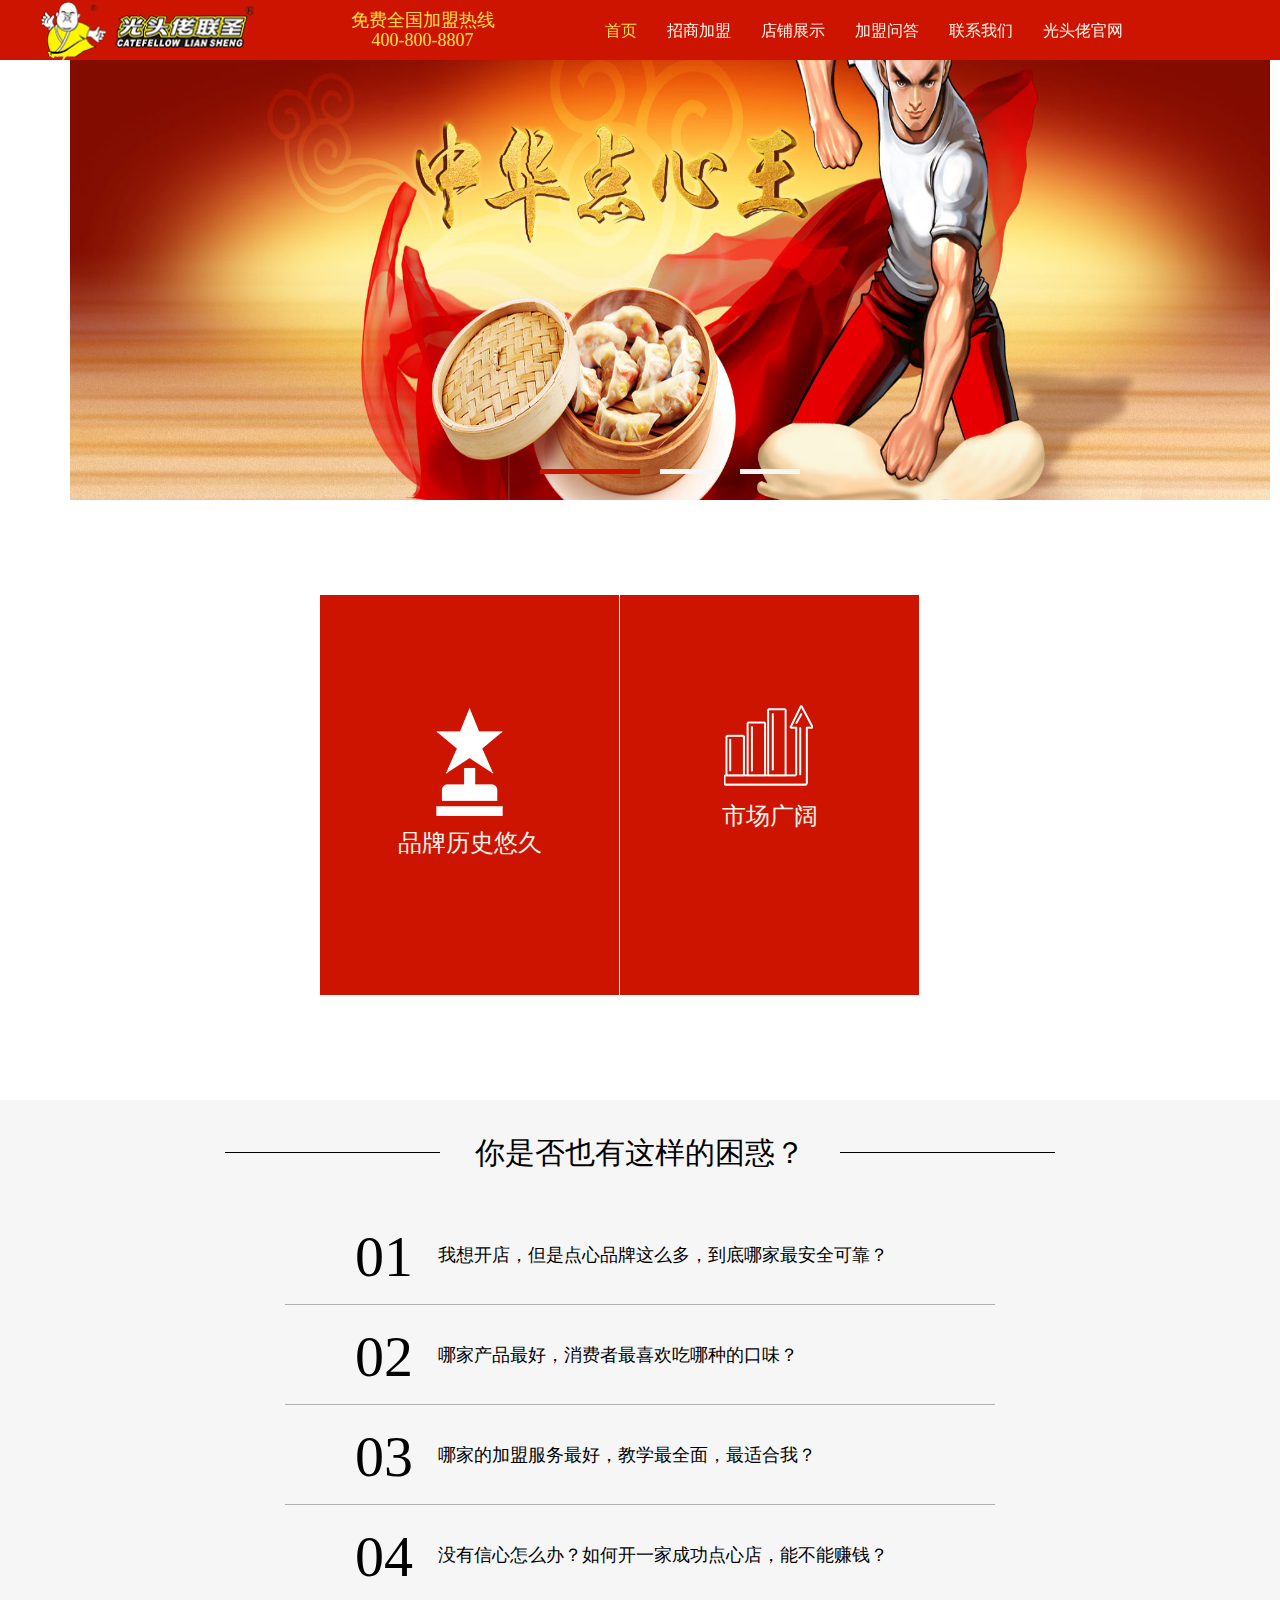
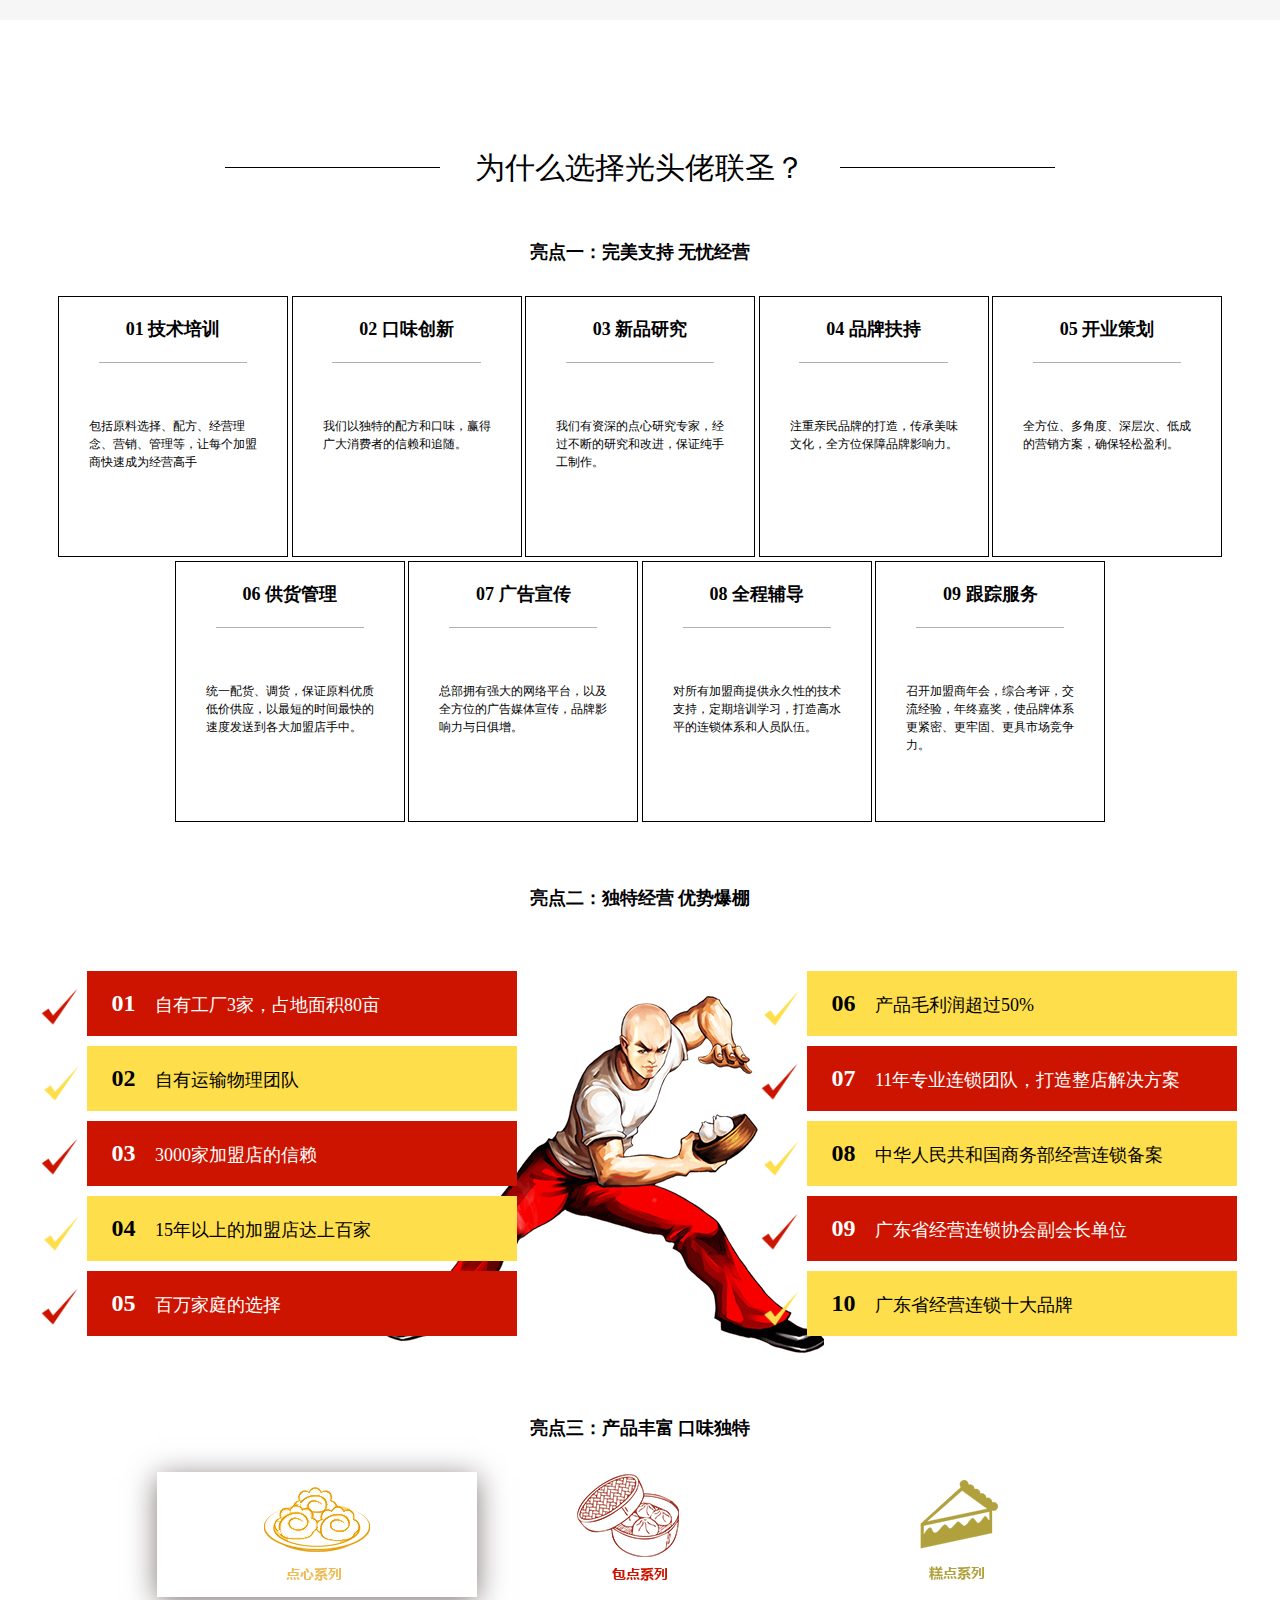
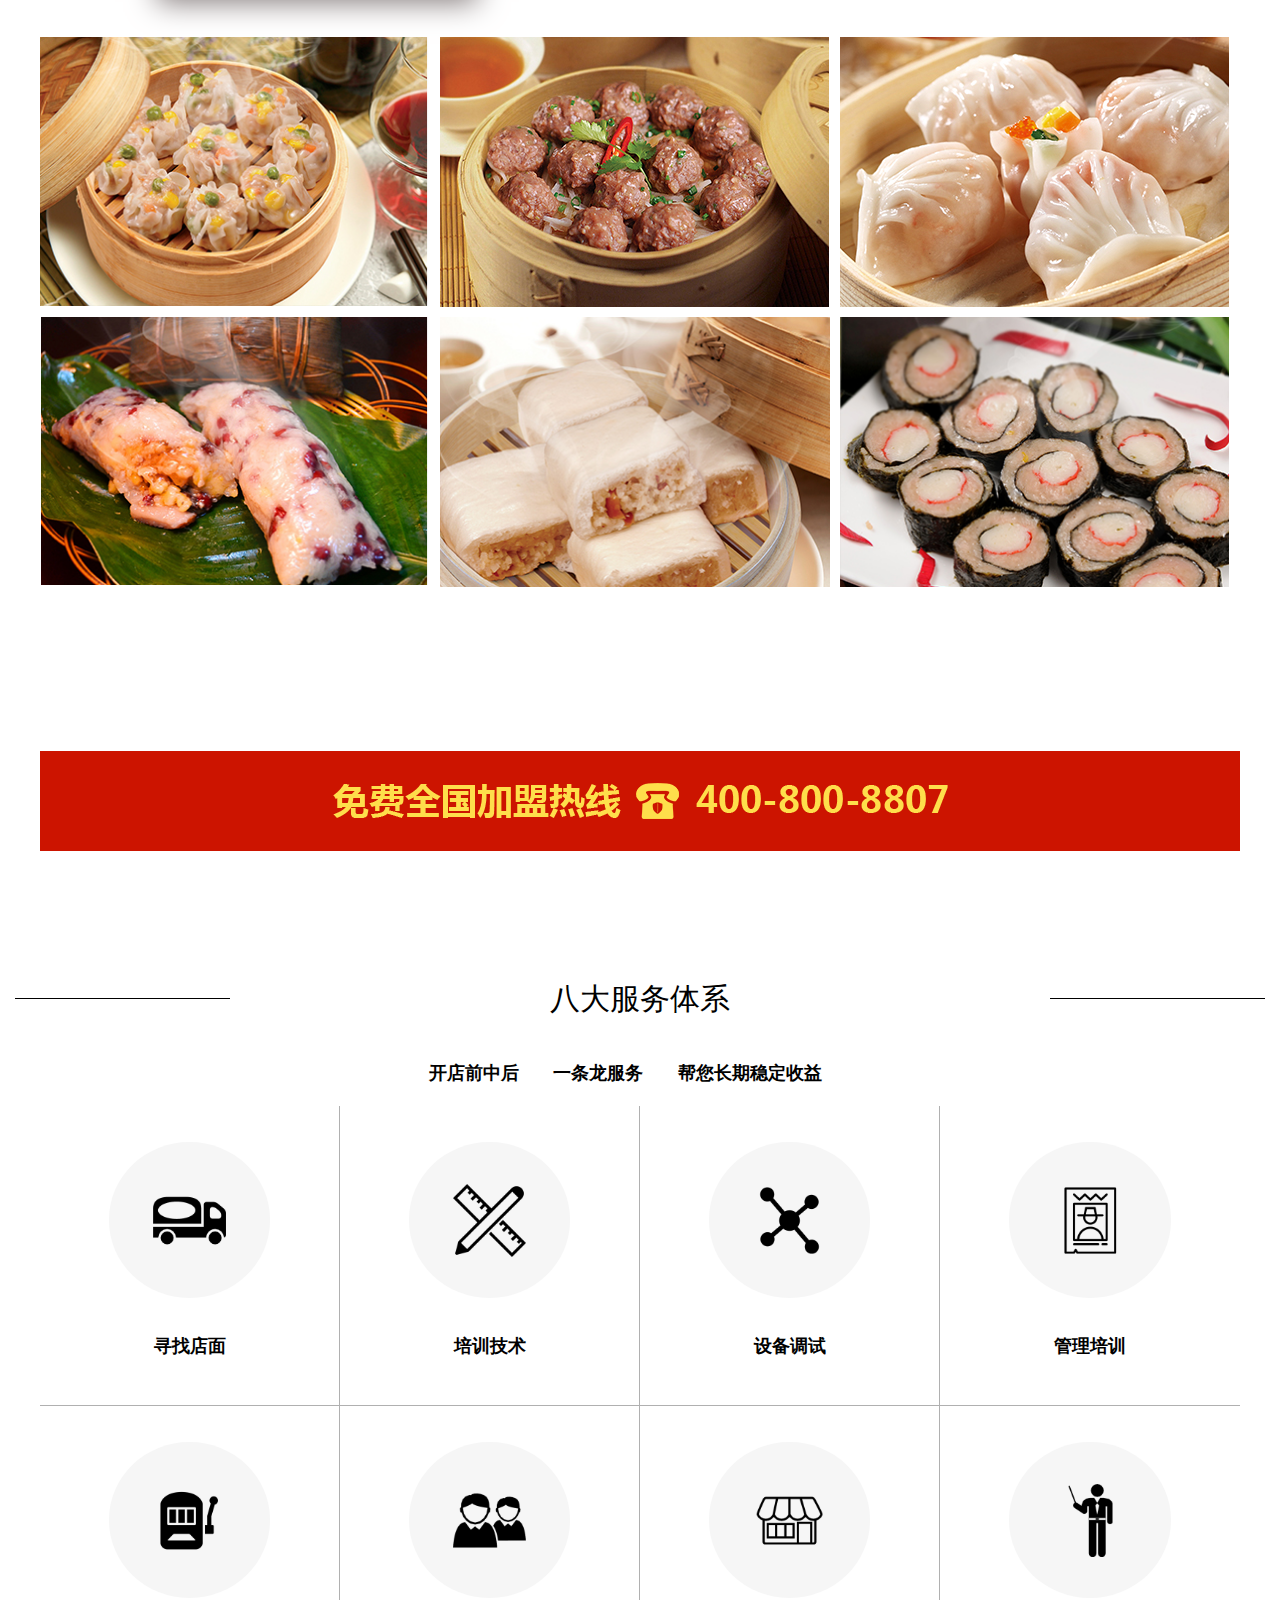
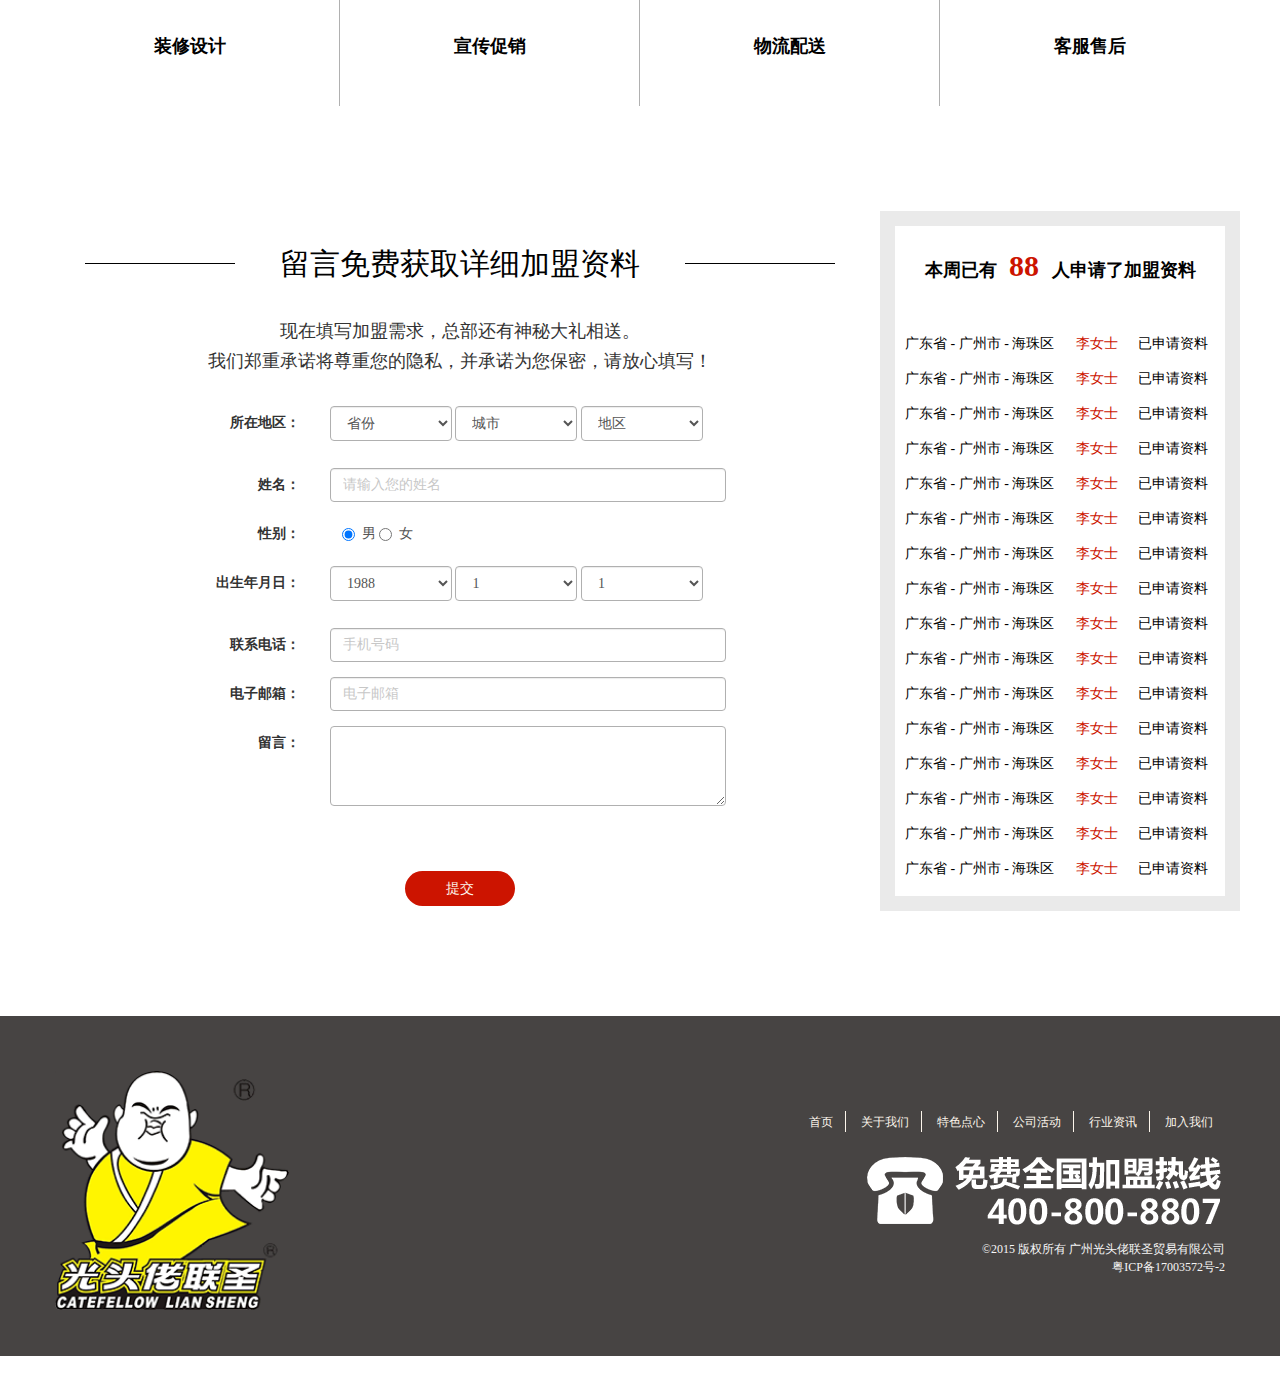
<file: index.html>
<!DOCTYPE html>
<html>
<head>
	<meta charset="UTF-8">
    <meta name="viewport" content="width=device-width, initial-scale=1.0, maximum-scale=1.0, user-scalable=0">
	<meta http-equiv="X-UA-Compatible" content="ie=edge">
    <meta name="renderer" content="webkit">
	<meta name="keywords" content="">
	<meta name="description" content="">
	<meta name="Author" content="Calvin,stella-ning">
    <meta name="apple-mobile-web-app-capable" content="yes" />
    <meta name="apple-mobile-web-app-status-bar-style" content="black-translucent" />
    <meta name="format-detection" content="telephone=yes"/>
    <meta name="msapplication-tap-highlight" content="no" />
	<title>加盟首页</title>
	<link rel="stylesheet" href="css/normalize.css">
	<link rel="stylesheet" href="css/bootstrap.min.css">
	<link rel="stylesheet" href="css/swiper.min.css">
    <link rel="stylesheet" href="css/public.css">
	<link rel="stylesheet" media="only screen and (min-width:980px) and (max-width:1960px)" href="css/pc.css">
	<link rel="stylesheet" media="only screen and (min-width:320px) and (max-width:780px)" href="css/mobile.css">

	<script src="js/jquery-2.1.1.min.js"></script>
	<script src="js/rem.js"></script>
	<script src="js/idangerous.swiper2.7.6.min.js"></script>
    <script src="js/formyz.js"></script>
    <script src="js/Area.js"></script>
    <script src="js/join.js"></script>
	<script src="js/index.js"></script>

</head>

<body>
	<!-- 头部 -->
	<header class="wrap">
		<div class="head container clearfix">
			<div class="logo fl">
				<a href=""><img src="images/headlogo.png" alt="" ></a>
			</div>
            <div class="tel-box fl">
                <p>免费全国加盟热线 400-800-8807</p>
            </div>
            <div class="openNav fr" id="openNav">
                <img src="images/nav-icon.png" alt="">
            </div>
			<ul class="nav fl" id="nav">
				<li class="hover"><a href="index.html">首页</a></li>
				<li><a href="league.html">招商加盟</a></li>
				<li><a href="shopShow.html">店铺展示</a></li>
				<li ><a href="QandA.html">加盟问答</a></li>
				<li><a href="contactUs.html">联系我们</a></li>
				<li><a href="http://guangtoulao.gtljm.com/">光头佬官网</a></li>
			</ul>
		</div>
	</header>


	<!-- 轮播图 -->
    <section class="container banner-wrap">
        <div class="swiper-container" id="banner">
    	    <div class="swiper-wrapper">
    	        <div class="swiper-slide">
    	            <a href="#">
    					<img src="images/Hobanner01.jpg" alt="">
    				</a>
    	        </div>
    	        <div class="swiper-slide">
    				<a href="#">
    					<img src="images/Hobanner02.jpg" alt="">
    				</a>
    			</div>
    	        <div class="swiper-slide">
    				<a href="#">
    					<img src="images/Hobanner01.jpg" alt="">
    				</a>
    			</div>
    	    </div>

            <div class="pagination">
    	        <span class="swiper-pagination-switch swiper-pagination-switch-active"></span>
    	        <span class="swiper-pagination-switch"></span>
    	        <span class="swiper-pagination-switch"></span>
    	    </div>

    		<div class="swiper-button-prev"></div>
    		<div class="swiper-button-next"></div>
    	</div>
    </section>
    <!-- 历史、市场 -->
    <section class="wrap his-Mar">
        <div class="container">
            <ul class="hisMar-con clearfix">
                <li>
                    <div class="hisMar-img">
                        <img src="images/history.png" alt="">
                        <p class="txt">品牌历史悠久</p>
                    </div>

                    <div class="deltails">
                        <p>
                            光头佬联圣集团十几年专注特许连锁运营，品牌率先荣获中华人民共和国商务部特许经营连锁备案，成为点心连锁业内首家合法特许授权加盟的连锁认证企业，并于2013年成为“广东省连锁经营协会”副会长单位，品牌先后获得“2013年度广东省优秀加盟总部”“2014年度广东省十大连锁经营品牌”。
                        </p>
                        <p>
                            20年来的专注，大规模及一流先进的生产工艺，强大的物流配送体系，资深精英的连锁团队等规范、完善的管理服务系统，有效地保障了全国各地3000多家加盟店的日常运营及持续发展。
                        </p>
                        <p>
                            未来，光头佬联圣集团将致力创造实现：百年企业、造福社会、健康安全、好吃营养、幸福创富的企业核心价值观。
                        </p>
                    </div>
                </li>
                <li>
                    <div class="hisMar-img">
                        <img src="images/market.png" alt="">
                        <p class="txt">市场广阔</p>
                    </div>

                    <div class="deltails">
                        <p>
                            点心行业2014年营收规模为2426.67亿元，主要包括点心、糕点、饼干及其他面包糕点食品，2014年点心糕点行业市场规模900亿，占比37%。点心糕点食品于20世纪80年代从香港台湾地区引入中国大陆，经历了一段适应期，我国的点心糕点行业从21世纪初开始呈现出快速发展的趋势。
                        </p>
                        <p>
                            1999~2013年复合增速高达18.6%，2014年以来增速略有放缓，维持在11%左右。2015年前10月行业增速11%，预计2015年面包糕点市场规模1000亿，其中面包行业规模270亿，增速也在10%以上。
                        </p>
                        <p>
                            我国点心糕点市场规模仅次于美国，近两年增速虽略有放缓仍是增长最快国家。根据欧睿数据统计（从消费终端统计），目前中国点心糕点行业消费规模已超千亿，居亚洲首位，在全球范围仅次于美国。
                        </p>
                    </div>
                </li>
            </ul>
        </div>
    </section>

    <!-- 困惑 -->
    <section class="wrap puzzled">
        <div class="container">
            <div class="contain-title">
                <p>
                    你是否也有这样的困惑？
                </p>
            </div>
            <ul class="puzzled-list">
                <li>
                    <span>01</span>
                    我想开店，但是点心品牌这么多，到底哪家最安全可靠？
                </li>
                <li>
                    <span>02</span>
                    哪家产品最好，消费者最喜欢吃哪种的口味？
                </li>
                <li>
                    <span>03</span>
                    哪家的加盟服务最好，教学最全面，最适合我？
                </li>
                <li>
                    <span>04</span>
                    没有信心怎么办？如何开一家成功点心店，能不能赚钱？
                </li>
            </ul>
        </div>
    </section>

    <!-- Q&A -->
    <section class="wrap advantages">
        <div class="container">
            <div class="contain-title">
                <p>
                    为什么选择光头佬联圣？
                </p>
            </div>
            <div class="adantage-item point-one">
                <p class="item-tips">亮点一：完美支持  无忧经营</p>
                <ul class="item-conment clearfix">
                    <li>
                        <p class="caption">01  技术培训</p>
                        <div class="des">包括原料选择、配方、经营理念、营销、管理等，让每个加盟商快速成为经营高手</div>
                    </li>
                    <li>
                        <p class="caption">02  口味创新</p>
                        <div class="des">我们以独特的配方和口味，赢得广大消费者的信赖和追随。    </div>
                    </li>
                    <li>
                        <p class="caption">03  新品研究</p>
                        <div class="des">我们有资深的点心研究专家，经过不断的研究和改进，保证纯手工制作。</div>
                    </li>
                    <li>
                        <p class="caption">04  品牌扶持</p>
                        <div class="des">注重亲民品牌的打造，传承美味文化，全方位保障品牌影响力。</div>
                    </li>
                    <li>
                        <p class="caption">05  开业策划</p>
                        <div class="des">全方位、多角度、深层次、低成的营销方案，确保轻松盈利。</div>
                    </li>
                    <li>
                        <p class="caption">06  供货管理</p>
                        <div class="des">统一配货、调货，保证原料优质低价供应，以最短的时间最快的速度发送到各大加盟店手中。</div>
                    </li>
                    <li>
                        <p class="caption">07  广告宣传</p>
                        <div class="des">总部拥有强大的网络平台，以及全方位的广告媒体宣传，品牌影响力与日俱增。</div>
                    </li>
                    <li>
                        <p class="caption">08  全程辅导</p>
                        <div class="des">对所有加盟商提供永久性的技术支持，定期培训学习，打造高水平的连锁体系和人员队伍。</div>
                    </li>
                    <li>
                        <p class="caption">09  跟踪服务</p>
                        <div class="des">召开加盟商年会，综合考评，交流经验，年终嘉奖，使品牌体系更紧密、更牢固、更具市场竞争力。</div>
                    </li>
                </ul>
            </div>
            <div class="adantage-item point-two">
                <p class="item-tips">亮点二：独特经营  优势爆棚</p>
                <div class="item-wrap clearfix">
                    <ul class="item-conment fl">
                        <li>
                            <i><img src="images/tickRed.png" alt=""></i>
                            <span class="point-list">
                                <span>01</span>
                                自有工厂3家，占地面积80亩
                            </span>
                        </li>
                        <li>
                            <i><img src="images/tickYellow.png" alt=""></i>
                            <span class="point-list">
                                <span>02</span>
                                自有运输物理团队
                            </span>
                        </li>
                        <li>
                            <i><img src="images/tickRed.png" alt=""></i>
                            <span class="point-list">
                                <span>03</span>
                                3000家加盟店的信赖
                            </span>
                        </li>
                        <li>
                            <i><img src="images/tickYellow.png" alt=""></i>
                            <span class="point-list">
                                <span>04</span>
                                15年以上的加盟店达上百家
                            </span>
                        </li>
                        <li>
                            <i><img src="images/tickRed.png" alt=""></i>
                            <span class="point-list">
                                <span>05</span>
                                百万家庭的选择
                            </span>
                        </li>
                    </ul>
                    <ul class="item-conment fr">
                        <li>
                            <i><img src="images/tickYellow.png" alt=""></i>
                            <span class="point-list">
                                <span>06</span>
                                  产品毛利润超过50%
                            </span>

                        </li>
                        <li>
                            <i><img src="images/tickRed.png" alt=""></i>
                            <span class="point-list">
                                <span>07</span>
                                11年专业连锁团队，打造整店解决方案
                            </span>
                        </li>
                        <li>
                            <i><img src="images/tickYellow.png" alt=""></i>
                            <span class="point-list">
                                <span>08</span>
                                中华人民共和国商务部经营连锁备案
                            </span>
                        </li>
                        <li>
                            <i><img src="images/tickRed.png" alt=""></i>
                            <span class="point-list">
                                <span>09</span>
                                 广东省经营连锁协会副会长单位
                             </span>
                        </li>
                        <li>
                            <i><img src="images/tickYellow.png" alt=""></i>
                            <span class="point-list">
                                <span>10</span>
                                广东省经营连锁十大品牌
                            </span>
                        </li>
                    </ul>
                </div>

            </div>
            <div class="adantage-item point-three">
                <p class="item-tips">亮点三：产品丰富  口味独特</p>
                <div class="produceShow" id="produceShow">
                    <ul class="produceTab clearfix">
                        <li class="hover">
                            <a href="JavaScript:;">
                                <img src="images/category-dessert.png" alt="点心系列">
                                <p>点心系列</p>
                            </a>
                            <div class="tabConList" style="display:block;">
                                <ul class="proList  clearfix">
                                    <li class="active-list">
                                        <a href="">
                                            <img src="images/produce06.jpg" alt="">
                                        </a>
                                        <figure class="produce-state">
                                            <p>激情七载，感恩风雨同舟</p>
                                        </figure>
                                    </li>
                                    <li class="active-list">
                                        <a href="">
                                            <img src="images/produce07.jpg" alt="">
                                        </a>
                                        <figure class="produce-state">
                                            <p>激情七载，感恩风雨同舟</p>
                                        </figure>
                                    </li>
                                    <li class="active-list">
                                        <a href="">
                                            <img src="images/produce08.jpg" alt="">
                                        </a>
                                        <figure class="produce-state">
                                            <p>激情七载，感恩风雨同舟</p>
                                        </figure>
                                    </li>
                                    <li class="active-list">
                                        <a href="">
                                            <img src="images/produce09.jpg" alt="">
                                        </a>
                                        <figure class="produce-state">
                                            <p>激情七载，感恩风雨同舟</p>
                                        </figure>
                                    </li>
                                    <li class="active-list">
                                        <a href="">
                                            <img src="images/produce12.jpg" alt="">
                                        </a>
                                        <figure class="produce-state">
                                            <p>激情七载，感恩风雨同舟</p>
                                        </figure>
                                    </li>
                                    <li class="active-list">
                                        <a href="">
                                            <img src="images/produce11.jpg" alt="">
                                        </a>
                                        <figure class="produce-state">
                                            <p>激情七载，感恩风雨同舟</p>
                                        </figure>
                                    </li>
                                </ul>
                            </div>
                        </li>
                        <li>
                            <a href="JavaScript:;">
                                <img src="images/category-bread.png" alt="点心系列">
                                <p>包心系列</p>
                            </a>
                            <div class="tabConList" style="display:none;">
                                <ul class="proList  clearfix">
                                    <li class="active-list">
                                        <a href="produce-detail.html">
                                            <img src="images/produce05.jpg" alt="">
                                        </a>
                                        <figure class="produce-state">
                                            <p>激情七载，感恩风雨同舟</p>
                                        </figure>
                                    </li>
                                    <li class="active-list">
                                        <a href="">
                                            <img src="images/produce07.jpg" alt="">
                                        </a>
                                        <figure class="produce-state">
                                            <p>激情七载，感恩风雨同舟</p>
                                        </figure>
                                    </li>
                                    <li class="active-list">
                                        <a href="">
                                            <img src="images/produce08.jpg" alt="">
                                        </a>
                                        <figure class="produce-state">
                                            <p>激情七载，感恩风雨同舟</p>
                                        </figure>
                                    </li>
                                    <li class="active-list">
                                        <a href="">
                                            <img src="images/produce09.jpg" alt="">
                                        </a>
                                        <figure class="produce-state">
                                            <p>激情七载，感恩风雨同舟</p>
                                        </figure>
                                    </li>
                                    <li class="active-list">
                                        <a href="">
                                            <img src="images/produce12.jpg" alt="">
                                        </a>
                                        <figure class="produce-state">
                                            <p>激情七载，感恩风雨同舟</p>
                                        </figure>
                                    </li>
                                    <li class="active-list">
                                        <a href="">
                                            <img src="images/produce11.jpg" alt="">
                                        </a>
                                        <figure class="produce-state">
                                            <p>激情七载，感恩风雨同舟</p>
                                        </figure>
                                    </li>
                                </ul>
                            </div>
                        </li>
                        <li>
                            <a href="JavaScript:;">
                                <img src="images/category-cake.png" alt="点心系列">
                                <p>糕心系列</p>
                            </a>
                            <div class="tabConList" style="display:none;">
                                <ul class="proList  clearfix">
                                    <li class="active-list">
                                        <a href="produce-detail.html">
                                            <img src="images/produce09.jpg" alt="">
                                        </a>
                                        <figure class="produce-state">
                                            <p>激情七载，感恩风雨同舟</p>
                                        </figure>
                                    </li>
                                    <li class="active-list">
                                        <a href="">
                                            <img src="images/produce07.jpg" alt="">
                                        </a>
                                        <figure class="produce-state">
                                            <p>激情七载，感恩风雨同舟</p>
                                        </figure>
                                    </li>
                                    <li class="active-list">
                                        <a href="">
                                            <img src="images/produce08.jpg" alt="">
                                        </a>
                                        <figure class="produce-state">
                                            <p>激情七载，感恩风雨同舟</p>
                                        </figure>
                                    </li>
                                    <li class="active-list">
                                        <a href="">
                                            <img src="images/produce09.jpg" alt="">
                                        </a>
                                        <figure class="produce-state">
                                            <p>激情七载，感恩风雨同舟</p>
                                        </figure>
                                    </li>
                                    <li class="active-list">
                                        <a href="">
                                            <img src="images/produce12.jpg" alt="">
                                        </a>
                                        <figure class="produce-state">
                                            <p>激情七载，感恩风雨同舟</p>
                                        </figure>
                                    </li>
                                    <li class="active-list">
                                        <a href="">
                                            <img src="images/produce11.jpg" alt="">
                                        </a>
                                        <figure class="produce-state">
                                            <p>激情七载，感恩风雨同舟</p>
                                        </figure>
                                    </li>
                                </ul>
                            </div>
                        </li>
                    </ul>
                </div>
            </div>
        </div>
    </section>

    <!-- 加盟电话 -->
    <section class="wrap joinTel">
        <div class="container">
            <img src="images/joinTel.png" alt="">
        </div>
    </section>

    <!-- 八大服务体系 -->
    <section class="wrap services">
        <div class="container">
            <div class="contain-title">
                <p>
                    八大服务体系
                </p>
            </div>
            <div class="services-con">
                <p class="tips">
                    <span>开店前中后</span>
                    <span>一条龙服务</span>
                    <span>帮您长期稳定收益</span>
                </p>
                <ul class="service-items clearfix">
                    <li>
                        <span class="item-icon"></span>
                        <span class="item-txt">寻找店面</span>
                    </li>
                    <li>
                        <span class="item-icon"></span>
                        <span class="item-txt">培训技术</span>
                    </li>
                    <li>
                        <span class="item-icon"></span>
                        <span class="item-txt">设备调试</span>
                    </li>
                    <li>
                        <span class="item-icon"></span>
                        <span class="item-txt">管理培训</span>
                    </li>
                    <li>
                        <span class="item-icon"></span>
                        <span class="item-txt">装修设计</span>
                    </li>
                    <li>
                        <span class="item-icon"></span>
                        <span class="item-txt">宣传促销</span>
                    </li>
                    <li>
                        <span class="item-icon"></span>
                        <span class="item-txt">物流配送</span>
                    </li>
                    <li>
                        <span class="item-icon"></span>
                        <span class="item-txt">客服售后</span>
                    </li>
                </ul>
            </div>
        </div>
    </section>

    <!-- 留言 -->
    <section class="wrap message">
        <div class="container">
            <div class="message-con clearfix">
                <div class="mes-table fl">
                    <div class="contain-title">
                        <p>
                            留言免费获取详细加盟资料
                        </p>
                    </div>
                    <p class="tips">
                        <span>
                            现在填写加盟需求，总部还有神秘大礼相送。
                        </span>
                        <span>
                            我们郑重承诺将尊重您的隐私，并承诺为您保密，请放心填写！
                        </span>

                    </p>
                    <form class="form-horizontal" role="form" action="" id="FormDate">
                        <div class="form-group">
                            <label class="col-md-4 col-xs-3 control-label">所在地区：</label>
                            <div class=" col-md-8 col-xs-9 select-control">
                                <select class="required form-control" id="s_province" name="s_province" data-valid="isNonEmpty" date-tip = "请选择省份" data-error="请选择省份"></select>
                                <select class="required form-control" id="s_city" name="s_city" data-valid="isNonEmpty" date-tip = "请选择市" data-error="请选择市"></select>
                                <select class="required form-control" id="s_county" name="s_county" data-valid="isNonEmpty" date-tip = "请选择镇" data-error="请选择镇"></select>
                            </div>

                        </div>
                        <div class="form-group">
                            <label class="col-md-4 col-xs-3 control-label">姓名：</label>
                            <div class="col-md-8 col-xs-9">
                                <input type="text" class="form-control required" placeholder="请输入您的姓名" data-valid="isNonEmpty"  date-tip = "请输入您的姓名" data-error="请输入您的姓名">
                            </div>
                        </div>
                        <div class="form-group">
                            <label class="col-md-4 col-xs-3 control-label">性别：</label>
                            <div class="col-md-8 col-xs-9 " >
                                <span class="required radio form-control " data-valid="isChecked" data-error="性别必选" data-type="radio" style="border:none;box-shadow:none;">
                                    <label for="role1">
                                        <input type="radio" name="gender" value="男" id="role1" checked>
                                        男
                                    </label>
                                    <label for="role2" class="status">
                                        <input type="radio" name="gender"  value="女" id="role2">
                                        女
                                    </label>
                                </span>
                            </div>
                        </div>

                        <div class="form-group">
                            <label class="col-md-4 col-xs-3 control-label">出生年月日：</label>
                            <div class="col-md-5 col-xs-9 select-control birthday">
                                <select class="form-control required year" name="year" id="Year" onchange="setDays(this,FormDate.Month,FormDate.Day)" data-valid="isNonEmpty" date-tip = "请选择年份" data-error="请选择年份">
                                </select>
                                <select class="form-control required month" name="month" id="Month" onchange="setDays(FormDate.Year,this,FormDate.Day)" data-valid="isNonEmpty" date-tip = "请选择月份" data-error="请选择月份">

                                </select>
                                <select class="form-control required day" name="day" id="Day" data-valid="isNonEmpty" date-tip = "请选择日" data-error="请选择日">

                                </select>
                            </div>

                        </div>
                        <div class="form-group">
                            <label class="col-md-4 col-xs-3 control-label">联系电话：</label>
                            <div class="col-md-8 col-xs-9">
                                <input type="text" class="form-control required" placeholder="手机号码" data-valid="isNonEmpty" date-tip = "请输入您的手机号码" data-error="请输入您的手机号码">
                            </div>
                        </div>
                        <div class="form-group">
                            <label class="col-md-4 col-xs-3 control-label">电子邮箱：</label>
                            <div class="col-md-8 col-xs-9">
                                <input type="text" class="form-control  required" name="email" placeholder="电子邮箱" data-valid="isNonEmpty||isEmail" date-tip = "请输入您的电子邮箱" data-error="请输入您的电子邮箱||请输入合法邮箱">
                            </div>
                        </div>

                        <div class="form-group">
                            <label class="col-md-4 col-xs-3 control-label">留言：</label>
                            <div class="col-md-8 col-xs-9">
                                <textarea class="col-md-9 col-md-8 "></textarea>
                            </div>

                        </div>

                        <div class="form-group">
                            <button type="submit" class="btn btn-default">提交</button>
                        </div>
                    </form>
                </div>
                <div class="notices fr">
                    <div class="notices-con">
                        <p class="tips">
                            本周已有<i> 88 </i>人申请了加盟资料
                        </p>
                        <ul class="notice-items">
                            <li>
                                <span>
                                    广东省 - 广州市 - 海珠区
                                </span>
                                <span>
                                    李女士
                                </span>
                                <span>
                                    已申请资料
                                </span>
                            </li>
                            <li>
                                <span>
                                    广东省 - 广州市 - 海珠区
                                </span>
                                <span>
                                    李女士
                                </span>
                                <span>
                                    已申请资料
                                </span>
                            </li>
                            <li>
                                <span>
                                    广东省 - 广州市 - 海珠区
                                </span>
                                <span>
                                    李女士
                                </span>
                                <span>
                                    已申请资料
                                </span>
                            </li>
                            <li>
                                <span>
                                    广东省 - 广州市 - 海珠区
                                </span>
                                <span>
                                    李女士
                                </span>
                                <span>
                                    已申请资料
                                </span>
                            </li>
                            <li>
                                <span>
                                    广东省 - 广州市 - 海珠区
                                </span>
                                <span>
                                    李女士
                                </span>
                                <span>
                                    已申请资料
                                </span>
                            </li>
                            <li>
                                <span>
                                    广东省 - 广州市 - 海珠区
                                </span>
                                <span>
                                    李女士
                                </span>
                                <span>
                                    已申请资料
                                </span>
                            </li>
                            <li>
                                <span>
                                    广东省 - 广州市 - 海珠区
                                </span>
                                <span>
                                    李女士
                                </span>
                                <span>
                                    已申请资料
                                </span>
                            </li>
                            <li>
                                <span>
                                    广东省 - 广州市 - 海珠区
                                </span>
                                <span>
                                    李女士
                                </span>
                                <span>
                                    已申请资料
                                </span>
                            </li>
                            <li>
                                <span>
                                    广东省 - 广州市 - 海珠区
                                </span>
                                <span>
                                    李女士
                                </span>
                                <span>
                                    已申请资料
                                </span>
                            </li>
                            <li>
                                <span>
                                    广东省 - 广州市 - 海珠区
                                </span>
                                <span>
                                    李女士
                                </span>
                                <span>
                                    已申请资料
                                </span>
                            </li>
                            <li>
                                <span>
                                    广东省 - 广州市 - 海珠区
                                </span>
                                <span>
                                    李女士
                                </span>
                                <span>
                                    已申请资料
                                </span>
                            </li>
                            <li>
                                <span>
                                    广东省 - 广州市 - 海珠区
                                </span>
                                <span>
                                    李女士
                                </span>
                                <span>
                                    已申请资料
                                </span>
                            </li>
                            <li>
                                <span>
                                    广东省 - 广州市 - 海珠区
                                </span>
                                <span>
                                    李女士
                                </span>
                                <span>
                                    已申请资料
                                </span>
                            </li>
                            <li>
                                <span>
                                    广东省 - 广州市 - 海珠区
                                </span>
                                <span>
                                    李女士
                                </span>
                                <span>
                                    已申请资料
                                </span>
                            </li>
                            <li>
                                <span>
                                    广东省 - 广州市 - 海珠区
                                </span>
                                <span>
                                    李女士
                                </span>
                                <span>
                                    已申请资料
                                </span>
                            </li>
                            <li>
                                <span>
                                    广东省 - 广州市 - 海珠区
                                </span>
                                <span>
                                    李女士
                                </span>
                                <span>
                                    已申请资料
                                </span>
                            </li>
                            <li>
                                <span>
                                    广东省 - 广州市 - 海珠区
                                </span>
                                <span>
                                    李女士
                                </span>
                                <span>
                                    已申请资料
                                </span>
                            </li>
                            <li>
                                <span>
                                    广东省 - 广州市 - 海珠区
                                </span>
                                <span>
                                    李女士
                                </span>
                                <span>
                                    已申请资料
                                </span>
                            </li>
                            <li>
                                <span>
                                    广东省 - 广州市 - 海珠区
                                </span>
                                <span>
                                    李女士
                                </span>
                                <span>
                                    已申请资料
                                </span>
                            </li>
                            <li>
                                <span>
                                    广东省 - 广州市 - 海珠区
                                </span>
                                <span>
                                    李女士
                                </span>
                                <span>
                                    已申请资料
                                </span>
                            </li>
                            <li>
                                <span>
                                    广东省 - 广州市 - 海珠区
                                </span>
                                <span>
                                    李女士
                                </span>
                                <span>
                                    已申请资料
                                </span>
                            </li>
                            <li>
                                <span>
                                    广东省 - 广州市 - 海珠区
                                </span>
                                <span>
                                    李女士
                                </span>
                                <span>
                                    已申请资料
                                </span>
                            </li>
                            <li>
                                <span>
                                    广东省 - 广州市 - 海珠区
                                </span>
                                <span>
                                    李女士
                                </span>
                                <span>
                                    已申请资料
                                </span>
                            </li>
                            <li>
                                <span>
                                    广东省 - 广州市 - 海珠区
                                </span>
                                <span>
                                    李女士
                                </span>
                                <span>
                                    已申请资料
                                </span>
                            </li>
                            <li>
                                <span>
                                    广东省 - 广州市 - 海珠区
                                </span>
                                <span>
                                    李女士
                                </span>
                                <span>
                                    已申请资料
                                </span>
                            </li>
                            <li>
                                <span>
                                    广东省 - 广州市 - 海珠区
                                </span>
                                <span>
                                    李女士
                                </span>
                                <span>
                                    已申请资料
                                </span>
                            </li>
                            <li>
                                <span>
                                    广东省 - 广州市 - 海珠区
                                </span>
                                <span>
                                    李女士
                                </span>
                                <span>
                                    已申请资料
                                </span>
                            </li>
                            <li>
                                <span>
                                    广东省 - 广州市 - 海珠区
                                </span>
                                <span>
                                    李女士
                                </span>
                                <span>
                                    已申请资料
                                </span>
                            </li>
                        </ul>
                    </div>

                </div>

            </div>
        </div>
    </section>


    <!-- 底部 -->
    <footer class="wrap footer">
        <div class="container clearfix">
            <div class="foot-logo fl">
                <a href="">
                    <img src="images/footer-logo.png" alt="">
                </a>
            </div>
            <div class="foot-con fr">
                <div class="foot-nav">
                    <a href="">
                        首页
                    </a>
                    <a href="">
                        关于我们
                    </a>
                    <a href="">
                        特色点心
                    </a>
                    <a href="">
                        公司活动
                    </a>
                    <a href="">
                        行业资讯
                    </a>
                    <a href="">
                        加入我们
                    </a>
                </div>
                <div class="join-tel">
                    <a href="">
                        <img src="images/tel.png" alt="">
                    </a>
                </div>
                <div class="con-info">
                    <p>&copy;2015 版权所有 广州光头佬联圣贸易有限公司</p>
                    <p>粤ICP备17003572号-2</p>
                </div>
            </div>
        </div>
    </footer>


    <script>
        //省市区选择
        _init_area();
    </script>


</body>
</html>
</file>
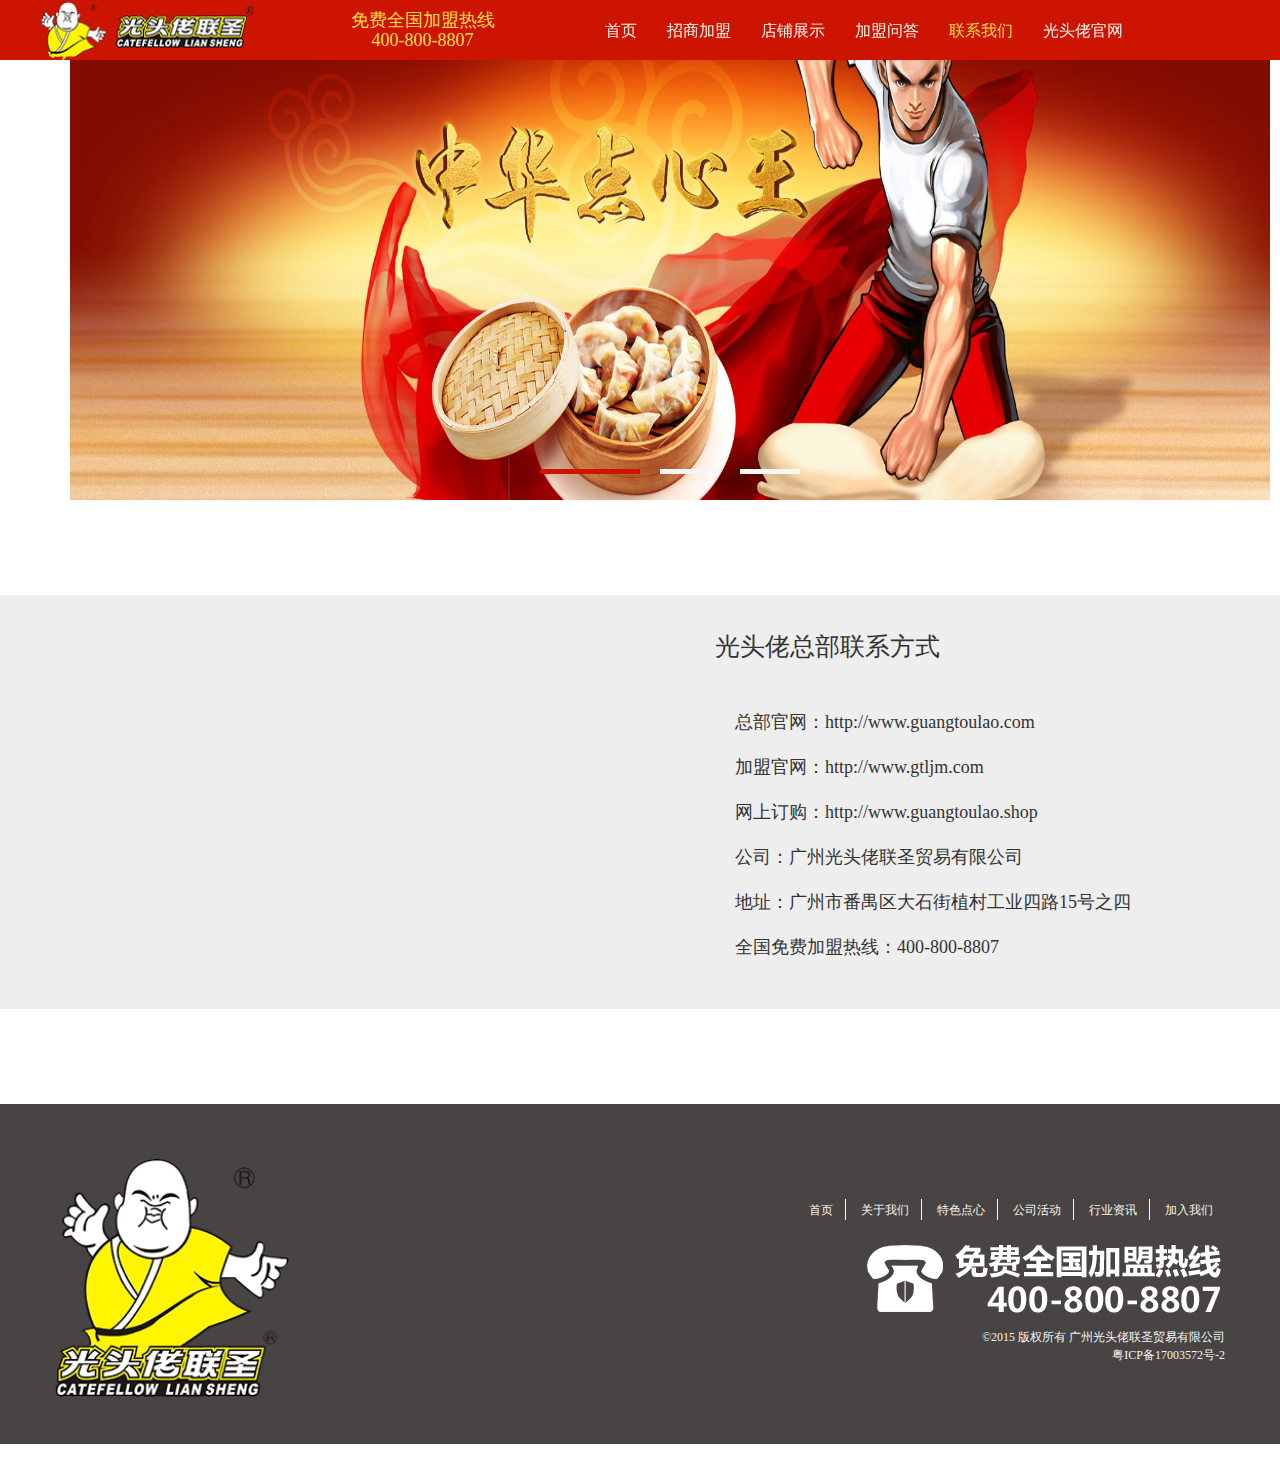
<file: contactUs.html>
<!DOCTYPE html>
<html>
<head>
	<meta charset="UTF-8">
    <meta name="viewport" content="width=device-width, initial-scale=1.0, maximum-scale=1.0, user-scalable=0">
	<meta http-equiv="X-UA-Compatible" content="ie=edge">
    <meta name="renderer" content="webkit">
	<meta name="keywords" content="">
	<meta name="description" content="">
	<meta name="Author" content="Calvin,stella-ning">
    <meta name="apple-mobile-web-app-capable" content="yes" />
    <meta name="apple-mobile-web-app-status-bar-style" content="black-translucent" />
    <meta name="format-detection" content="telephone=yes"/>
    <meta name="msapplication-tap-highlight" content="no" />
	<title>加盟首页</title>
	<link rel="stylesheet" href="css/normalize.css">
	<link rel="stylesheet" href="css/bootstrap.min.css">
	<link rel="stylesheet" href="css/swiper.min.css">
    <link rel="stylesheet" href="css/public.css">
	<link rel="stylesheet" media="only screen and (min-width:980px) and (max-width:1960px)" href="css/pc.css">
	<link rel="stylesheet" media="only screen and (min-width:320px) and (max-width:780px)" href="css/mobile.css">

	<script src="js/jquery-2.1.1.min.js"></script>
	<script src="js/rem.js"></script>
	<script src="js/idangerous.swiper2.7.6.min.js"></script>
	<script src="js/index.js"></script>

</head>

<body>
	<!-- 头部 -->
	<header class="wrap">
		<div class="head container clearfix">
			<div class="logo fl">
				<a href=""><img src="images/headlogo.png" alt="" ></a>
			</div>
            <div class="tel-box fl">
                <p>免费全国加盟热线 400-800-8807</p>
            </div>
            <div class="openNav fr" id="openNav">
                <img src="images/nav-icon.png" alt="">
            </div>
			<ul class="nav fl" id="nav">
				<li><a href="index.html">首页</a></li>
				<li><a href="league.html">招商加盟</a></li>
				<li><a href="shopShow.html">店铺展示</a></li>
				<li><a href="QandA.html">加盟问答</a></li>
				<li class="hover"><a href="contactUs.html">联系我们</a></li>
				<li><a href="http://guangtoulao.gtljm.com/">光头佬官网</a></li>
			</ul>
		</div>
	</header>


	<!-- 轮播图 -->
    <section class="container banner-wrap">
        <div class="swiper-container" id="banner">
    	    <div class="swiper-wrapper">
    	        <div class="swiper-slide">
    	            <a href="#">
    					<img src="images/Hobanner01.jpg" alt="">
    				</a>
    	        </div>
    	        <div class="swiper-slide">
    				<a href="#">
    					<img src="images/Hobanner02.jpg" alt="">
    				</a>
    			</div>
    	        <div class="swiper-slide">
    				<a href="#">
    					<img src="images/Hobanner01.jpg" alt="">
    				</a>
    			</div>
    	    </div>

            <div class="pagination">
    	        <span class="swiper-pagination-switch swiper-pagination-switch-active"></span>
    	        <span class="swiper-pagination-switch"></span>
    	        <span class="swiper-pagination-switch"></span>
    	    </div>

    		<div class="swiper-button-prev"></div>
    		<div class="swiper-button-next"></div>
    	</div>
    </section>

    <!-- 联系我们-->
    <section class="wrap contactUs">
        <div class="container clearfix">
            <div class="con-right">
                <p class="company-info">光头佬总部联系方式</p>
                <div class="info-wrap">
                    <p class="info-item">
                        总部官网：http://www.guangtoulao.com
                    </p>
                    <p class="info-item">
                        加盟官网：http://www.gtljm.com
                    </p>
                    <p class="info-item">
                        网上订购：http://www.guangtoulao.shop
                    </p>
                    <p class="info-item">
                        公司：广州光头佬联圣贸易有限公司
                    </p>
                    <p class="info-item">
                        地址：广州市番禺区大石街植村工业四路15号之四
                    </p>
                    <p class="info-item">
                        全国免费加盟热线：400-800-8807
                    </p>
                </div>


            </div>
            <div class="con-left">
                <div id="wrap" class="my-map">
            		<div id="mapContainer"></div>
            	</div>
            </div>
        </div>
    </section>





    <!-- 底部 -->
    <footer class="wrap footer">
        <div class="container clearfix">
            <div class="foot-logo fl">
                <a href="">
                    <img src="images/footer-logo.png" alt="">
                </a>
            </div>
            <div class="foot-con fr">
                <div class="foot-nav">
                    <a href="">
                        首页
                    </a>
                    <a href="">
                        关于我们
                    </a>
                    <a href="">
                        特色点心
                    </a>
                    <a href="">
                        公司活动
                    </a>
                    <a href="">
                        行业资讯
                    </a>
                    <a href="">
                        加入我们
                    </a>
                </div>
                <div class="join-tel">
                    <a href="">
                        <img src="images/tel.png" alt="">
                    </a>
                </div>
                <div class="con-info">
                    <p>&copy;2015 版权所有 广州光头佬联圣贸易有限公司</p>
                    <p>粤ICP备17003572号-2</p>
                </div>
            </div>
        </div>
    </footer>

    <!-- 高德地图 -->
    <script src="http://webapi.amap.com/maps?v=1.3&key=8325164e247e15eea68b59e89200988b"></script>
    <script>
    	!function(){
    		var infoWindow, map, level = 15,
    			center = {lng: 113.335423, lat: 23.011372},
    			features = [{type: "Marker", name: "光头佬联圣公司", desc: "地址：广州市番禺区大石街植村工业四路15号之四 官网：www.guangtoulao.com", color: "red", icon: "cir", offset: {x: -9, y: -31}, lnglat: {lng: 113.3295, lat: 23.009111}}];

    		function loadFeatures(){
    			for(var feature, data, i = 0, len = features.length, j, jl, path; i < len; i++){
    				data = features[i];
    				switch(data.type){
    					case "Marker":
    						feature = new AMap.Marker({ map: map, position: new AMap.LngLat(data.lnglat.lng, data.lnglat.lat),
    							zIndex: 3, extData: data, offset: new AMap.Pixel(data.offset.x, data.offset.y), title: data.name,
    							content: '<div class="icon icon-' + data.icon + ' icon-'+ data.icon +'-' + data.color +'"></div>' });
    						break;
    					case "Polyline":
    						for(j = 0, jl = data.lnglat.length, path = []; j < jl; j++){
    							path.push(new AMap.LngLat(data.lnglat[j].lng, data.lnglat[j].lat));
    						}
    						feature = new AMap.Polyline({ map: map, path: path, extData: data, zIndex: 2,
    							strokeWeight: data.strokeWeight, strokeColor: data.strokeColor, strokeOpacity: data.strokeOpacity });
    						break;
    					case "Polygon":
    						for(j = 0, jl = data.lnglat.length, path = []; j < jl; j++){
    							path.push(new AMap.LngLat(data.lnglat[j].lng, data.lnglat[j].lat));
    						}
    						feature = new AMap.Polygon({ map: map, path: path, extData: data, zIndex: 1,
    							strokeWeight: data.strokeWeight, strokeColor: data.strokeColor, strokeOpacity: data.strokeOpacity,
    							fillColor: data.fillColor, fillOpacity: data.fillOpacity });
    						break;
    					default: feature = null;
    				}
    				if(feature){ AMap.event.addListener(feature, "click", mapFeatureClick); }
    			}
    		}

    		function mapFeatureClick(e){
    			if(!infoWindow){ infoWindow = new AMap.InfoWindow({autoMove: true}); }
    			var extData = e.target.getExtData();
    			infoWindow.setContent("<h5>" + extData.name + "</h5><div>" + extData.desc + "</div>");
    			infoWindow.open(map, e.lnglat);
    		}

    		map = new AMap.Map("mapContainer", {center: new AMap.LngLat(center.lng, center.lat), level: level});

    		loadFeatures();

    		map.on('complete', function(){
    			map.plugin(["AMap.ToolBar", "AMap.OverView", "AMap.Scale"], function(){
    				map.addControl(new AMap.ToolBar);
    			map.addControl(new AMap.OverView({isOpen: true}));
    			map.addControl(new AMap.Scale);
    			});
    		})

    	}();
	</script>
    <script>
        $(function(){
            //轮播图
            var swiper = new Swiper('#recommendShop', {
                pagination: '#recommendShop .pagination',
                paginationClickable: true,
                nextButton: '.swiper-button-next',
                prevButton: '.swiper-button-prev',
                spaceBetween: 30,
                centeredSlides: true,
                autoplay: 2500,
                loop:true
            });
            $('.swiper-button-prev').on('click',function(e){
                e.preventDefault()
                swiper.swipePrev()
            });
            $('.swiper-button-next').on('click',function(e){
                e.preventDefault()
                swiper.swipeNext()
            });

        })
    </script>

</body>
</html>
</file>
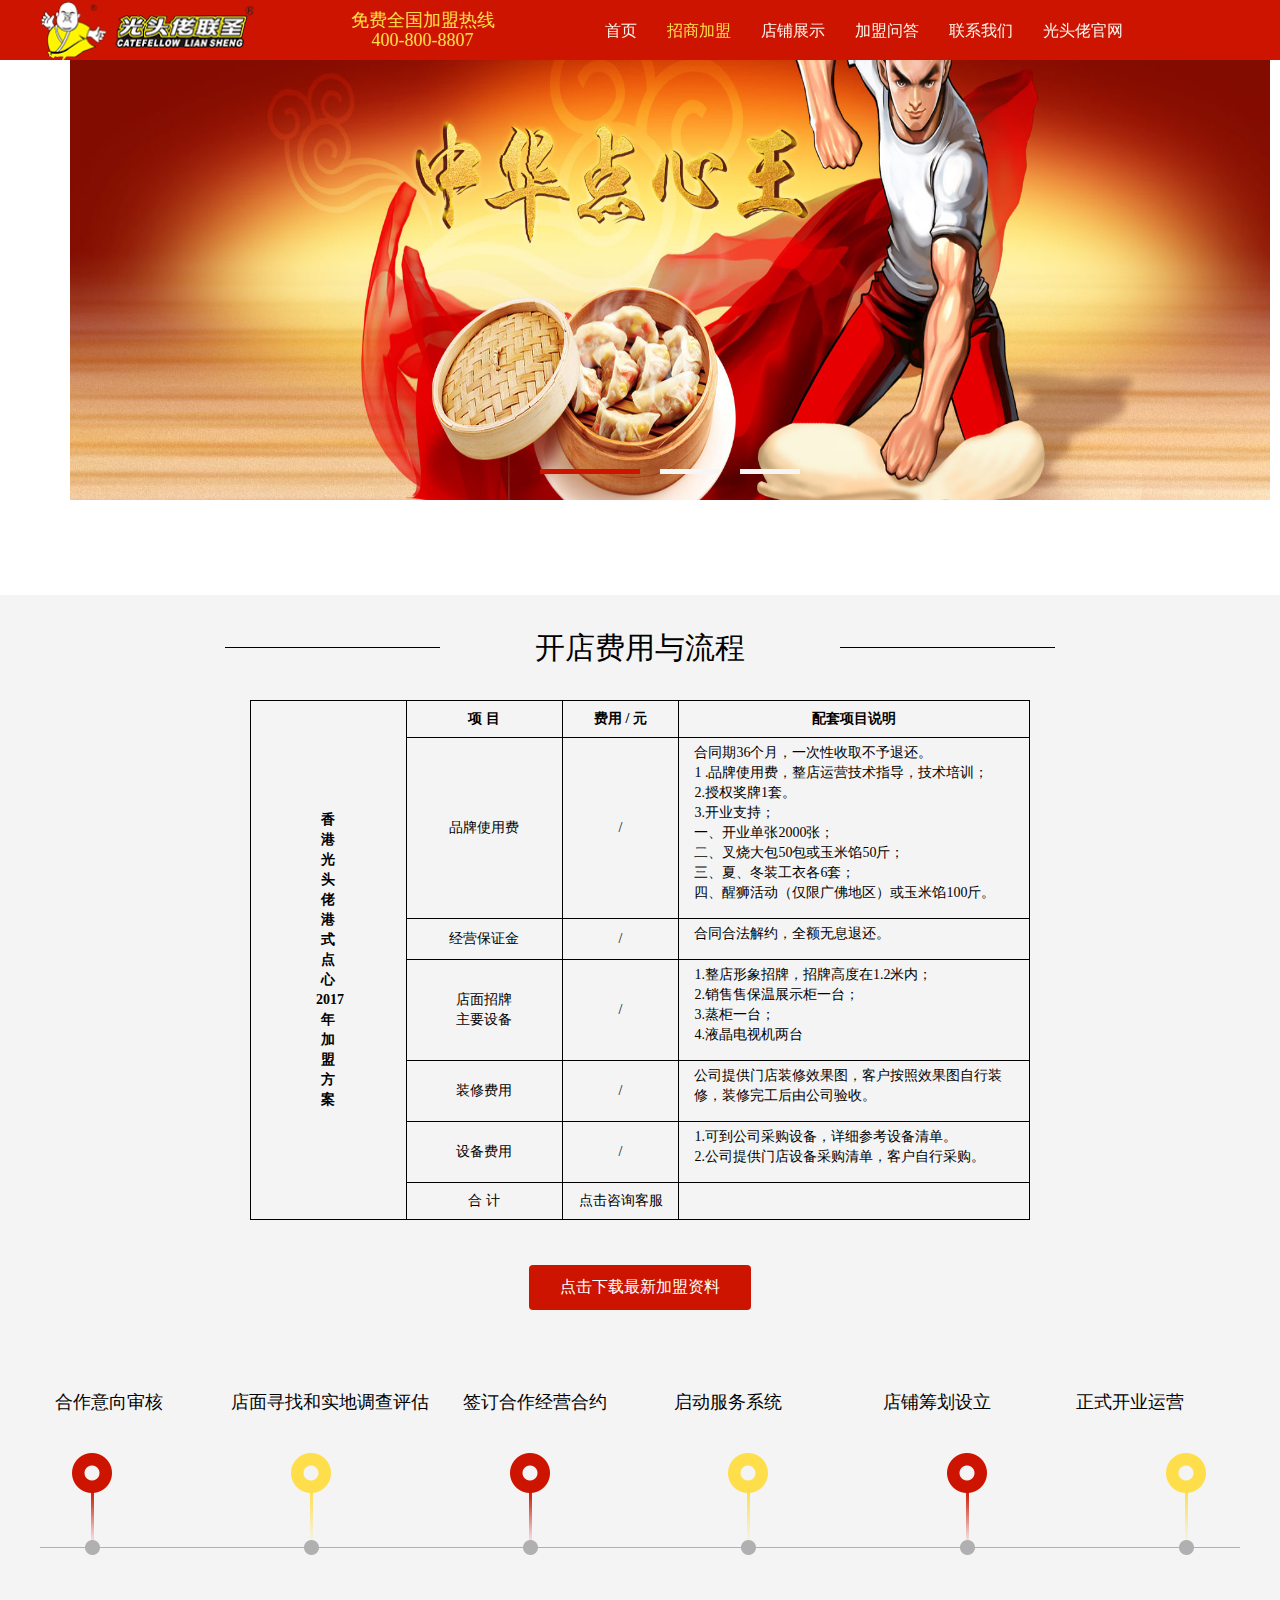
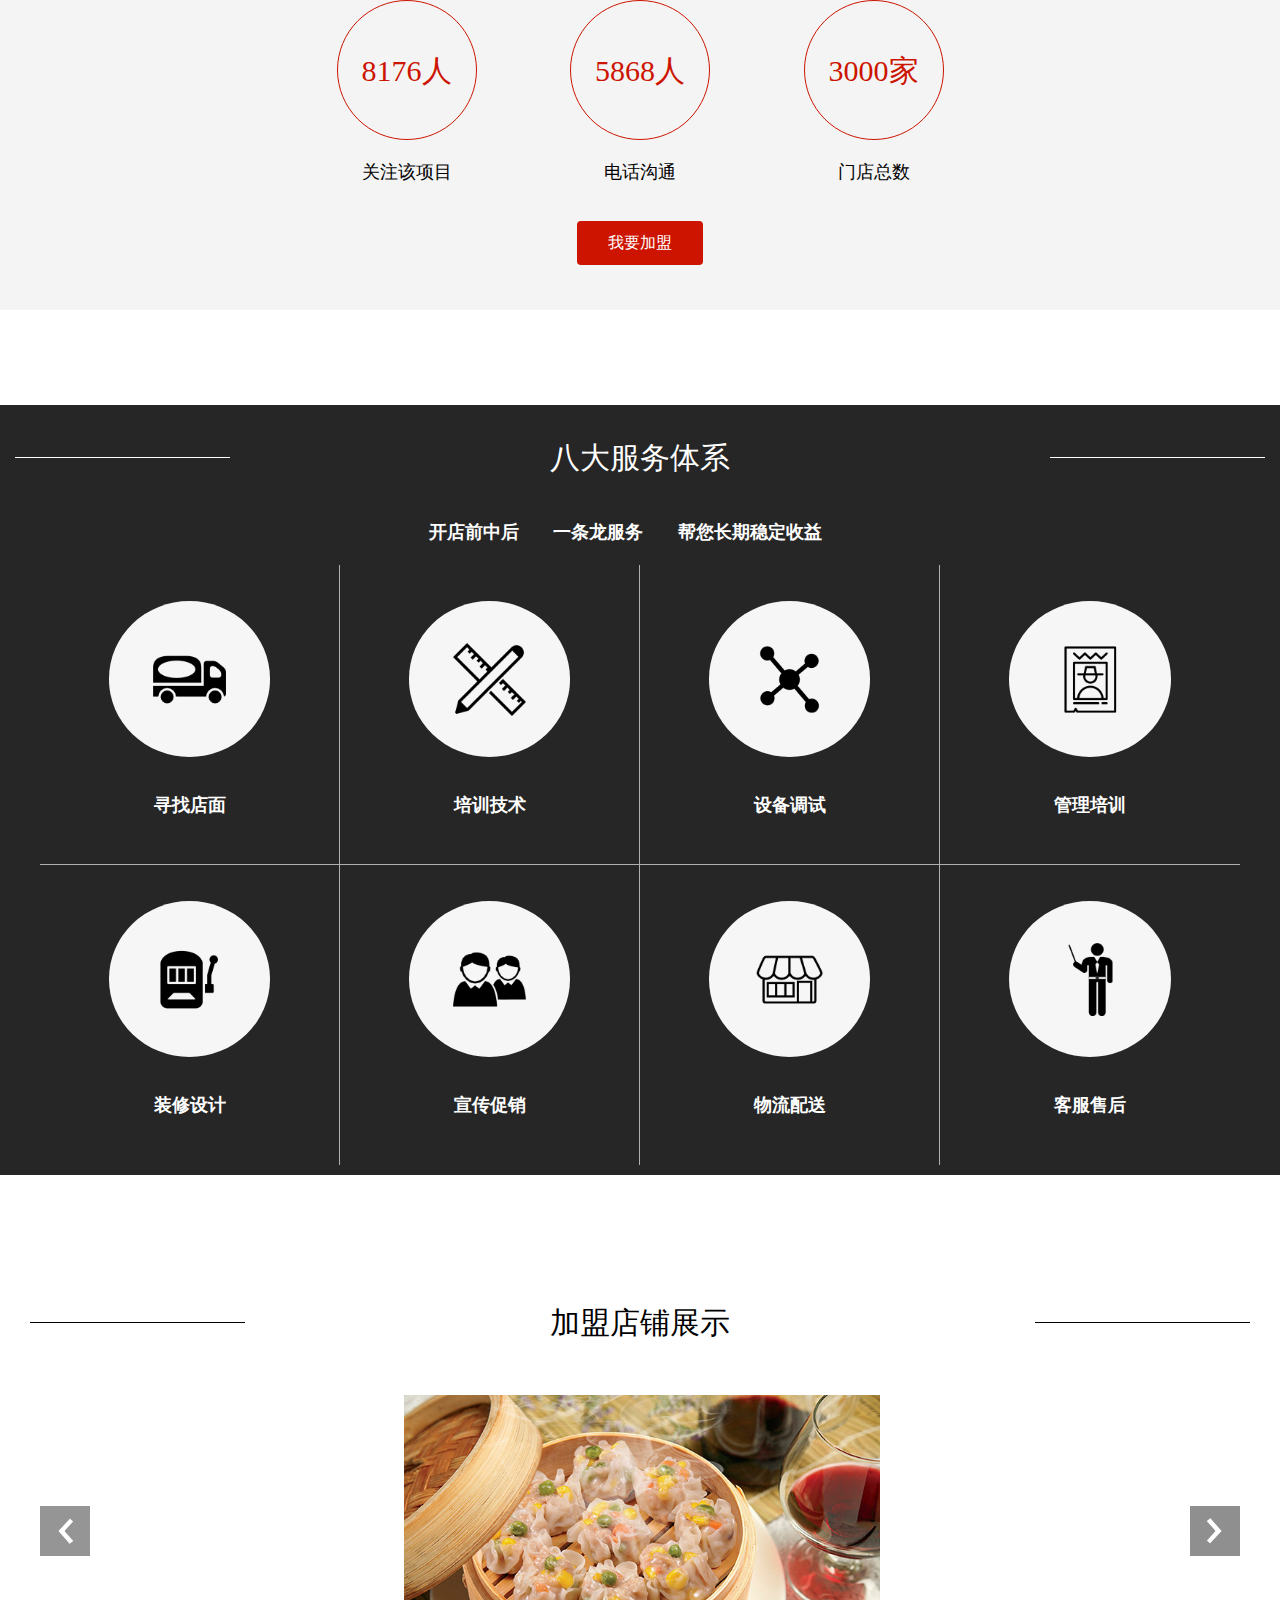
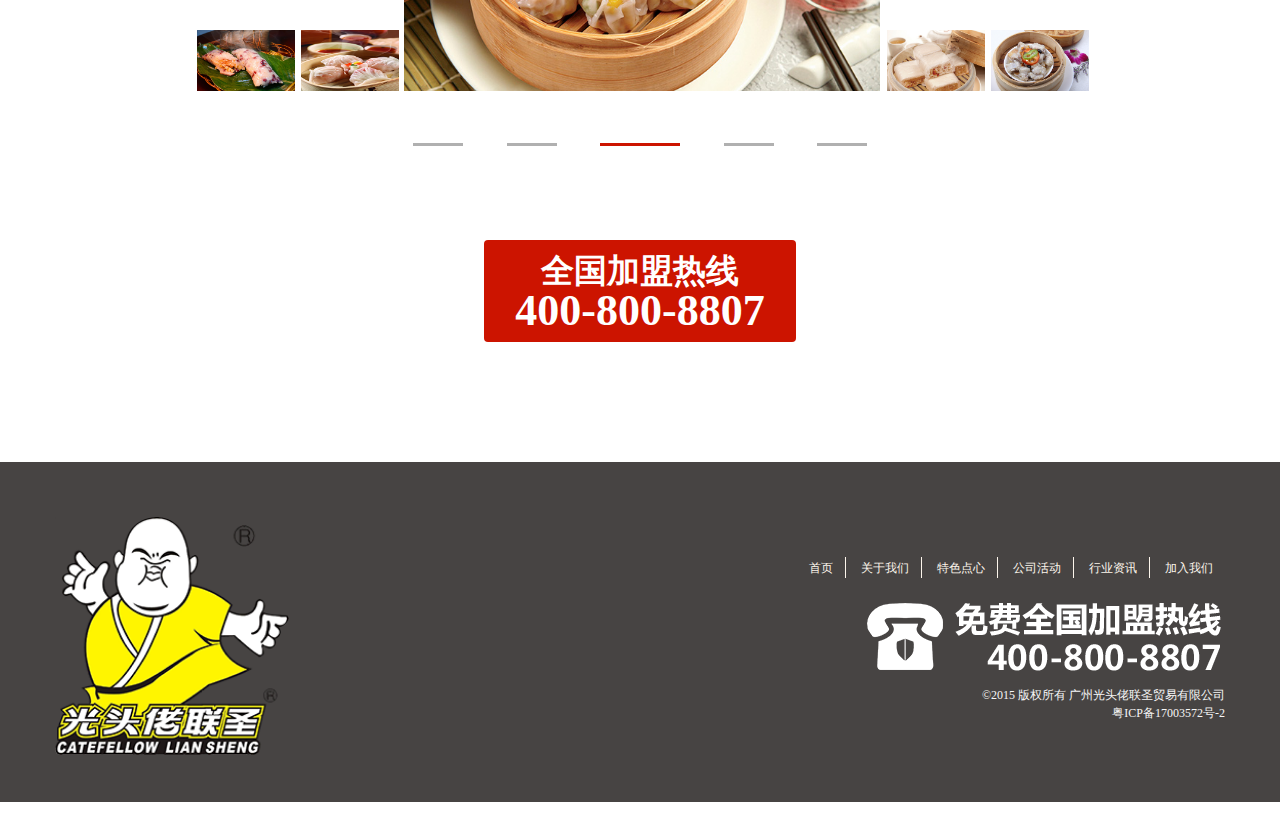
<file: league.html>
<!DOCTYPE html>
<html>
<head>
	<meta charset="UTF-8">
    <meta name="viewport" content="width=device-width, initial-scale=1.0, maximum-scale=1.0, user-scalable=0">
	<meta http-equiv="X-UA-Compatible" content="ie=edge">
    <meta name="renderer" content="webkit">
	<meta name="keywords" content="">
	<meta name="description" content="">
	<meta name="Author" content="Calvin,stella-ning">
    <meta name="apple-mobile-web-app-capable" content="yes" />
    <meta name="apple-mobile-web-app-status-bar-style" content="black-translucent" />
    <meta name="format-detection" content="telephone=yes"/>
    <meta name="msapplication-tap-highlight" content="no" />
	<title>加盟首页</title>
	<link rel="stylesheet" href="css/normalize.css">
	<link rel="stylesheet" href="css/bootstrap.min.css">
	<link rel="stylesheet" href="css/swiper.min.css">
    <link rel="stylesheet" href="css/public.css">
	<link rel="stylesheet" media="only screen and (min-width:980px) and (max-width:1960px)" href="css/pc.css">
	<link rel="stylesheet" media="only screen and (min-width:320px) and (max-width:780px)" href="css/mobile.css">

	<script src="js/jquery-2.1.1.min.js"></script>
	<script src="js/rem.js"></script>
	<script src="js/idangerous.swiper2.7.6.min.js"></script>
	<script src="js/index.js"></script>
    <script src="js/produce.js"></script>
</head>

<body>
	<!-- 头部 -->
	<header class="wrap">
		<div class="head container clearfix">
			<div class="logo fl">
				<a href=""><img src="images/headlogo.png" alt="" ></a>
			</div>
            <div class="tel-box fl">
                <p>免费全国加盟热线 400-800-8807</p>
            </div>
            <div class="openNav fr" id="openNav">
                <img src="images/nav-icon.png" alt="">
            </div>
			<ul class="nav fl" id="nav">
				<li><a href="index.html">首页</a></li>
				<li class="hover"><a href="league.html">招商加盟</a></li>
				<li><a href="shopShow.html">店铺展示</a></li>
				<li ><a href="QandA.html">加盟问答</a></li>
				<li><a href="contactUs.html">联系我们</a></li>
				<li><a href="http://guangtoulao.gtljm.com/">光头佬官网</a></li>
			</ul>
		</div>
	</header>


	<!-- 轮播图 -->
    <section class="container banner-wrap">
        <div class="swiper-container" id="banner">
    	    <div class="swiper-wrapper">
    	        <div class="swiper-slide">
    	            <a href="#">
    					<img src="images/Hobanner01.jpg" alt="">
    				</a>
    	        </div>
    	        <div class="swiper-slide">
    				<a href="#">
    					<img src="images/Hobanner02.jpg" alt="">
    				</a>
    			</div>
    	        <div class="swiper-slide">
    				<a href="#">
    					<img src="images/Hobanner01.jpg" alt="">
    				</a>
    			</div>
    	    </div>

            <div class="pagination">
    	        <span class="swiper-pagination-switch swiper-pagination-switch-active"></span>
    	        <span class="swiper-pagination-switch"></span>
    	        <span class="swiper-pagination-switch"></span>
    	    </div>

    		<div class="swiper-button-prev"></div>
    		<div class="swiper-button-next"></div>
    	</div>
    </section>


    <!-- 开店流程 -->
    <section class="wrap shopProcess" >
        <div class="shopTable container">
            <div class="contain-title">
                <p>
                    开店费用与流程
                </p>
            </div>
            <div class="shopTable-con clearfix">
                <table class="table table-bordered">
                    <tr>
                        <td rowspan="7">
                            <p>香港光头佬港式点心2017年加盟方案</p>
                        </td>
                        <td>项   目</td>
                        <td>
                            费用 / 元
                        </td>
                        <td>
                            配套项目说明
                        </td>
                    </tr>
                    <tr>
                        <td>
                            品牌使用费
                        </td>
                        <td>
                            /
                        </td>
                        <td class="text">
                            <p>合同期36个月，一次性收取不予退还。</p>
                            <p>1 .品牌使用费，整店运营技术指导，技术培训；</p>
                            <p>2.授权奖牌1套。</p>
                            <p>3.开业支持；</p>
                            <p>一、开业单张2000张；</p>
                            <p>二、叉烧大包50包或玉米馅50斤；</p>
                            <p>三、夏、冬装工衣各6套；</p>
                            <p>四、醒狮活动（仅限广佛地区）或玉米馅100斤。</p>
                        </td>
                    </tr>
                    <tr>
                        <td>
                            经营保证金
                        </td>
                        <td>
                            /
                        </td>
                        <td class="text">
                            <p>合同合法解约，全额无息退还。</p>
                        </td>
                    </tr>
                    <tr>
                        <td>
                            店面招牌<br/>
                            主要设备
                        </td>
                        <td>
                            /
                        </td>
                        <td class="text">
                            <p>1.整店形象招牌，招牌高度在1.2米内；</p>
                            <p>2.销售售保温展示柜一台；</p>
                            <p>3.蒸柜一台；</p>
                            <p>4.液晶电视机两台</p>
                        </td>
                    </tr>
                    <tr>
                        <td>
                            装修费用
                        </td>
                        <td>
                            /
                        </td>
                        <td class="text">
                            <p>公司提供门店装修效果图，客户按照效果图自行装修，装修完工后由公司验收。</p>

                        </td>
                    </tr>
                    <tr>
                        <td>
                            设备费用
                        </td>
                        <td>
                            /
                        </td>
                        <td class="text">
                            <p>1.可到公司采购设备，详细参考设备清单。</p>
                            <p>2.公司提供门店设备采购清单，客户自行采购。</p>
                        </td>
                    </tr>
                    <tr>
                        <td>
                            合   计
                        </td>
                        <td>
                            点击咨询客服
                        </td>
                        <td class="text">

                        </td>
                    </tr>


                </table>
                <p class="btn">
                    <a href="">点击下载最新加盟资料</a>
                </p>
            </div>
        </div>
        <div class="process-con container">
            <ul class="process-step clearfix">
                <li>
                    合作意向审核
                </li>
                <li>
                    店面寻找和实地调查评估
                </li>
                <li>
                    签订合作经营合约
                </li>
                <li>
                    启动服务系统
                </li>
                <li>
                    店铺筹划设立
                </li>
                <li>
                    正式开业运营
                </li>
            </ul>
        </div>
        <div class="hasContact container">
            <ul>
                <li>
                    <span class="datas">8176人</span>
                    <span class="title">关注该项目</span>
                </li>
                <li>
                    <span class="datas">5868人</span>
                    <span class="title">电话沟通</span>
                </li>
                <li>
                    <span class="datas">3000家</span>
                    <span class="title">门店总数</span>
                </li>
            </ul>
            <p class="btn">
                <a href="">我要加盟</a>
            </p>
        </div>

    </section>
    <!-- 八大服务体系 -->
    <section class="wrap services shop-ser" >
        <div class="container">
            <div class="contain-title">
                <p>
                    八大服务体系
                </p>
            </div>
            <div class="services-con">
                <p class="tips">
                    <span>开店前中后</span>
                    <span>一条龙服务</span>
                    <span>帮您长期稳定收益</span>
                </p>
                <ul class="service-items clearfix">
                    <li>
                        <span class="item-icon"></span>
                        <span class="item-txt">寻找店面</span>
                    </li>
                    <li>
                        <span class="item-icon"></span>
                        <span class="item-txt">培训技术</span>
                    </li>
                    <li>
                        <span class="item-icon"></span>
                        <span class="item-txt">设备调试</span>
                    </li>
                    <li>
                        <span class="item-icon"></span>
                        <span class="item-txt">管理培训</span>
                    </li>
                    <li>
                        <span class="item-icon"></span>
                        <span class="item-txt">装修设计</span>
                    </li>
                    <li>
                        <span class="item-icon"></span>
                        <span class="item-txt">宣传促销</span>
                    </li>
                    <li>
                        <span class="item-icon"></span>
                        <span class="item-txt">物流配送</span>
                    </li>
                    <li>
                        <span class="item-icon"></span>
                        <span class="item-txt">客服售后</span>
                    </li>
                </ul>
            </div>
        </div>
    </section>

    <!-- 店铺展示 -->
    <section class="wrap shopShow">
        <div class="container">
            <div class="contain-title">
                <p>
                    加盟店铺展示
                </p>
            </div>
            <!-- 店铺展示 -->
            <div id="imageFlow">
                <div class="bank">
                    <a rel="images/produce01.jpg"  href="#"></a>
                    <a rel="images/produce02.jpg"  href="#"></a>
                    <a rel="images/produce03.jpg"  href="#"></a>
                    <a rel="images/produce04.jpg"  href="#"></a>
                    <a rel="images/produce05.jpg"  href="#"></a>
                </div>

                <div class="scrollbar">
                    <img class="arrow-left" src="images/arrow-left.png" alt="">
                    <img class="arrow-right" src="images/arrow-right.png" alt="">
                </div>
                <div class="imagesBtn">
                    <span class="btnItem"></span>
                    <span class="btnItem"></span>
                    <span class="btnItem"></span>
                    <span class="btnItem"></span>
                    <span class="btnItem"></span>
                </div>
            </div>
        </div>
    </section>

    <section class="join-btn wrap">
        <div class="container">
            <p class="btn">
                <span>全国加盟热线</span>
                <span>400-800-8807</span>
            </p>
        </div>
    </section>




    <!-- 底部 -->
    <footer class="wrap footer">
        <div class="container clearfix">
            <div class="foot-logo fl">
                <a href="">
                    <img src="images/footer-logo.png" alt="">
                </a>
            </div>
            <div class="foot-con fr">
                <div class="foot-nav">
                    <a href="">
                        首页
                    </a>
                    <a href="">
                        关于我们
                    </a>
                    <a href="">
                        特色点心
                    </a>
                    <a href="">
                        公司活动
                    </a>
                    <a href="">
                        行业资讯
                    </a>
                    <a href="">
                        加入我们
                    </a>
                </div>
                <div class="join-tel">
                    <a href="">
                        <img src="images/tel.png" alt="">
                    </a>
                </div>
                <div class="con-info">
                    <p>&copy;2015 版权所有 广州光头佬联圣贸易有限公司</p>
                    <p>粤ICP备17003572号-2</p>
                </div>
            </div>
        </div>
    </footer>





</body>
</html>
</file>
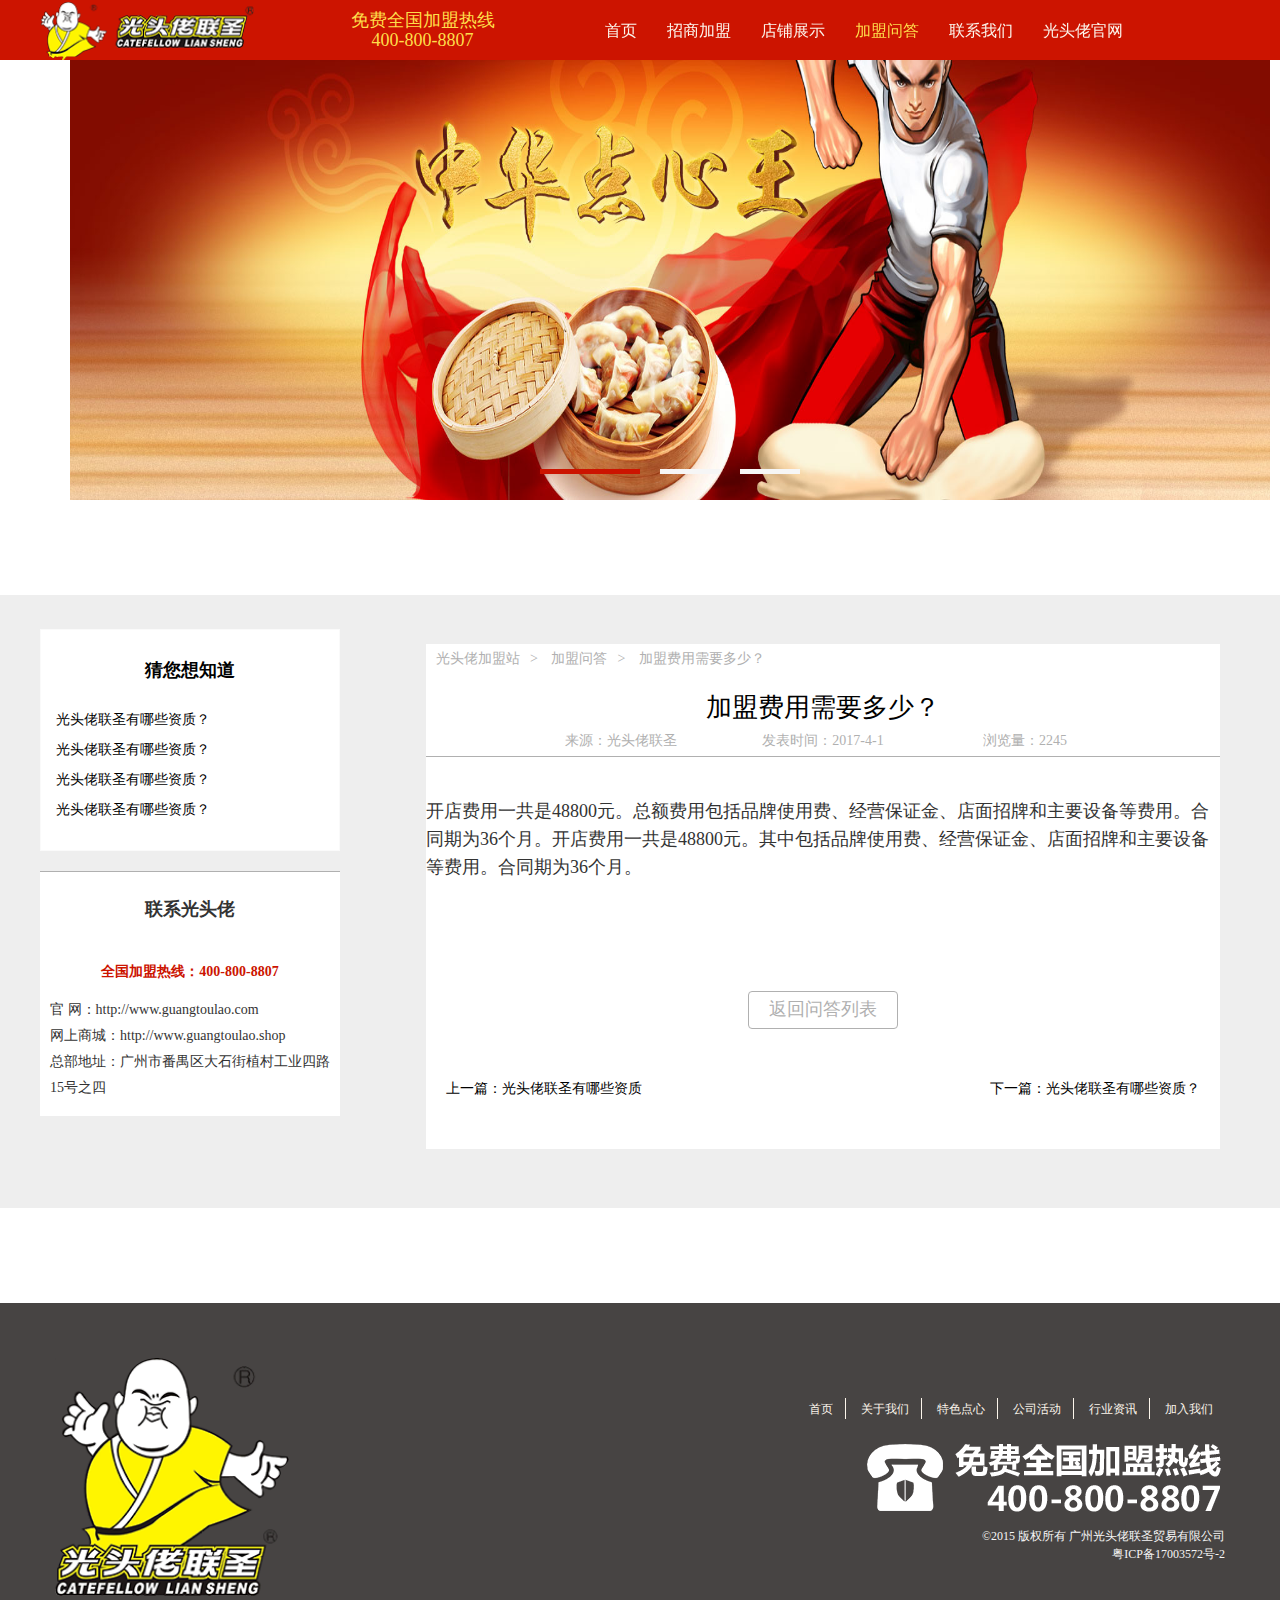
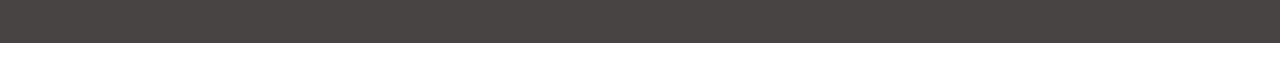
<file: QandA-detail.html>
<!DOCTYPE html>
<html>
<head>
	<meta charset="UTF-8">
    <meta name="viewport" content="width=device-width, initial-scale=1.0, maximum-scale=1.0, user-scalable=0">
	<meta http-equiv="X-UA-Compatible" content="ie=edge">
    <meta name="renderer" content="webkit">
	<meta name="keywords" content="">
	<meta name="description" content="">
	<meta name="Author" content="Calvin,stella-ning">
    <meta name="apple-mobile-web-app-capable" content="yes" />
    <meta name="apple-mobile-web-app-status-bar-style" content="black-translucent" />
    <meta name="format-detection" content="telephone=yes"/>
    <meta name="msapplication-tap-highlight" content="no" />
	<title>加盟首页</title>
	<link rel="stylesheet" href="css/normalize.css">
	<link rel="stylesheet" href="css/bootstrap.min.css">
	<link rel="stylesheet" href="css/swiper.min.css">
    <link rel="stylesheet" href="css/public.css">
	<link rel="stylesheet" media="only screen and (min-width:980px) and (max-width:1960px)" href="css/pc.css">
	<link rel="stylesheet" media="only screen and (min-width:320px) and (max-width:780px)" href="css/mobile.css">

	<script src="js/jquery-2.1.1.min.js"></script>
	<script src="js/rem.js"></script>
	<script src="js/idangerous.swiper2.7.6.min.js"></script>
	<script src="js/index.js"></script>

</head>

<body>
	<!-- 头部 -->
	<header class="wrap">
		<div class="head container clearfix">
			<div class="logo fl">
				<a href=""><img src="images/headlogo.png" alt="" ></a>
			</div>
            <div class="tel-box fl">
                <p>免费全国加盟热线 400-800-8807</p>
            </div>
            <div class="openNav fr" id="openNav">
                <img src="images/nav-icon.png" alt="">
            </div>
			<ul class="nav fl" id="nav">
				<li><a href="index.html">首页</a></li>
				<li><a href="league.html">招商加盟</a></li>
				<li><a href="shopShow.html">店铺展示</a></li>
				<li class="hover"><a href="QandA.html">加盟问答</a></li>
				<li><a href="contactUs.html">联系我们</a></li>
				<li><a href="http://guangtoulao.gtljm.com/">光头佬官网</a></li>
			</ul>
		</div>
	</header>


	<!-- 轮播图 -->
    <section class="container banner-wrap">
        <div class="swiper-container" id="banner">
    	    <div class="swiper-wrapper">
    	        <div class="swiper-slide">
    	            <a href="#">
    					<img src="images/Hobanner01.jpg" alt="">
    				</a>
    	        </div>
    	        <div class="swiper-slide">
    				<a href="#">
    					<img src="images/Hobanner02.jpg" alt="">
    				</a>
    			</div>
    	        <div class="swiper-slide">
    				<a href="#">
    					<img src="images/Hobanner01.jpg" alt="">
    				</a>
    			</div>
    	    </div>

            <div class="pagination">
    	        <span class="swiper-pagination-switch swiper-pagination-switch-active"></span>
    	        <span class="swiper-pagination-switch"></span>
    	        <span class="swiper-pagination-switch"></span>
    	    </div>

    		<div class="swiper-button-prev"></div>
    		<div class="swiper-button-next"></div>
    	</div>
    </section>

    <!-- 加盟问答 -->
    <section class="wrap QandA">
        <div class="container clearfix">
            <div class="con-right" style="padding:0 20px;">
                <div class="FAQ">
                    <div class="breadNav">
                        <span>光头佬加盟站</span>&gt;
                        <span>加盟问答</span>&gt;
                        <span>加盟费用需要多少？</span>
                    </div>
                    <p class="FAQdetail-title">
                        <a href="javascript:;">加盟费用需要多少？</a>
                        <span class="article-tips">来源：光头佬联圣</span>
                        <span class="article-tips">发表时间：2017-4-1</span>
                        <span class="article-tips">浏览量：2245</span>
                    </p>
                    <div class="FAQdetail-con">
                        <p>
                            开店费用一共是48800元。总额费用包括品牌使用费、经营保证金、店面招牌和主要设备等费用。合同期为36个月。开店费用一共是48800元。其中包括品牌使用费、经营保证金、店面招牌和主要设备等费用。合同期为36个月。
                        </p>
                    </div>
                    <a class="toBack" href="javascript:history.go(-1);">返回问答列表</a>
                    <div class="preNext clearfix">
                        <a href="" class="pre fl">上一篇：光头佬联圣有哪些资质</a>
                        <a href="" class="next fr">下一篇：光头佬联圣有哪些资质？</a>
                    </div>
                </div>

            </div>
            <div class="con-left">
                <div class="recommendShop">
                    <p class="title">
                        猜您想知道
                    </p>
                    <ul class="want">
                        <li>
                            <a href="">光头佬联圣有哪些资质？</a>
                        </li>
                        <li>
                            <a href="">光头佬联圣有哪些资质？</a>
                        </li>
                        <li>
                            <a href="">光头佬联圣有哪些资质？</a>
                        </li>
                        <li>
                            <a href="">光头佬联圣有哪些资质？</a>
                        </li>
                    </ul>
                </div>
                <div class="contact">
                    <div class="cont-titl">联系光头佬</div>
                    <p class="red">全国加盟热线：400-800-8807</p>
                    <p class="content">官       网：http://www.guangtoulao.com</p>
                    <p class="content">网上商城：http://www.guangtoulao.shop</p>
                    <p class="content">总部地址：广州市番禺区大石街植村工业四路15号之四</p>
                </div>
            </div>
        </div>
    </section>





    <!-- 底部 -->
    <footer class="wrap footer">
        <div class="container clearfix">
            <div class="foot-logo fl">
                <a href="">
                    <img src="images/footer-logo.png" alt="">
                </a>
            </div>
            <div class="foot-con fr">
                <div class="foot-nav">
                    <a href="">
                        首页
                    </a>
                    <a href="">
                        关于我们
                    </a>
                    <a href="">
                        特色点心
                    </a>
                    <a href="">
                        公司活动
                    </a>
                    <a href="">
                        行业资讯
                    </a>
                    <a href="">
                        加入我们
                    </a>
                </div>
                <div class="join-tel">
                    <a href="">
                        <img src="images/tel.png" alt="">
                    </a>
                </div>
                <div class="con-info">
                    <p>&copy;2015 版权所有 广州光头佬联圣贸易有限公司</p>
                    <p>粤ICP备17003572号-2</p>
                </div>
            </div>
        </div>
    </footer>

    <script>
        $(function(){
            //轮播图
            var swiper = new Swiper('#recommendShop', {
                pagination: '#recommendShop .pagination',
                paginationClickable: true,
                nextButton: '.swiper-button-next',
                prevButton: '.swiper-button-prev',
                spaceBetween: 30,
                centeredSlides: true,
                autoplay: 2500,
                loop:true
            });
            $('.swiper-button-prev').on('click',function(e){
                e.preventDefault()
                swiper.swipePrev()
            });
            $('.swiper-button-next').on('click',function(e){
                e.preventDefault()
                swiper.swipeNext()
            });

        })
    </script>

</body>
</html>
</file>
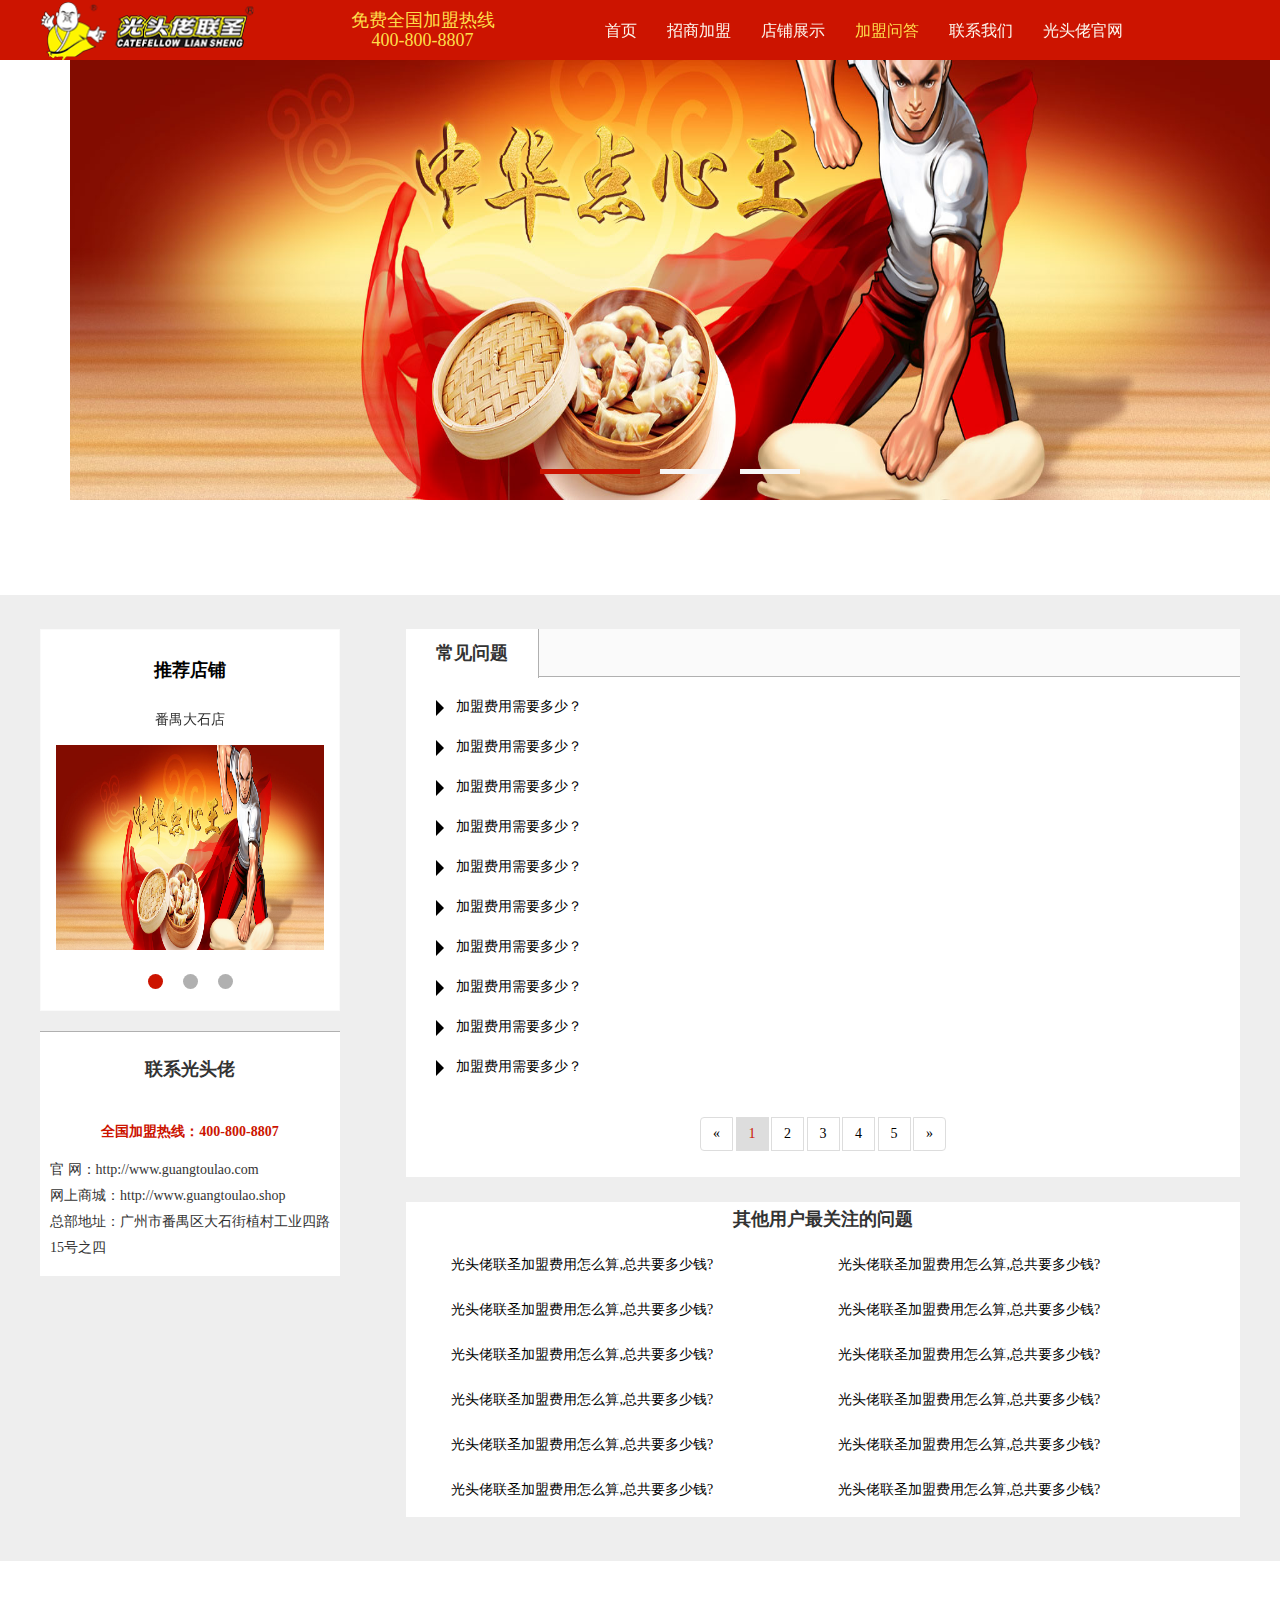
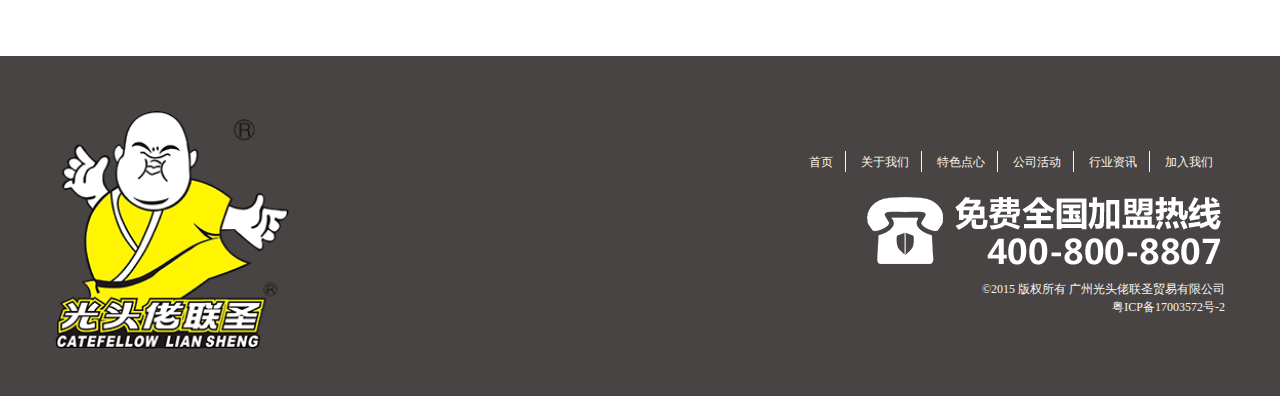
<file: QandA.html>
<!DOCTYPE html>
<html>
<head>
	<meta charset="UTF-8">
    <meta name="viewport" content="width=device-width, initial-scale=1.0, maximum-scale=1.0, user-scalable=0">
	<meta http-equiv="X-UA-Compatible" content="ie=edge">
    <meta name="renderer" content="webkit">
	<meta name="keywords" content="">
	<meta name="description" content="">
	<meta name="Author" content="Calvin,stella-ning">
    <meta name="apple-mobile-web-app-capable" content="yes" />
    <meta name="apple-mobile-web-app-status-bar-style" content="black-translucent" />
    <meta name="format-detection" content="telephone=yes"/>
    <meta name="msapplication-tap-highlight" content="no" />
	<title>加盟首页</title>
	<link rel="stylesheet" href="css/normalize.css">
	<link rel="stylesheet" href="css/bootstrap.min.css">
	<link rel="stylesheet" href="css/swiper.min.css">
    <link rel="stylesheet" href="css/public.css">
	<link rel="stylesheet" media="only screen and (min-width:980px) and (max-width:1960px)" href="css/pc.css">
	<link rel="stylesheet" media="only screen and (min-width:320px) and (max-width:780px)" href="css/mobile.css">

	<script src="js/jquery-2.1.1.min.js"></script>
	<script src="js/rem.js"></script>
	<script src="js/idangerous.swiper2.7.6.min.js"></script>
	<script src="js/index.js"></script>

</head>

<body>
	<!-- 头部 -->
	<header class="wrap">
		<div class="head container clearfix">
			<div class="logo fl">
				<a href=""><img src="images/headlogo.png" alt="" ></a>
			</div>
            <div class="tel-box fl">
                <p>免费全国加盟热线 400-800-8807</p>
            </div>
            <div class="openNav fr" id="openNav">
                <img src="images/nav-icon.png" alt="">
            </div>
			<ul class="nav fl" id="nav">
				<li><a href="index.html">首页</a></li>
				<li><a href="league.html">招商加盟</a></li>
				<li><a href="shopShow.html">店铺展示</a></li>
				<li class="hover"><a href="QandA.html">加盟问答</a></li>
				<li><a href="contactUs.html">联系我们</a></li>
				<li><a href="http://guangtoulao.gtljm.com/">光头佬官网</a></li>
			</ul>
		</div>
	</header>


	<!-- 轮播图 -->
    <section class="container banner-wrap">
        <div class="swiper-container" id="banner">
    	    <div class="swiper-wrapper">
    	        <div class="swiper-slide">
    	            <a href="#">
    					<img src="images/Hobanner01.jpg" alt="">
    				</a>
    	        </div>
    	        <div class="swiper-slide">
    				<a href="#">
    					<img src="images/Hobanner02.jpg" alt="">
    				</a>
    			</div>
    	        <div class="swiper-slide">
    				<a href="#">
    					<img src="images/Hobanner01.jpg" alt="">
    				</a>
    			</div>
    	    </div>

            <div class="pagination">
    	        <span class="swiper-pagination-switch swiper-pagination-switch-active"></span>
    	        <span class="swiper-pagination-switch"></span>
    	        <span class="swiper-pagination-switch"></span>
    	    </div>

    		<div class="swiper-button-prev"></div>
    		<div class="swiper-button-next"></div>
    	</div>
    </section>

    <!-- 加盟问答 -->
    <section class="wrap QandA">
        <div class="container clearfix">
            <div class="con-right">
                <div class="FAQ">
                    <p class="FAQ-title">
                        <span>常见问题</span>
                    </p>
                    <ul class="FAQ-list">
                        <li>
                            <a href="QandA-detail.html">加盟费用需要多少？</a>
                        </li>
                        <li>
                            <a href="QandA-detail.html">加盟费用需要多少？</a>
                        </li>
                        <li>
                            <a href="">加盟费用需要多少？</a>
                        </li>
                        <li>
                            <a href="">加盟费用需要多少？</a>
                        </li>
                        <li>
                            <a href="">加盟费用需要多少？</a>
                        </li>
                        <li>
                            <a href="">加盟费用需要多少？</a>
                        </li>
                        <li>
                            <a href="">加盟费用需要多少？</a>
                        </li>
                        <li>
                            <a href="">加盟费用需要多少？</a>
                        </li>
                        <li>
                            <a href="">加盟费用需要多少？</a>
                        </li>
                        <li>
                            <a href="">加盟费用需要多少？</a>
                        </li>
                    </ul>
                    <nav aria-label="Page navigation">
                        <ul class="pagination">
                            <li>
                                <a href="#" aria-label="Previous">
                                    <span aria-hidden="true">&laquo;</span>
                                </a>
                            </li>
                            <li class="hover"><a href="#">1</a></li>
                            <li><a href="#">2</a></li>
                            <li><a href="#">3</a></li>
                            <li><a href="#">4</a></li>
                            <li><a href="#">5</a></li>
                            <li>
                                <a href="#" aria-label="Next">
                                <span aria-hidden="true">&raquo;</span>
                                </a>
                            </li>
                        </ul>
                    </nav>
                </div>
                <div class="otherFAQ">
                    <p class="otherFAQ-title">
                        其他用户最关注的问题
                    </p>
                    <ul class="otherFAQ-list clearfix">
                        <li>
                            <a href="QandA-detail.html">光头佬联圣加盟费用怎么算,总共要多少钱?</a>
                        </li>
                        <li>
                            <a href="QandA-detail.html">光头佬联圣加盟费用怎么算,总共要多少钱?</a>
                        </li>
                        <li>
                            <a href="">光头佬联圣加盟费用怎么算,总共要多少钱?</a>
                        </li>
                        <li>
                            <a href="">光头佬联圣加盟费用怎么算,总共要多少钱?</a>
                        </li>
                        <li>
                            <a href="">光头佬联圣加盟费用怎么算,总共要多少钱?</a>
                        </li>
                        <li>
                            <a href="">光头佬联圣加盟费用怎么算,总共要多少钱?</a>
                        </li>
                        <li>
                            <a href="">光头佬联圣加盟费用怎么算,总共要多少钱?</a>
                        </li>
                        <li>
                            <a href="">光头佬联圣加盟费用怎么算,总共要多少钱?</a>
                        </li>
                        <li>
                            <a href="">光头佬联圣加盟费用怎么算,总共要多少钱?</a>
                        </li>
                        <li>
                            <a href="">光头佬联圣加盟费用怎么算,总共要多少钱?</a>
                        </li>
                        <li>
                            <a href="">光头佬联圣加盟费用怎么算,总共要多少钱?</a>
                        </li>
                        <li>
                            <a href="">光头佬联圣加盟费用怎么算,总共要多少钱?</a>
                        </li>
                    </ul>
                </div>
            </div>
            <div class="con-left">
                <div class="recommendShop">
                    <p class="title">
                        推荐店铺
                    </p>
                    <div class="swiper-container" id="recommendShop">
                	    <div class="swiper-wrapper">
                	        <div class="swiper-slide">
                                <p class="tips">番禺大石店</p>
                	            <a href="#">
                					<img src="images/Hobanner01.jpg" alt="">
                				</a>
                	        </div>
                	        <div class="swiper-slide">
                                <p class="tips">番禺大石店</p>
                				<a href="#">
                					<img src="images/Hobanner02.jpg" alt="">
                				</a>
                			</div>
                	        <div class="swiper-slide">
                                <p class="tips">番禺大石店</p>
                				<a href="#">
                					<img src="images/Hobanner01.jpg" alt="">
                				</a>
                			</div>
                	    </div>
                        <div class="pagination">
                	        <span class="swiper-pagination-switch swiper-pagination-switch-active"></span>
                	        <span class="swiper-pagination-switch"></span>
                	        <span class="swiper-pagination-switch"></span>
                	    </div>

                		<div class="swiper-button-prev"></div>
                		<div class="swiper-button-next"></div>
                	</div>
                </div>
                <div class="contact">
                    <div class="cont-titl">联系光头佬</div>
                    <p class="red">全国加盟热线：400-800-8807</p>
                    <p class="content">官       网：http://www.guangtoulao.com</p>
                    <p class="content">网上商城：http://www.guangtoulao.shop</p>
                    <p class="content">总部地址：广州市番禺区大石街植村工业四路15号之四</p>
                </div>
            </div>
        </div>
    </section>





    <!-- 底部 -->
    <footer class="wrap footer">
        <div class="container clearfix">
            <div class="foot-logo fl">
                <a href="">
                    <img src="images/footer-logo.png" alt="">
                </a>
            </div>
            <div class="foot-con fr">
                <div class="foot-nav">
                    <a href="">
                        首页
                    </a>
                    <a href="">
                        关于我们
                    </a>
                    <a href="">
                        特色点心
                    </a>
                    <a href="">
                        公司活动
                    </a>
                    <a href="">
                        行业资讯
                    </a>
                    <a href="">
                        加入我们
                    </a>
                </div>
                <div class="join-tel">
                    <a href="">
                        <img src="images/tel.png" alt="">
                    </a>
                </div>
                <div class="con-info">
                    <p>&copy;2015 版权所有 广州光头佬联圣贸易有限公司</p>
                    <p>粤ICP备17003572号-2</p>
                </div>
            </div>
        </div>
    </footer>

    <script>
        $(function(){
            //轮播图
            var swiper = new Swiper('#recommendShop', {
                pagination: '#recommendShop .pagination',
                paginationClickable: true,
                nextButton: '.swiper-button-next',
                prevButton: '.swiper-button-prev',
                spaceBetween: 30,
                centeredSlides: true,
                autoplay: 2500,
                loop:true
            });
            $('.swiper-button-prev').on('click',function(e){
                e.preventDefault()
                swiper.swipePrev()
            });
            $('.swiper-button-next').on('click',function(e){
                e.preventDefault()
                swiper.swipeNext()
            });

        })
    </script>

</body>
</html>
</file>
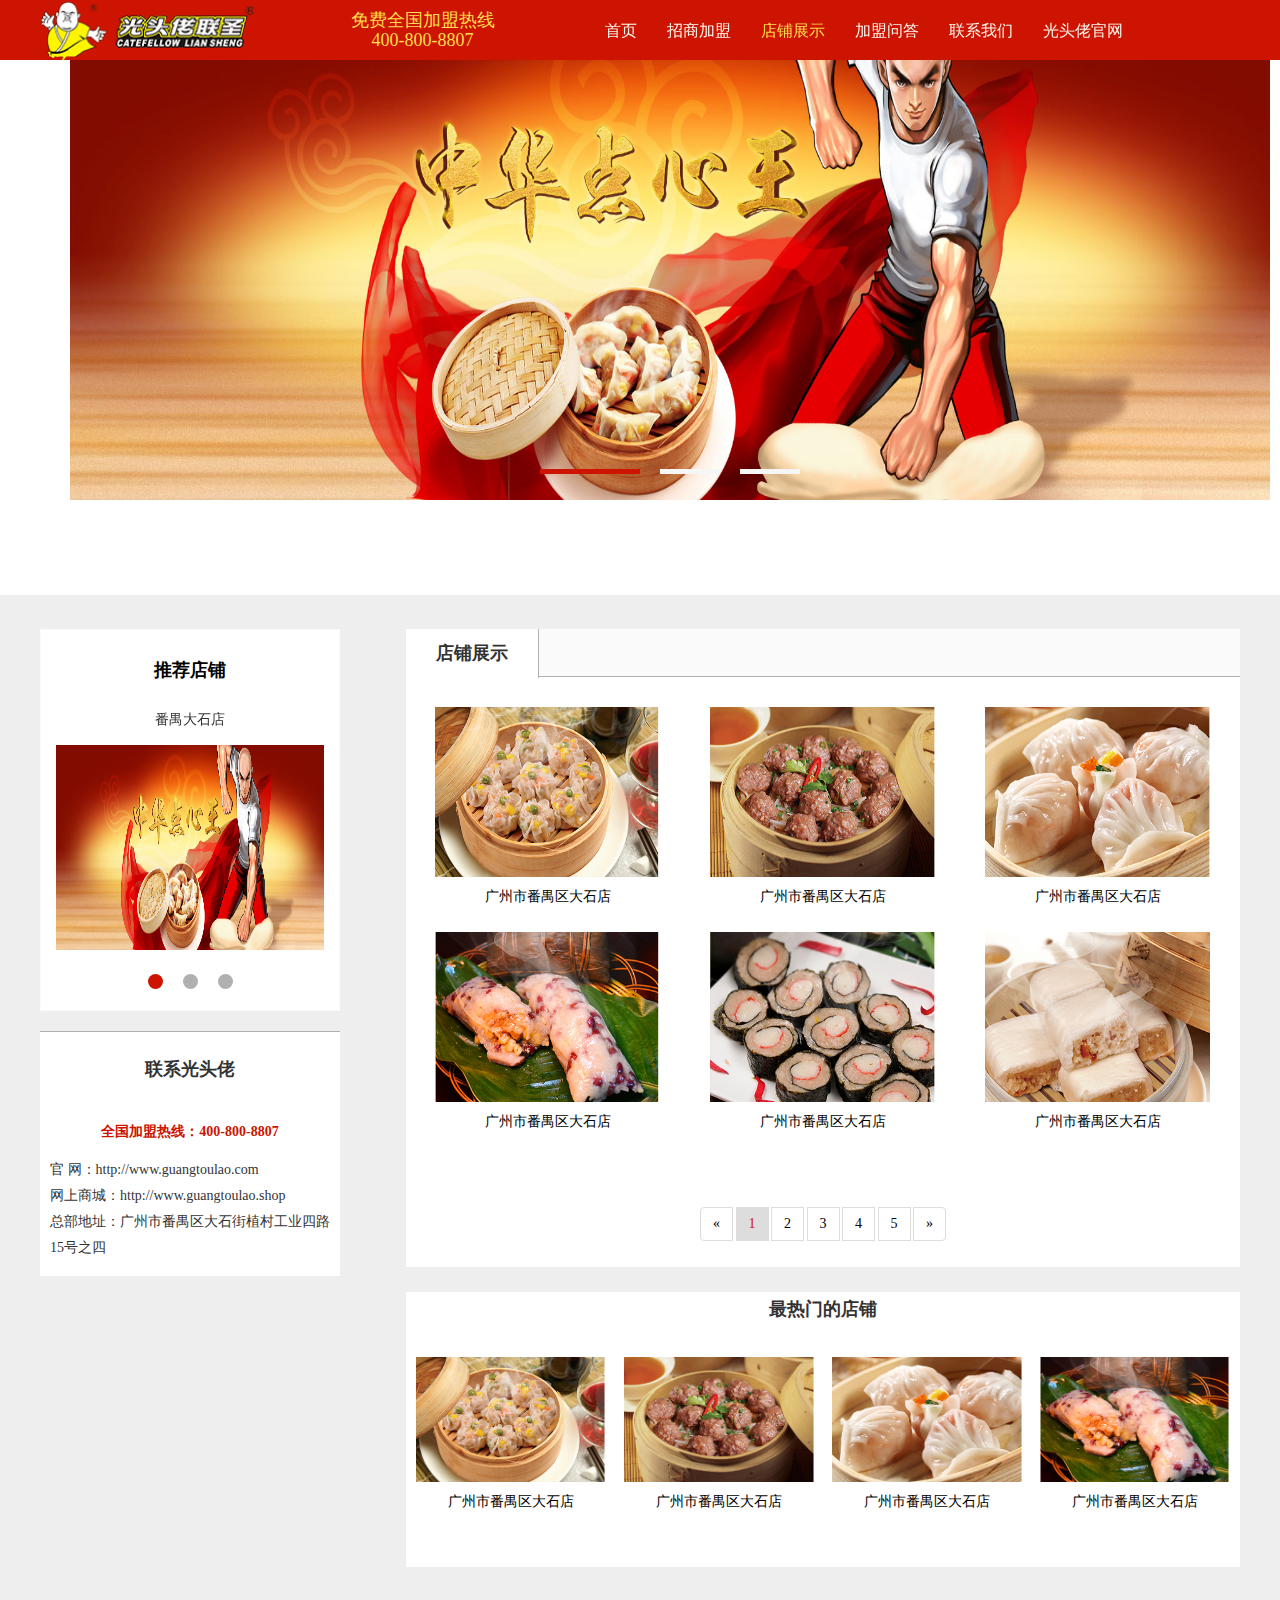
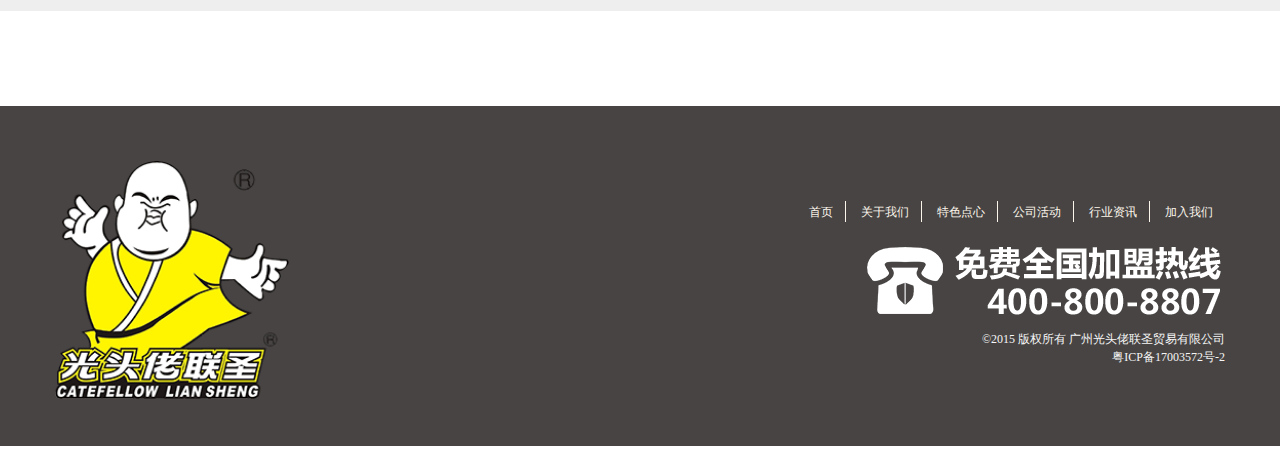
<file: shopShow.html>
<!DOCTYPE html>
<html>
<head>
	<meta charset="UTF-8">
    <meta name="viewport" content="width=device-width, initial-scale=1.0, maximum-scale=1.0, user-scalable=0">
	<meta http-equiv="X-UA-Compatible" content="ie=edge">
    <meta name="renderer" content="webkit">
	<meta name="keywords" content="">
	<meta name="description" content="">
	<meta name="Author" content="Calvin,stella-ning">
    <meta name="apple-mobile-web-app-capable" content="yes" />
    <meta name="apple-mobile-web-app-status-bar-style" content="black-translucent" />
    <meta name="format-detection" content="telephone=yes"/>
    <meta name="msapplication-tap-highlight" content="no" />
	<title>加盟首页</title>
	<link rel="stylesheet" href="css/normalize.css">
	<link rel="stylesheet" href="css/bootstrap.min.css">
	<link rel="stylesheet" href="css/swiper.min.css">
    <link rel="stylesheet" href="css/public.css">
	<link rel="stylesheet" media="only screen and (min-width:980px) and (max-width:1960px)" href="css/pc.css">
	<link rel="stylesheet" media="only screen and (min-width:320px) and (max-width:780px)" href="css/mobile.css">

	<script src="js/jquery-2.1.1.min.js"></script>
	<script src="js/rem.js"></script>
	<script src="js/idangerous.swiper2.7.6.min.js"></script>
	<script src="js/index.js"></script>

</head>

<body>
	<!-- 头部 -->
	<header class="wrap">
		<div class="head container clearfix">
			<div class="logo fl">
				<a href=""><img src="images/headlogo.png" alt="" ></a>
			</div>
            <div class="tel-box fl">
                <p>免费全国加盟热线 400-800-8807</p>
            </div>
            <div class="openNav fr" id="openNav">
                <img src="images/nav-icon.png" alt="">
            </div>
			<ul class="nav fl" id="nav">
				<li><a href="index.html">首页</a></li>
				<li><a href="league.html">招商加盟</a></li>
				<li class="hover"><a href="shopShow.html">店铺展示</a></li>
				<li><a href="QandA.html">加盟问答</a></li>
				<li><a href="contactUs.html">联系我们</a></li>
				<li><a href="http://guangtoulao.gtljm.com/">光头佬官网</a></li>
			</ul>
		</div>
	</header>


	<!-- 轮播图 -->
    <section class="container banner-wrap">
        <div class="swiper-container" id="banner">
    	    <div class="swiper-wrapper">
    	        <div class="swiper-slide">
    	            <a href="#">
    					<img src="images/Hobanner01.jpg" alt="">
    				</a>
    	        </div>
    	        <div class="swiper-slide">
    				<a href="#">
    					<img src="images/Hobanner02.jpg" alt="">
    				</a>
    			</div>
    	        <div class="swiper-slide">
    				<a href="#">
    					<img src="images/Hobanner01.jpg" alt="">
    				</a>
    			</div>
    	    </div>

            <div class="pagination">
    	        <span class="swiper-pagination-switch swiper-pagination-switch-active"></span>
    	        <span class="swiper-pagination-switch"></span>
    	        <span class="swiper-pagination-switch"></span>
    	    </div>

    		<div class="swiper-button-prev"></div>
    		<div class="swiper-button-next"></div>
    	</div>
    </section>

    <!-- 加盟问答 -->
    <section class="wrap QandA showShow">
        <div class="container clearfix">
            <div class="con-right">
                <div class="FAQ">
                    <p class="FAQ-title">
                        <span>店铺展示</span>
                    </p>
                    <ul class="showShow-list clearfix">
                        <li>
                            <a href="showDetail.html">
                                <img src="images/produce06.jpg" alt="">
                                <p class="address">广州市番禺区大石店</p>
                            </a>
                        </li>
                        <li>
                            <a href="showDetail.html">
                                <img src="images/produce07.jpg" alt="">
                                <p class="address">广州市番禺区大石店</p>
                            </a>
                        </li>
                        <li>
                            <a href="showDetail.html">
                                <img src="images/produce08.jpg" alt="">
                                <p class="address">广州市番禺区大石店</p>
                            </a>
                        </li>
                        <li>
                            <a href="showDetail.html">
                                <img src="images/produce09.jpg" alt="">
                                <p class="address">广州市番禺区大石店</p>
                            </a>
                        </li>
                        <li>
                            <a href="showDetail.html">
                                <img src="images/produce11.jpg" alt="">
                                <p class="address">广州市番禺区大石店</p>
                            </a>
                        </li>
                        <li>
                            <a href="showDetail.html">
                                <img src="images/produce12.jpg" alt="">
                                <p class="address">广州市番禺区大石店</p>
                            </a>
                        </li>
                    </ul>
                    <nav aria-label="Page navigation">
                        <ul class="pagination">
                            <li>
                                <a href="#" aria-label="Previous">
                                    <span aria-hidden="true">&laquo;</span>
                                </a>
                            </li>
                            <li class="hover"><a href="#">1</a></li>
                            <li><a href="#">2</a></li>
                            <li><a href="#">3</a></li>
                            <li><a href="#">4</a></li>
                            <li><a href="#">5</a></li>
                            <li>
                                <a href="#" aria-label="Next">
                                <span aria-hidden="true">&raquo;</span>
                                </a>
                            </li>
                        </ul>
                    </nav>
                </div>
                <div class="otherFAQ hotShop-wrap">
                    <p class="otherFAQ-title">
                        最热门的店铺
                    </p>
                    <ul class="hotShop clearfix">
                        <li>
                            <a href="showDetail.html">
                                <img src="images/produce06.jpg" alt="">
                                <p class="address">广州市番禺区大石店</p>
                            </a>
                        </li>
                        <li>
                            <a href="showDetail.html">
                                <img src="images/produce07.jpg" alt="">
                                <p class="address">广州市番禺区大石店</p>
                            </a>
                        </li>
                        <li>
                            <a href="showDetail.html">
                                <img src="images/produce08.jpg" alt="">
                                <p class="address">广州市番禺区大石店</p>
                            </a>
                        </li>
                        <li>
                            <a href="showDetail.html">
                                <img src="images/produce09.jpg" alt="">
                                <p class="address">广州市番禺区大石店</p>
                            </a>
                        </li>
                    </ul>
                </div>
            </div>
            <div class="con-left">
                <div class="recommendShop">
                    <p class="title">
                        推荐店铺
                    </p>
                    <div class="swiper-container" id="recommendShop">
                	    <div class="swiper-wrapper">
                	        <div class="swiper-slide">
                                <p class="tips">番禺大石店</p>
                	            <a href="#">
                					<img src="images/Hobanner01.jpg" alt="">
                				</a>
                	        </div>
                	        <div class="swiper-slide">
                                <p class="tips">番禺大石店</p>
                				<a href="#">
                					<img src="images/Hobanner02.jpg" alt="">
                				</a>
                			</div>
                	        <div class="swiper-slide">
                                <p class="tips">番禺大石店</p>
                				<a href="#">
                					<img src="images/Hobanner01.jpg" alt="">
                				</a>
                			</div>
                	    </div>
                        <div class="pagination">
                	        <span class="swiper-pagination-switch swiper-pagination-switch-active"></span>
                	        <span class="swiper-pagination-switch"></span>
                	        <span class="swiper-pagination-switch"></span>
                	    </div>

                		<div class="swiper-button-prev"></div>
                		<div class="swiper-button-next"></div>
                	</div>
                </div>
                <div class="contact">
                    <div class="cont-titl">联系光头佬</div>
                    <p class="red">全国加盟热线：400-800-8807</p>
                    <p class="content">官       网：http://www.guangtoulao.com</p>
                    <p class="content">网上商城：http://www.guangtoulao.shop</p>
                    <p class="content">总部地址：广州市番禺区大石街植村工业四路15号之四</p>
                </div>
            </div>
        </div>
    </section>





    <!-- 底部 -->
    <footer class="wrap footer">
        <div class="container clearfix">
            <div class="foot-logo fl">
                <a href="">
                    <img src="images/footer-logo.png" alt="">
                </a>
            </div>
            <div class="foot-con fr">
                <div class="foot-nav">
                    <a href="">
                        首页
                    </a>
                    <a href="">
                        关于我们
                    </a>
                    <a href="">
                        特色点心
                    </a>
                    <a href="">
                        公司活动
                    </a>
                    <a href="">
                        行业资讯
                    </a>
                    <a href="">
                        加入我们
                    </a>
                </div>
                <div class="join-tel">
                    <a href="">
                        <img src="images/tel.png" alt="">
                    </a>
                </div>
                <div class="con-info">
                    <p>&copy;2015 版权所有 广州光头佬联圣贸易有限公司</p>
                    <p>粤ICP备17003572号-2</p>
                </div>
            </div>
        </div>
    </footer>

    <script>
        $(function(){
            //轮播图
            var swiper = new Swiper('#recommendShop', {
                pagination: '#recommendShop .pagination',
                paginationClickable: true,
                nextButton: '.swiper-button-next',
                prevButton: '.swiper-button-prev',
                spaceBetween: 30,
                centeredSlides: true,
                autoplay: 2500,
                loop:true
            });
            $('.swiper-button-prev').on('click',function(e){
                e.preventDefault()
                swiper.swipePrev()
            });
            $('.swiper-button-next').on('click',function(e){
                e.preventDefault()
                swiper.swipeNext()
            });

        })
    </script>

</body>
</html>
</file>
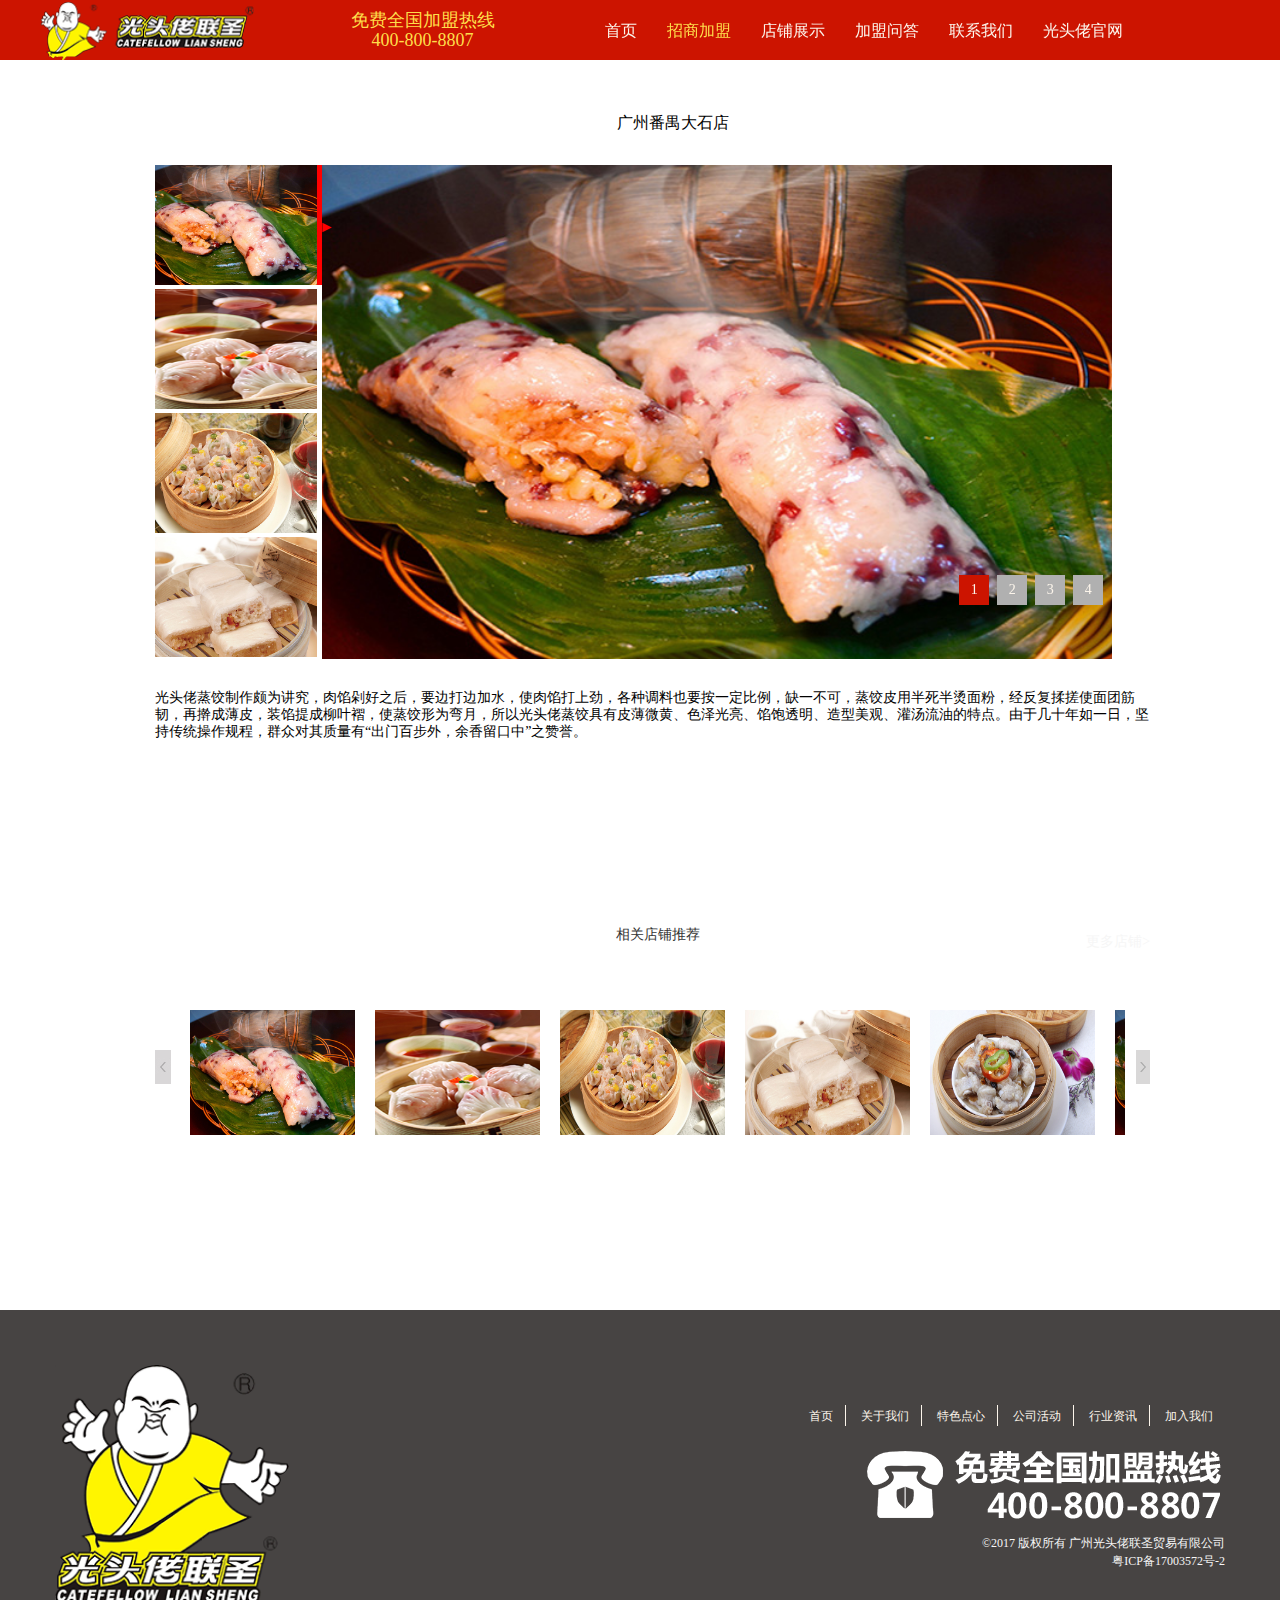
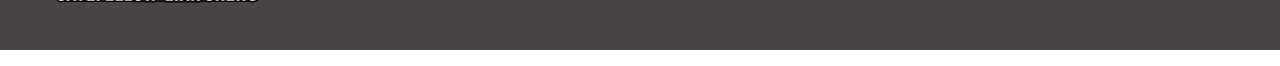
<file: showDetail.html>
<!DOCTYPE html>
<html>
<head>
	<meta charset="UTF-8">
    <meta name="viewport" content="width=device-width, initial-scale=1.0, maximum-scale=1.0, user-scalable=0">
	<meta http-equiv="X-UA-Compatible" content="ie=edge">
    <meta name="renderer" content="webkit">
	<meta name="keywords" content="">
	<meta name="description" content="">
	<meta name="Author" content="Calvin,stella-ning">
    <meta name="apple-mobile-web-app-capable" content="yes" />
    <meta name="apple-mobile-web-app-status-bar-style" content="black-translucent" />
    <meta name="format-detection" content="telephone=yes"/>
    <meta name="msapplication-tap-highlight" content="no" />
	<title>加盟首页</title>
	<link rel="stylesheet" href="css/normalize.css">
	<link rel="stylesheet" href="css/bootstrap.min.css">
	<link rel="stylesheet" href="css/swiper.min.css">
    <link rel="stylesheet" href="css/slider-pro.min.css">
    <link rel="stylesheet" href="css/public.css">
	<link rel="stylesheet" media="only screen and (min-width:980px) and (max-width:1960px)" href="css/pc.css">
	<link rel="stylesheet" media="only screen and (min-width:320px) and (max-width:780px)" href="css/mobile.css">

	<script src="js/jquery-2.1.1.min.js"></script>
	<script src="js/rem.js"></script>
	<script src="js/idangerous.swiper2.7.6.min.js"></script>
    <script src="js/jquery.sliderPro.min.js"></script>
    <script src="js/jquery.SuperSlide.2.1.1.js"></script>
	<script src="js/index.js"></script>
</head>

<body>
	<!-- 头部 -->
	<header class="wrap">
		<div class="head container clearfix">
			<div class="logo fl">
				<a href=""><img src="images/headlogo.png" alt="" ></a>
			</div>
            <div class="tel-box fl">
                <p>免费全国加盟热线 400-800-8807</p>
            </div>
            <div class="openNav fr" id="openNav">
                <img src="images/nav-icon.png" alt="">
            </div>
			<ul class="nav fl" id="nav">
				<li><a href="index.html">首页</a></li>
				<li class="hover"><a href="league.html">招商加盟</a></li>
				<li><a href="shopShow.html">店铺展示</a></li>
				<li ><a href="QandA.html">加盟问答</a></li>
				<li><a href="contactUs.html">联系我们</a></li>
				<li><a href="http://guangtoulao.gtljm.com/">光头佬官网</a></li>
			</ul>
		</div>
	</header>

    <!-- 店铺详情-->
    <section class="wrap ProduceDetail" id="ProduceDetail">
        <div class="container">
            <div class="produce-show">
                <p class="produce-name">广州番禺大石店</p>
                <div id="produceB" class="slider-pro">
                    <div class="sp-slides">
                        <div class="sp-slide">
                            <img class="sp-image" src="images/produce01.jpg" data-src="images/produce01.jpg" data-retina="images/produce01.jpg"/>
                        </div>
                        <div class="sp-slide">
                            <img class="sp-image" src="images/produce02.jpg" data-src="images/produce02.jpg" data-retina="images/produce02.jpg"/>
                        </div>
                        <div class="sp-slide">
                            <img class="sp-image" src="images/produce03.jpg" data-src="images/produce03.jpg" data-retina="images/produce03.jpg"/>
                        </div>
                        <div class="sp-slide">
                            <img class="sp-image" src="images/produce04.jpg" data-src="images/produce04.jpg" data-retina="images/produce04.jpg"/>
                        </div>


                    </div>
                    <div class="sp-thumbnails sp-left-thumbnails">
                        <div class="sp-thumbnail">
                            <div class="sp-thumbnail-image-container">
                                <img class="sp-thumbnail-image" src="images/produce01.jpg"/>
                            </div>
                        </div>
                        <div class="sp-thumbnail">
                            <div class="sp-thumbnail-image-container">
                                <img class="sp-thumbnail-image" src="images/produce02.jpg"/>
                            </div>
                        </div>
                        <div class="sp-thumbnail">
                            <div class="sp-thumbnail-image-container">
                                <img class="sp-thumbnail-image" src="images/produce03.jpg"/>
                            </div>
                        </div>
                        <div class="sp-thumbnail">
                            <div class="sp-thumbnail-image-container">
                                <img class="sp-thumbnail-image" src="images/produce04.jpg"/>
                            </div>
                        </div>
                    </div>
                </div>
                <p class="produceStation">
                    光头佬蒸饺制作颇为讲究，肉馅剁好之后，要边打边加水，使肉馅打上劲，各种调料也要按一定比例，缺一不可，蒸饺皮用半死半烫面粉，经反复揉搓使面团筋韧，再擀成薄皮，装馅提成柳叶褶，使蒸饺形为弯月，所以光头佬蒸饺具有皮薄微黄、色泽光亮、馅饱透明、造型美观、灌汤流油的特点。由于几十年如一日，坚持传统操作规程，群众对其质量有“出门百步外，余香留口中”之赞誉。
                </p>
            </div>

        </div>
    </section>

    <!-- 相关店铺 -->
    <section class="wrap RelatedProduct">
        <div class="container">
            <!-- 公司活动 -->
            <div class="com-act">
                <div class="act-title">
                    <span>相关店铺推荐</span>
                    <a href="" class="more">
                        更多店铺&gt;
                    </a>
                </div>

                <div class="picScroll-left">
                    <div class="hd">
                        <span class="prev" ><img src="images/pro-arrowL.png" /></span>
                        <span class="next"><img src="images/pro-arrowR.png"/></span>
                    </div>
                    <div class="bd">
                        <ul class="picList">
                            <li class="active-list">
                                <a class="pic" href="">
                                    <img src="images/produce01.jpg" alt="">
                                </a>
                                <figure class="active-state">
                                    <p>激情七载，感恩风雨同舟</p>
                                    <time>2017.03.07</time>
                                </figure>
                            </li>
                            <li class="active-list">
                                <a class="pic" href="">
                                    <img src="images/produce02.jpg" alt="">
                                </a>
                                <figure class="active-state">
                                    <p>激情七载，感恩风雨同舟</p>
                                    <time>2017.03.07</time>
                                </figure>
                            </li>
                            <li class="active-list">
                                <a class="pic" href="">
                                    <img src="images/produce03.jpg" alt="">
                                </a>
                                <figure class="active-state">
                                    <p>激情七载，感恩风雨同舟</p>
                                    <time>2017.03.07</time>
                                </figure>
                            </li>
                            <li class="active-list">
                                <a class="pic" href="">
                                    <img src="images/produce04.jpg" alt="">
                                </a>
                                <figure class="active-state">
                                    <p>激情七载，感恩风雨同舟</p>
                                    <time>2017.03.07</time>
                                </figure>
                            </li>
                            <li class="active-list">
                                <a class="pic" href="">
                                    <img src="images/produce05.jpg" alt="">
                                </a>
                                <figure class="active-state">
                                    <p>激情七载，感恩风雨同舟</p>
                                    <time>2017.03.07</time>
                                </figure>
                            </li>
                            <li class="active-list">
                                <a class="pic" href="">
                                    <img src="images/produce01.jpg" alt="">
                                </a>
                                <figure class="active-state">
                                    <p>激情七载，感恩风雨同舟</p>
                                    <time>2017.03.07</time>
                                </figure>
                            </li>
                            <li class="active-list">
                                <a class="pic" href="">
                                    <img src="images/produce02.jpg" alt="">
                                </a>
                                <figure class="active-state">
                                    <p>激情七载，感恩风雨同舟</p>
                                    <time>2017.03.07</time>
                                </figure>
                            </li>
                            <li class="active-list">
                                <a class="pic" href="">
                                    <img src="images/produce03.jpg" alt="">
                                </a>
                                <figure class="active-state">
                                    <p>激情七载，感恩风雨同舟</p>
                                    <time>2017.03.07</time>
                                </figure>
                            </li>
                            <li class="active-list">
                                <a class="pic" href="">
                                    <img src="images/produce04.jpg" alt="">
                                </a>
                                <figure class="active-state">
                                    <p>激情七载，感恩风雨同舟</p>
                                    <time>2017.03.07</time>
                                </figure>
                            </li>
                            <li class="active-list">
                                <a class="pic" href="">
                                    <img src="images/produce05.jpg" alt="">
                                </a>
                                <figure class="active-state">
                                    <p>激情七载，感恩风雨同舟</p>
                                    <time>2017.03.07</time>
                                </figure>
                            </li>
                        </ul>
                    </div>
                </div>
            </div>
        </div>
    </section>




    <!-- 底部 -->
    <footer class="wrap footer">
        <div class="container clearfix">
            <div class="foot-logo fl">
                <a href="">
                    <img src="images/footer-logo.png" alt="">
                </a>
            </div>
            <div class="foot-con fr">
                <div class="foot-nav">
                    <a href="">
                        首页
                    </a>
                    <a href="">
                        关于我们
                    </a>
                    <a href="">
                        特色点心
                    </a>
                    <a href="">
                        公司活动
                    </a>
                    <a href="">
                        行业资讯
                    </a>
                    <a href="">
                        加入我们
                    </a>
                </div>
                <div class="join-tel">
                    <a href="">
                        <img src="images/tel.png" alt="">
                    </a>
                </div>
                <div class="con-info">
                    <p>&copy;2017 版权所有 广州光头佬联圣贸易有限公司</p>
                    <p>粤ICP备17003572号-2</p>
                </div>
            </div>
        </div>
    </footer>

    <script>
        $( document ).ready(function( $ ) {
            $( '#produceB' ).sliderPro({
                width: 1100,
                height: 760,
                orientation: 'vertical',
                loop: false,
                arrows: false,
                buttons: true,
                thumbnailsPosition: 'left',
                thumbnailPointer: true,
                thumbnailWidth: 180,
                thumbnailHeight:120,
                autoplay: true,
                breakpoints: {
                    800: {
                        thumbnailsPosition: 'bottom',
                        thumbnailWidth: 180,
                        thumbnailHeight: 100
                    },
                    500: {
                        thumbnailsPosition: 'bottom',
                        thumbnailWidth: 120,
                        thumbnailHeight: 50
                    }
                }
            });
            //轮播图按钮
            var $btn = $('.sp-button');
            $btn.each(function(k){
                $btn[k].innerHTML = (k+1)
            })

            //相关产品
            $(".picScroll-left").slide({
                titCell:".hd ul",
                mainCell:".bd ul",
                autoPage:true,
                effect:"left",
                autoPlay:false,
                vis:4,
                trigger:"click"
            });
        });
    </script>



</body>
</html>
</file>
<file: css/public.css>
@charset "UTF-8";
/*---公共样式---*/
body {
  background: #ffffff;
}
.wrap {
  width: 100%;
}
a:active,
a:visited {
  background: none;
}
/*---头部---*/
header.wrap {
  background: #cc1400;
}
header.wrap .head {
  position: relative;
}
header.wrap .head .logo img {
  width: 100%;
  height: 100%;
}
header.wrap .head .nav li a {
  color: #fcf5eb;
}
/*--轮播图--*/
.swiper-container {
  width: 100%;
  overflow: hidden;
}
.swiper-container .swiper-wrapper .swiper-slide a {
  display: block;
  width: 100%;
  height: 100%;
}
.swiper-container .swiper-wrapper .swiper-slide a img {
  width: 100%;
  height: 100%;
  max-width: 100%;
}
.pagination {
  position: absolute;
  bottom: 0;
  left: 0;
  text-align: center;
  width: 100%;
  z-index: 10;
}
.swiper-pagination-switch {
  display: inline-block;
  background: #f6f6f6;
  border-radius: 0;
  transition: width .2s ease;
  -moz-transition: width .2s ease;
  -webkit-transition: width .2s ease;
  -o-transition: width .2s ease;
}
.swiper-active-switch {
  background: #cc1400;
}
.swiper-container:hover .swiper-button-prev {
  background: url('../images/arrow-left.png') no-repeat;
  background-size: cover;
}
.swiper-container:hover .swiper-button-next {
  background: url('../images/arrow-right.png') no-repeat;
  background-size: cover;
}
/*--八大服务体系--*/
.services .container {
  text-align: center;
  padding: 0;
}
.services .container .services-con {
  width: 100%;
  color: #000000;
}
.services .container .services-con .tips {
  font-weight: bold;
}
.services .container .services-con .service-items li {
  float: left;
  width: 25%;
  text-align: center;
  border-bottom: 1px solid #b0b0b0;
  border-right: 1px solid #b0b0b0;
}
.services .container .services-con .service-items li span {
  display: block;
}
.services .container .services-con .service-items li .item-icon {
  width: 54%;
  height: 52%;
  margin: 12% auto;
  border-radius: 50%;
  background-color: #f6f6f6;
  background-repeat: no-repeat;
  background-position: center;
  background-size: 45%;
}
.services .container .services-con .service-items li .item-txt {
  font-size: 18px;
  font-weight: bold;
}
.services .container .services-con .service-items li:nth-child(4n) {
  border-right: none;
}
.services .container .services-con .service-items li:nth-child(1) .item-icon {
  background-image: url(../images/service1.png);
}
.services .container .services-con .service-items li:nth-child(2) .item-icon {
  background-image: url(../images/service2.png);
}
.services .container .services-con .service-items li:nth-child(3) .item-icon {
  background-image: url(../images/service3.png);
}
.services .container .services-con .service-items li:nth-child(4) .item-icon {
  background-image: url(../images/service4.png);
}
.services .container .services-con .service-items li:nth-child(5) {
  border-bottom: none;
}
.services .container .services-con .service-items li:nth-child(5) .item-icon {
  background-image: url(../images/service5.png);
}
.services .container .services-con .service-items li:nth-child(6) {
  border-bottom: none;
}
.services .container .services-con .service-items li:nth-child(6) .item-icon {
  background-image: url(../images/service6.png);
}
.services .container .services-con .service-items li:nth-child(7) {
  border-bottom: none;
}
.services .container .services-con .service-items li:nth-child(7) .item-icon {
  background-image: url(../images/service7.png);
}
.services .container .services-con .service-items li:nth-child(8) {
  border-bottom: none;
}
.services .container .services-con .service-items li:nth-child(8) .item-icon {
  background-image: url(../images/service8.png);
}
/*--留言---*/
.message .container .message-con .mes-table .form-group {
  text-align: center;
}
.message .container .message-con .mes-table .has-error .form-control {
  border-color: #cc1400;
}
.message .container .message-con .mes-table .form-control {
  border: 1px solid #b0b0b0;
}
.message .container .message-con .mes-table textarea {
  outline: none;
  border: 1px solid #b0b0b0;
  text-align: left;
  border-radius: 4px;
  display: block;
}
.message .container .message-con .mes-table .error .valid_message {
  display: block;
  color: #cc1400;
  text-align: center;
}
.message .container .message-con .mes-table .valid_message {
  display: block;
  color: #cc1400;
}
.message .container .message-con .mes-table .btn {
  background: #cc1400;
  color: #fcf5eb;
  outline: none;
  margin: 0 auto;
}
/*---------------分割线----------------*/
/*--招商加盟页--*/
.shop-ser {
  background: #262626;
}
.shop-ser .container .contain-title p {
  color: #ffffff;
}
.shop-ser .container .contain-title p::before,
.shop-ser .container .contain-title p::after {
  border-color: #ffffff;
}
.shop-ser .container .services-con {
  color: #ffffff;
}
.shop-ser .container .services-con .service-items .item-txt {
  color: #ffffff;
}
.shopShow #imageFlow {
  position: absolute;
  width: 100%;
  height: 80%;
  left: 0%;
  top: 25%;
  z-index: 3;
  overflow: hidden !important;
}
.shopShow #imageFlow .imagesBtn {
  width: 100%;
  text-align: center;
  position: absolute;
  bottom: 10%;
  vertical-align: middle;
}
.shopShow #imageFlow .imagesBtn span.btnItem {
  display: inline-block;
  background: #b0b0b0;
  transition: width .2s ease;
}
.shopShow #imageFlow .imagesBtn span.btnItem.active {
  background: #cc1400;
}
.shopShow #imageFlow .diapo {
  position: absolute;
  left: -1000px;
  cursor: pointer;
  -ms-interpolation-mode: nearest-neighbor;
}
.shopShow #imageFlow .link {
  border: dotted #fff 1px;
  margin-left: -1px;
  margin-bottom: -1px;
}
.shopShow #imageFlow .bank {
  visibility: hidden;
}
.shopShow #imageFlow .arrow-left {
  position: absolute;
  left: 0;
  top: 30%;
}
.shopShow #imageFlow .arrow-right {
  position: absolute;
  right: 0px;
  top: 30%;
}
/*---------------分割线----------------*/
/*--加盟问答--*/
.QandA {
  background: #eee;
}
/*--产品推荐--*/
.produce-wrap {
  background: url('../images/produce-bg.jpg') no-repeat center;
  background-size: 100% 100%;
  position: relative;
}
.produce-wrap mark {
  width: 100%;
  height: 100%;
  position: absolute;
  top: 0;
  left: 0;
  z-index: 1;
  background: rgba(0, 0, 0, 0.4);
}
.produce-wrap .container {
  text-align: center;
  position: relative;
}
.produce-wrap .container .produce-title {
  position: relative;
  z-index: 2;
}
.produce-wrap .container .produce-title img {
  vertical-align: middle;
}
.produce-wrap .container .produce-title a {
  color: #f6f6f6;
  position: absolute;
  right: 0;
}
.produce-wrap .container #imageFlow {
  position: absolute;
  width: 100%;
  height: 80%;
  left: 0%;
  top: 60%;
  z-index: 3;
  overflow: hidden !important;
}
.produce-wrap .container #imageFlow .imagesBtn {
  width: 100%;
  text-align: center;
  position: absolute;
  bottom: 10%;
  vertical-align: middle;
}
.produce-wrap .container #imageFlow .imagesBtn span.btnItem {
  display: inline-block;
  background: #f6f6f6;
  transition: width .2s ease;
}
.produce-wrap .container #imageFlow .imagesBtn span.btnItem.active {
  background: #cc1400;
}
.produce-wrap .container #imageFlow .diapo {
  position: absolute;
  left: -1000px;
  cursor: pointer;
  -ms-interpolation-mode: nearest-neighbor;
}
.produce-wrap .container #imageFlow .link {
  border: dotted #fff 1px;
  margin-left: -1px;
  margin-bottom: -1px;
}
.produce-wrap .container #imageFlow .bank {
  visibility: hidden;
}
.produce-wrap .container #imageFlow .arrow-left {
  position: absolute;
  left: 0;
}
.produce-wrap .container #imageFlow .arrow-right {
  position: absolute;
  right: 0px;
}
/*-- 公司活动 行业资讯--*/
.infomation .container .act-title {
  position: relative;
}
.infomation .container .act-title .more {
  color: #f6f6f6;
  position: absolute;
}
.infomation .container .com-act .active-show .active-list {
  position: relative;
  float: left;
}
.infomation .container .com-act .active-show .active-list a {
  display: block;
  width: 100%;
  height: 100%;
}
.infomation .container .com-act .active-show .active-list a img {
  width: 100%;
  height: 100%;
}
.infomation .container .com-act .active-show .active-list .active-state {
  display: block;
  width: 100%;
  transition: height .3s ease;
  background: rgba(0, 0, 0, 0.5);
  position: absolute;
  left: 0;
  bottom: 0;
  cursor: pointer;
}
.infomation .container .com-act .active-show .active-list .active-state p,
.infomation .container .com-act .active-show .active-list .active-state time {
  width: 100%;
  line-height: 15px;
  font-size: 12px;
  color: #fcf5eb;
  margin: 0;
  padding: 5px 15px 0 ;
}
.infomation .container .industries .industries-list {
  width: 100%;
  background: #fcf5eb;
  padding: 3px;
}
.infomation .container .industries .industries-list figure {
  line-height: 27px;
  background: #ffffff;
  padding: 0 20px;
  box-sizing: border-box;
  transition: padding .2s ease;
}
.infomation .container .industries .industries-list figure:last-child {
  line-height: 26px;
}
.infomation .container .industries .industries-list figure a {
  font-size: 12px;
  color: #000000;
}
.infomation .container .industries .industries-list figure figcaption {
  width: 73%;
  overflow: hidden;
  text-overflow: ellipsis;
  white-space: nowrap;
}
.infomation .container .industries .industries-list figure time {
  width: 25%;
}
.infomation .container .industries .industries-list figure:hover {
  padding-left: 30px;
}
.infomation .container .industries .industries-list figure:hover a {
  color: #f6f6f6;
}
/*----分割线----*/
/*---分割线--*/
/*--新闻详情--*/
/*--分享样式--*/
.share {
  width: 100%;
  margin: 30px 0;
}
.share .bdsharebuttonbox .bds_more {
  background-image: url(../images/share-icon.png);
  float: left;
  padding-left: 27px;
  height: 20px;
  line-height: 20px;
  margin-top: 10px;
  margin-right: 15px;
}
.share .bdsharebuttonbox .share-icon {
  cursor: pointer;
  display: inline-block;
  width: 50px;
  text-align: center;
}
.share .bdsharebuttonbox .share-icon a {
  display: block;
  float: none;
  margin: 0;
  margin-left: 15px;
}
.share .bdsharebuttonbox .share-icon i {
  display: block;
  font-size: 12px;
  color: #666;
}
/*----分割线----*/
/*--加入光头佬页--*/
#JoinUs {
  text-align: center;
}
#JoinUs .join-con .small-title {
  color: #fcf5eb;
  background: #cc1400;
  margin: 0 auto;
}
#JoinUs .join-con .has-error .form-control {
  border-color: #cc1400;
}
#JoinUs .join-con .form-control {
  border: 1px solid #f6f6f6;
}
#JoinUs .join-con textarea {
  outline: none;
  border: 1px solid #f6f6f6;
  text-align: left;
  border-radius: 4px;
  display: block;
}
#JoinUs .join-con .error .valid_message {
  color: #cc1400;
}
#JoinUs .join-con .valid_message {
  color: #cc1400;
}
#JoinUs .join-con .btn {
  background: #cc1400;
  color: #fcf5eb;
  outline: none;
}
/*--改变select选择框的默认样式---*/
select {
  /*Chrome和Firefox里面的边框是不一样的，所以复写了一下*/
  border: solid 1px #f6f6f6;
  /*很关键：将默认的select选择框样式清除*/
  /*在选择框的最右侧中间显示小箭头图片*/
  background-image: url("../images/select-arrow.png") no-repeat right center;
  background-color: #fcf5eb;
  /*为下拉小箭头留出一点位置，避免被文字覆盖*/
  padding-right: 14px;
}
/*清除ie的默认选择框样式清除，隐藏下拉箭头*/
</file>
<file: css/pc.css>
@charset "UTF-8";
/*---头部---*/
header.wrap {
  height: 60px;
  position: fixed;
  z-index: 999;
}
header.wrap .container {
  padding: 0;
}
header.wrap .head {
  height: 60px;
  background: #cc1400;
  margin: 0 auto;
}
header.wrap .head .logo {
  width: 215px;
  height: 60px;
}
header.wrap .head .tel-box {
  width: 165px;
  height: 60px;
  text-align: center;
  margin: 0 85px;
}
header.wrap .head .tel-box p {
  color: #fede4b;
  font-size: 18px;
  line-height: 20px;
  padding: 10px 0;
}
header.wrap .head .openNav {
  display: none;
}
header.wrap .head .nav li {
  height: 60px;
  float: left;
  font-size: 16px;
}
header.wrap .head .nav li a {
  color: #fcf5eb;
  padding: 13px 15px;
  line-height: 35px;
  display: block;
}
header.wrap .head .nav li a:hover {
  color: #fede4b;
  background: none;
}
header.wrap .head .nav li.hover a {
  color: #fede4b;
}
.wrap {
  margin-bottom: 95px;
}
.wrap .container {
  width: 1200px;
  margin: 0 auto;
}
/*----首页----*/
/*--轮播图--*/
#banner {
  width: 1200px;
  height: 500px;
  margin-bottom: 95px;
}
.swiper-pagination-switch {
  display: inline-block;
  width: 60px;
  height: 5px;
  margin: 0 10px !important;
  cursor: pointer;
}
.swiper-pagination-switch.swiper-active-switch {
  width: 100px;
}
.swiper-button-prev,
.swiper-button-next {
  background: none;
}
.swiper-button-prev,
.swiper-button-next {
  width: 50px;
  height: 50px;
}
/*--历史、市场介绍--*/
.his-Mar .container {
  padding: 0;
}
.his-Mar .container .hisMar-con {
  padding: 0 280px;
  height: 400px;
}
.his-Mar .container .hisMar-con li {
  float: left;
  width: 299px;
  height: 400px;
  margin-right: 1px;
  background: #cc1400;
  text-align: center;
  position: relative;
  color: #fcf5eb;
  padding: 110px 0;
  overflow: hidden;
}
.his-Mar .container .hisMar-con li .txt {
  font-size: 24px;
  padding-top: 10px;
}
.his-Mar .container .hisMar-con li .deltails {
  position: absolute;
  bottom: 0;
  left: 0;
  z-index: 1;
  width: 100%;
  height: 0;
  background: #fede4b;
  font-size: 12px;
  color: #000000;
  transition: height .5s ease;
}
.his-Mar .container .hisMar-con li .deltails p {
  display: none;
  line-height: 20px;
  text-align: left;
  margin-bottom: 15px;
  transition: all .5s ease;
}
.his-Mar .container .hisMar-con li:hover .deltails {
  padding: 50px 10px;
  height: 400px;
}
.his-Mar .container .hisMar-con li:hover .deltails p {
  display: block;
}
/*--标题--*/
.contain-title {
  text-align: center;
  width: 100%;
  height: 105px;
  line-height: 105px;
}
.contain-title p {
  font-size: 30px;
  color: #000000;
  position: relative;
}
.contain-title p:before,
.contain-title p:after {
  content: '';
  display: block;
  width: 215px;
  height: 1px;
  border-bottom: 1px solid #000000;
  position: absolute;
  top: 52px;
}
.contain-title p:before {
  left: -25px;
}
.contain-title p:after {
  right: -25px;
}
/*--困惑--*/
.puzzled {
  height: 520px;
  background: #f6f6f6;
}
.puzzled .container {
  padding: 0 210px;
}
.puzzled .container .contain-title {
  text-align: center;
  width: 100%;
  height: 105px;
  line-height: 105px;
}
.puzzled .container .contain-title p {
  font-size: 30px;
  color: #000000;
  position: relative;
}
.puzzled .container .contain-title p:before,
.puzzled .container .contain-title p:after {
  content: '';
  display: block;
  width: 215px;
  height: 1px;
  border-bottom: 1px solid #000000;
  position: absolute;
  top: 52px;
}
.puzzled .container .contain-title p:before {
  left: -25px;
}
.puzzled .container .contain-title p:after {
  right: -25px;
}
.puzzled .container .puzzled-list {
  width: 100%;
  padding: 0 35px;
}
.puzzled .container .puzzled-list li {
  width: 100%;
  padding-left: 70px;
  text-align: left;
  height: 100px;
  line-height: 100px;
  font-size: 18px;
  color: #000000;
  border-bottom: 1px solid #b0b0b0;
}
.puzzled .container .puzzled-list li:last-child {
  border: none;
}
.puzzled .container .puzzled-list li:hover {
  background: #ffffff;
}
.puzzled .container .puzzled-list li span {
  font-size: 58px;
  vertical-align: middle;
  padding-right: 20px;
}
/*--选择光头佬的优势--*/
.advantages {
  width: 100%;
  background: #ffffff;
}
.advantages .container {
  padding: 0;
}
.advantages .container .contain-title {
  padding: 0 210px;
}
.advantages .container .item-tips {
  font-size: 18px;
  color: #000000;
  font-weight: bold;
  margin-top: 20px;
  margin-bottom: 30px;
}
.advantages .container .adantage-item {
  margin-bottom: 60px;
}
.advantages .container .point-one {
  width: 100%;
  text-align: center;
}
.advantages .container .point-one .item-conment {
  width: 100%;
  text-align: center;
}
.advantages .container .point-one .item-conment li {
  display: inline-block;
  width: 230px;
  height: 261px;
  border: 1px solid #000000;
  margin-bottom: 4px;
  vertical-align: top;
  color: #000000;
}
.advantages .container .point-one .item-conment li:hover {
  background: #cc1400;
  border: none;
  color: #fcf5eb;
}
.advantages .container .point-one .item-conment li:hover .caption:after {
  height: 0;
}
.advantages .container .point-one .item-conment li .caption {
  width: 100%;
  height: 65px;
  line-height: 65px;
  font-size: 18px;
  font-weight: bold;
}
.advantages .container .point-one .item-conment li .caption:after {
  content: '';
  display: block;
  width: 65%;
  height: 1px;
  background: #b0b0b0;
  margin: 0 auto;
}
.advantages .container .point-one .item-conment li .des {
  width: 100%;
  padding: 45px 30px 0;
  font-size: 12px;
  line-height: 18px;
  text-align: left;
}
.advantages .container .point-two {
  width: 1200px;
}
.advantages .container .point-two .item-tips {
  text-align: center;
}
.advantages .container .point-two .item-wrap {
  width: 100%;
  background: url(../images/point-two-bg.jpg) no-repeat 45% bottom;
}
.advantages .container .point-two .item-wrap .item-conment {
  width: 480px;
  padding-top: 30px;
}
.advantages .container .point-two .item-wrap .item-conment:nth-child(1) li:nth-child(2n+1) .point-list {
  background: #cc1400;
  color: #ffffff;
}
.advantages .container .point-two .item-wrap .item-conment:nth-child(1) li:nth-child(2n) .point-list {
  background: #fede4b;
  color: #000000;
}
.advantages .container .point-two .item-wrap .item-conment:nth-child(2) li:nth-child(2n) .point-list {
  background: #cc1400;
  color: #ffffff;
}
.advantages .container .point-two .item-wrap .item-conment:nth-child(2) li:nth-child(2n+1) .point-list {
  background: #fede4b;
  color: #000000;
}
.advantages .container .point-two .item-wrap .item-conment li {
  height: 65px;
  line-height: 65px;
  font-size: 18px;
  margin-bottom: 10px;
}
.advantages .container .point-two .item-wrap .item-conment li i {
  display: inline-block;
  width: 42px;
  height: 65px;
}
.advantages .container .point-two .item-wrap .item-conment li i img {
  width: 100%;
  height: auto;
  max-width: 100%;
}
.advantages .container .point-two .item-wrap .item-conment li .point-list {
  display: inline-block;
  width: 430px;
  height: 65px;
  line-height: 65px;
  padding-left: 25px;
}
.advantages .container .point-two .item-wrap .item-conment li .point-list span {
  font-size: 24px;
  padding-right: 15px;
  font-weight: bold;
}
.advantages .container .point-three {
  width: 1200px;
  height: 780px;
}
.advantages .container .point-three .item-tips {
  text-align: center;
}
.advantages .container .point-three .produceShow {
  width: 100%;
  text-align: center;
  margin-top: 15px;
}
.advantages .container .point-three .produceShow .produceTab {
  position: relative;
}
.advantages .container .point-three .produceShow .produceTab li {
  display: inline-block;
  width: 320px;
}
.advantages .container .point-three .produceShow .produceTab li a {
  display: block;
}
.advantages .container .point-three .produceShow .produceTab li a p {
  display: none;
}
.advantages .container .point-three .produceShow .produceTab li.hover {
  background: #ffffff;
  box-shadow: 0 5px 28px #807777;
}
.advantages .container .point-three .produceShow .produceTab li .tabConList {
  width: 1200px;
  position: absolute;
  left: 0;
  top: 165px;
}
.advantages .container .point-three .produceShow .produceTab li .tabConList .proList li {
  float: left;
  width: 390px;
  height: 270px;
  position: relative;
  margin-right: 10px;
  margin-bottom: 10px;
  overflow: hidden;
}
.advantages .container .point-three .produceShow .produceTab li .tabConList .proList li img {
  width: 100%;
  height: 100%;
}
.advantages .container .point-three .produceShow .produceTab li .tabConList .proList li .produce-state {
  width: 100%;
  position: absolute;
  left: 0;
  bottom: 0;
  height: 0;
  line-height: 50px;
  background: rgba(0, 0, 0, 0.6);
  font-size: 12px;
  color: #fcf5eb;
  transition: height .5s ease;
}
.advantages .container .point-three .produceShow .produceTab li .tabConList .proList li:hover .produce-state {
  height: 50px;
}
/*--加盟电话--*/
.joinTel {
  margin-bottom: 95px;
}
.joinTel .container {
  width: 1200px;
  height: 100px;
  background: #cc1400;
  text-align: center;
}
/*--八大服务体系--*/
.services {
  margin-bottom: 95px;
}
.services .container {
  text-align: center;
  padding: 0;
}
.services .container .services-con .tips {
  height: 45px;
  line-height: 45px;
  font-size: 18px;
}
.services .container .services-con .tips span {
  padding-right: 30px;
}
.services .container .services-con .service-items li {
  height: 300px;
}
.services .container .services-con .service-items li .item-txt {
  font-size: 18px;
}
.services .container .services-con .service-items li:hover .item-icon {
  background-color: #cc1400;
}
.services .container .services-con .service-items li:nth-child(1):hover .item-icon {
  background-image: url(../images/service01.png);
}
.services .container .services-con .service-items li:nth-child(2):hover .item-icon {
  background-image: url(../images/service02.png);
}
.services .container .services-con .service-items li:nth-child(3):hover .item-icon {
  background-image: url(../images/service03.png);
}
.services .container .services-con .service-items li:nth-child(4):hover .item-icon {
  background-image: url(../images/service04.png);
}
.services .container .services-con .service-items li:nth-child(5):hover {
  border-bottom: none;
}
.services .container .services-con .service-items li:nth-child(5):hover .item-icon {
  background-image: url(../images/service05.png);
}
.services .container .services-con .service-items li:nth-child(6):hover {
  border-bottom: none;
}
.services .container .services-con .service-items li:nth-child(6):hover .item-icon {
  background-image: url(../images/service06.png);
}
.services .container .services-con .service-items li:nth-child(7):hover {
  border-bottom: none;
}
.services .container .services-con .service-items li:nth-child(7):hover .item-icon {
  background-image: url(../images/service07.png);
}
.services .container .services-con .service-items li:nth-child(8):hover {
  border-bottom: none;
}
.services .container .services-con .service-items li:nth-child(8):hover .item-icon {
  background-image: url(../images/service08.png);
}
/*--留言---*/
.message .container {
  width: 1200px;
  padding: 0;
}
.message .container .message-con {
  width: 100%;
}
.message .container .message-con .mes-table {
  width: 70%;
}
.message .container .message-con .mes-table .contain-title {
  text-align: center;
  width: 100%;
  height: 105px;
  line-height: 105px;
}
.message .container .message-con .mes-table .contain-title p {
  width: 100%;
}
.message .container .message-con .mes-table .contain-title p:before,
.message .container .message-con .mes-table .contain-title p:after {
  content: '';
  display: block;
  width: 150px;
  height: 1px;
}
.message .container .message-con .mes-table .contain-title p:before {
  left: 45px;
}
.message .container .message-con .mes-table .contain-title p:after {
  right: 45px;
}
.message .container .message-con .mes-table .tips {
  font-size: 18px;
  text-align: center;
  margin-bottom: 30px;
}
.message .container .message-con .mes-table .tips span {
  display: block;
  line-height: 30px;
}
.message .container .message-con .mes-table .select-control {
  width: 66%;
  text-align: left;
  border: none;
  box-shadow: none;
  outline: none;
}
.message .container .message-con .mes-table select.form-control {
  display: inline-block;
  width: 122px;
  height: 35px;
  line-height: 35px;
  border-radius: 4px;
  outline: none;
  margin-bottom: 12px;
  background-image: url("../images/select-arrow.png") no-repeat right center;
}
.message .container .message-con .mes-table .form-control {
  width: 72%;
  text-align: left;
  background: #ffffff;
  border: 1px solid #b0b0b0;
}
.message .container .message-con .mes-table .form-control .radio {
  width: 20px;
  height: 20px;
  vertical-align: middle;
  background: none;
  text-align: left;
  display: inline;
  cursor: pointer;
  font-size: 14px;
}
.message .container .message-con .mes-table .form-control .radio label {
  margin-right: 20px;
}
.message .container .message-con .mes-table .form-control .radio input {
  width: 15px;
  height: 15px;
  cursor: pointer;
}
.message .container .message-con .mes-table textarea {
  height: 80px;
  width: 72%;
  background: #ffffff;
  border: 1px solid #b0b0b0;
}
.message .container .message-con .mes-table .btn {
  width: 110px;
  height: 35px;
  text-align: center;
  border: none;
  margin-top: 50px;
  border-radius: 35px;
}
.message .container .message-con .notices {
  width: 30%;
  height: 700px;
  background: #eaeaea;
  padding: 15px;
}
.message .container .message-con .notices .notices-con {
  width: 100%;
  height: 100%;
  overflow: hidden;
  background: #ffffff;
}
.message .container .message-con .notices .notices-con:hover .notice-items {
  animation-play-state: paused;
}
.message .container .message-con .notices .notices-con .tips {
  width: 100%;
  height: 80px;
  line-height: 80px;
  text-align: center;
  font-size: 18px;
  color: #000000;
  font-weight: bold;
  position: relative;
  z-index: 2;
  background: #ffffff;
}
.message .container .message-con .notices .notices-con .tips i {
  color: #cc1400;
  font-size: 30px;
  padding: 0 5px;
}
.message .container .message-con .notices .notices-con .notice-items {
  margin-top: 20px;
  padding: 0 10px;
  height: 1000%;
  position: relative;
  top: 0px;
  left: 0px;
  animation: mov 25s 1s linear infinite;
}
.message .container .message-con .notices .notices-con .notice-items li {
  font-size: 14px;
  height: 35px;
  line-height: 35px;
}
.message .container .message-con .notices .notices-con .notice-items li span {
  display: inline-block;
  vertical-align: middle;
  color: #000000;
  text-align: left;
  float: left;
}
.message .container .message-con .notices .notices-con .notice-items li span:nth-child(1) {
  width: 55%;
}
.message .container .message-con .notices .notices-con .notice-items li span:nth-child(2) {
  width: 20%;
  color: #cc1400;
}
.message .container .message-con .notices .notices-con .notice-items li span:nth-child(3) {
  width: 25%;
}
@keyframes mov {
  to {
    top: -200px;
  }
}
/*---------------分割线----------------*/
/*--招商加盟页--*/
.shopProcess {
  background: #f4f4f4;
  text-align: center;
}
.shopProcess .shopTable {
  padding: 0 210px;
}
.shopProcess .shopTable .shopTable-con .table {
  border: 1px solid #000000;
  color: #000000;
  text-align: center;
}
.shopProcess .shopTable .shopTable-con .table tr {
  height: auto;
}
.shopProcess .shopTable .shopTable-con .table tr:first-child {
  font-size: 14px;
  font-weight: bold;
}
.shopProcess .shopTable .shopTable-con .table tr:first-child td:nth-child(1) p {
  width: 25px;
  margin: 0 auto;
}
.shopProcess .shopTable .shopTable-con .table tr td {
  border: 1px solid #000000;
  vertical-align: middle;
}
.shopProcess .shopTable .shopTable-con .table tr td:nth-child(1) {
  width: 20%;
}
.shopProcess .shopTable .shopTable-con .table tr td:nth-child(2) {
  width: 15%;
}
.shopProcess .shopTable .shopTable-con .table tr td:nth-child(3) {
  width: 15%;
}
.shopProcess .shopTable .shopTable-con .table tr td:nth-child(4) {
  width: 50%;
}
.shopProcess .shopTable .shopTable-con .table tr td.text {
  padding: 5px 0 15px 15px;
}
.shopProcess .shopTable .shopTable-con .table tr td.text p {
  margin-bottom: 0;
  line-height: 20px;
  text-align: left;
}
.shopProcess .process-con {
  height: 200px;
  margin-top: 20px;
  background: url(../images/process-icon.png) no-repeat center bottom;
}
.shopProcess .process-con .process-step {
  padding-top: 35px;
}
.shopProcess .process-con .process-step li {
  float: left;
  width: 16%;
  margin-right: 0.5%;
  font-size: 18px;
  color: #000000;
}
.shopProcess .process-con .process-step li:nth-child(1) {
  text-align: left;
  width: 14%;
}
.shopProcess .process-con .process-step li:nth-child(2) {
  width: 18%;
}
.shopProcess .process-con .process-step li:nth-child(5) {
  text-align: right;
  width: 14%;
}
.shopProcess .process-con .process-step li:last-child {
  text-align: right;
  margin-right: 0;
}
.shopProcess .hasContact {
  padding: 0 210px 20px;
  margin-top: 45px;
}
.shopProcess .hasContact ul li {
  display: inline-block;
  width: 140px;
  margin: 0 45px;
}
.shopProcess .hasContact ul li span {
  display: block;
  width: 100%;
}
.shopProcess .hasContact ul li .datas {
  height: 140px;
  border: 1px solid #cc1400;
  border-radius: 50%;
  font-size: 30px;
  color: #cc1400;
  text-align: center;
  line-height: 140px;
}
.shopProcess .hasContact ul li .title {
  margin-top: 20px;
  font-size: 18px;
  color: #000000;
}
.shopProcess .btn {
  margin: 25px auto;
  padding: 10px 30px;
  background: #cc1400;
}
.shopProcess .btn a {
  color: #ffffff;
  font-size: 16px;
  text-decoration: none;
}
.shopShow .container {
  position: relative;
  height: 450px;
}
.shopShow #imageFlow {
  height: 410px;
}
.shopShow #imageFlow .imagesBtn span.btnItem {
  margin: 0 20px;
  width: 50px;
  height: 3px;
}
.shopShow #imageFlow .imagesBtn span.btnItem.active {
  width: 80px;
}
.shopShow #imageFlow .arrow-left,
.shopShow #imageFlow .arrow-right {
  cursor: pointer;
  width: 50px;
  height: 50px;
}
.join-btn {
  text-align: center;
}
.join-btn .btn {
  margin: 25px auto;
  padding: 10px 30px;
  background: #cc1400;
}
.join-btn .btn span {
  display: block;
  color: #ffffff;
  font-weight: bold;
  line-height: 40px;
}
.join-btn .btn span:nth-child(1) {
  font-size: 33px;
}
.join-btn .btn span:nth-child(2) {
  font-size: 44px;
}
/*---------------分割线----------------*/
/*--加盟问答/详情/店铺展示--*/
.QandA {
  padding: 34px 0;
  background: #eeeeee;
}
.QandA .container {
  width: 1200px;
  padding: 0;
}
.QandA .container .con-left {
  float: left;
  width: 300px;
}
.QandA .container .con-left .recommendShop {
  width: 100%;
  border: 1px solid #fafafa;
  padding: 15px;
  background: #ffffff;
  /*--问答详情--*/
}
.QandA .container .con-left .recommendShop .title {
  font-size: 18px;
  color: #000000;
  font-weight: bold;
  line-height: 50px;
  text-align: center;
}
.QandA .container .con-left .recommendShop .swiper-container {
  width: 100%;
  height: 290px;
}
.QandA .container .con-left .recommendShop .swiper-container .swiper-slide {
  width: 100%;
  height: 100%;
}
.QandA .container .con-left .recommendShop .swiper-container .swiper-slide .tips {
  height: 30px;
  line-height: 30px;
  font-size: 14px;
  text-align: center;
}
.QandA .container .con-left .recommendShop .swiper-container .swiper-slide a {
  display: block;
  width: 100%;
  height: 205px;
}
.QandA .container .con-left .recommendShop .swiper-container .swiper-slide a img {
  width: 100%;
  height: 100%;
}
.QandA .container .con-left .recommendShop .swiper-container .swiper-slide .pagination {
  position: static;
  height: 55px;
  text-align: center;
}
.QandA .container .con-left .recommendShop .swiper-container .swiper-slide .swiper-button-prev,
.QandA .container .con-left .recommendShop .swiper-container .swiper-slide .swiper-button-next {
  width: 30px;
  height: 30px;
}
.QandA .container .con-left .recommendShop .swiper-container .pagination {
  bottom: -20px;
}
.QandA .container .con-left .recommendShop .swiper-container .swiper-pagination-switch {
  width: 15px;
  height: 15px;
  margin: 0 10px !important;
  cursor: pointer;
  border-radius: 50%;
  background: #b0b0b0;
}
.QandA .container .con-left .recommendShop .swiper-container .swiper-pagination-switch.swiper-active-switch {
  background: #cc1400;
}
.QandA .container .con-left .recommendShop .swiper-container .swiper-button-prev,
.QandA .container .con-left .recommendShop .swiper-container .swiper-button-next {
  width: 30px;
  height: 30px;
}
.QandA .container .con-left .recommendShop .swiper-container .swiper-button-prev {
  left: 0;
}
.QandA .container .con-left .recommendShop .swiper-container .swiper-button-next {
  right: 0;
}
.QandA .container .con-left .recommendShop .want li {
  float: none;
  font-size: 14px;
  line-height: 30px;
  transition: all .2s ease;
}
.QandA .container .con-left .recommendShop .want li a {
  color: #000000;
}
.QandA .container .con-left .recommendShop .want li:hover {
  padding-left: 10px;
}
.QandA .container .con-left .recommendShop .want li:hover a {
  color: #b0b0b0;
  text-decoration: none;
}
.QandA .container .con-left .contact {
  margin-top: 20px;
  border-top: 1px solid #b0b0b0;
  padding: 15px 10px;
  background: #ffffff;
}
.QandA .container .con-left .contact .cont-titl {
  text-align: center;
  height: 45px;
  line-height: 45px;
  margin-bottom: 25px;
  font-size: 18px;
  font-weight: bold;
}
.QandA .container .con-left .contact .red {
  height: 30px;
  line-height: 30px;
  text-align: center;
  font-weight: bold;
  font-size: 14px;
  color: #cc1400;
}
.QandA .container .con-left .contact .content {
  margin-bottom: 0;
  line-height: 26px;
  font-size: 14px;
  text-align: left;
}
.QandA .container .con-right {
  float: right;
  width: 834px;
}
.QandA .container .con-right .FAQ {
  border-top: #b0b0b0;
  background: #ffffff;
  margin-bottom: 25px;
  /*--店铺展示--*/
  /*--问答详情--*/
  /*--加盟问答---*/
}
.QandA .container .con-right .FAQ .showShow-list {
  padding: 20px 29px;
}
.QandA .container .con-right .FAQ .showShow-list li {
  float: left;
  width: 225px;
  height: 225px;
  margin-right: 50px;
}
.QandA .container .con-right .FAQ .showShow-list li:nth-child(3n) {
  margin-right: 0;
}
.QandA .container .con-right .FAQ .showShow-list li a {
  display: block;
  width: 100%;
  height: 100%;
  color: #000000;
}
.QandA .container .con-right .FAQ .showShow-list li a img {
  width: 100%;
  height: 170px;
}
.QandA .container .con-right .FAQ .showShow-list li a .address {
  width: 100%;
  text-align: center;
  font-size: 14px;
  margin-top: 10px;
}
.QandA .container .con-right .FAQ .showShow-list li a:hover {
  text-decoration: none;
  color: #cc1400;
}
.QandA .container .con-right .FAQ .breadNav {
  width: 100%;
  height: 30px;
  line-height: 30px;
  margin: 15px 0;
  font-size: 14px;
  color: #b0b0b0;
}
.QandA .container .con-right .FAQ .breadNav span {
  padding: 10px;
}
.QandA .container .con-right .FAQ .FAQdetail-title {
  border-bottom: 1px solid #b0b0b0;
  text-align: center;
}
.QandA .container .con-right .FAQ .FAQdetail-title a {
  display: block;
  font-size: 26px;
  color: #000000;
  text-align: center;
}
.QandA .container .con-right .FAQ .FAQdetail-title a:hover {
  text-decoration: none;
}
.QandA .container .con-right .FAQ .FAQdetail-title .article-tips {
  width: 25%;
  display: inline-block;
  padding: 5px 20px;
  color: #b0b0b0;
}
.QandA .container .con-right .FAQ .FAQdetail-con {
  padding: 30px 0 50px;
}
.QandA .container .con-right .FAQ .FAQdetail-con p {
  line-height: 28px;
  font-size: 18px;
}
.QandA .container .con-right .FAQ .toBack {
  display: block;
  width: 150px;
  color: #b0b0b0;
  font-size: 18px;
  padding: 5px 10px;
  border: 1px solid #b0b0b0;
  border-radius: 4px;
  text-align: center;
  margin: 50px auto;
}
.QandA .container .con-right .FAQ .toBack:hover {
  text-decoration: none;
  border-color: #cc1400;
  color: #cc1400;
}
.QandA .container .con-right .FAQ .preNext {
  padding: 0 20px 50px;
}
.QandA .container .con-right .FAQ .preNext a {
  font-size: 14px;
  color: #000000;
}
.QandA .container .con-right .FAQ .preNext a:hover {
  color: #cc1400;
  text-decoration: none;
}
.QandA .container .con-right .FAQ .FAQ-title {
  width: 100%;
  height: 48px;
  border-bottom: 1px solid #b0b0b0;
  background: #fafafa;
  position: relative;
}
.QandA .container .con-right .FAQ .FAQ-title span {
  display: block;
  height: 49px;
  line-height: 49px;
  padding: 0 30px;
  border-right: 1px solid #b0b0b0;
  background: #ffffff;
  position: absolute;
  left: 0;
  top: 0;
  font-size: 18px;
  font-weight: bold;
}
.QandA .container .con-right .FAQ .FAQ-list {
  padding: 0 30px;
}
.QandA .container .con-right .FAQ .FAQ-list li {
  width: 100%;
  height: 40px;
  line-height: 40px;
  font-size: 14px;
}
.QandA .container .con-right .FAQ .FAQ-list li a {
  color: #000000;
  text-decoration: none;
}
.QandA .container .con-right .FAQ .FAQ-list li::before {
  content: "";
  display: inline-block;
  border-width: 8px;
  border-style: solid;
  border-color: transparent;
  border-left-color: #000000;
  width: 10px;
  height: 10px;
  vertical-align: middle;
}
.QandA .container .con-right .FAQ .FAQ-list li:hover::before {
  border-left-color: #cc1400;
}
.QandA .container .con-right .FAQ .FAQ-list li:hover a {
  color: #cc1400;
  text-decoration: none;
}
.QandA .container .con-right .FAQ .pagination {
  position: static;
}
.QandA .container .con-right .FAQ .pagination li {
  float: none;
  display: inline-block;
}
.QandA .container .con-right .FAQ .pagination li a {
  color: #000000;
}
.QandA .container .con-right .FAQ .pagination li:hover a,
.QandA .container .con-right .FAQ .pagination li.hover a {
  color: #cc1400;
  background: #ddd;
}
.QandA .container .con-right .otherFAQ {
  border-top: #b0b0b0;
  background: #ffffff;
  /*--热门店铺--*/
}
.QandA .container .con-right .otherFAQ .otherFAQ-title {
  height: 35px;
  line-height: 35px;
  font-size: 18px;
  font-weight: bold;
  text-align: center;
}
.QandA .container .con-right .otherFAQ .otherFAQ-list {
  padding: 0 30px;
}
.QandA .container .con-right .otherFAQ .otherFAQ-list li {
  width: 48%;
  height: 35px;
  line-height: 35px;
  font-size: 14px;
  float: left;
  margin-left: 2%;
  margin-bottom: 10px;
}
.QandA .container .con-right .otherFAQ .otherFAQ-list li a {
  display: block;
  width: 100%;
  height: 35px;
  color: #000000;
  text-decoration: none;
  overflow: hidden;
  text-overflow: ellipsis;
  white-space: nowrap;
}
.QandA .container .con-right .otherFAQ .otherFAQ-list li:nth-child(2n) {
  margin-right: 0;
}
.QandA .container .con-right .otherFAQ .otherFAQ-list li:hover a {
  color: #cc1400;
}
.QandA .container .con-right .otherFAQ .hotShop {
  padding: 20px 10px;
}
.QandA .container .con-right .otherFAQ .hotShop li {
  float: left;
  width: 190px;
  height: 190px;
  margin-right: 18px;
}
.QandA .container .con-right .otherFAQ .hotShop li:nth-child(4n) {
  margin-right: 0;
}
.QandA .container .con-right .otherFAQ .hotShop li a {
  display: block;
  width: 100%;
  height: 100%;
  color: #000000;
}
.QandA .container .con-right .otherFAQ .hotShop li a img {
  width: 100%;
  height: 125px;
}
.QandA .container .con-right .otherFAQ .hotShop li a .address {
  width: 100%;
  text-align: center;
  font-size: 14px;
  margin-top: 10px;
}
.QandA .container .con-right .otherFAQ .hotShop li a:hover {
  text-decoration: none;
  color: #cc1400;
}
/*---------------分割线----------------*/
/*----联系我们---*/
.contactUs {
  padding: 34px 0;
  background: #eeeeee;
}
.contactUs .container .con-left {
  float: left;
  width: 630px;
  height: 335px;
}
.contactUs .container .con-left #mapContainer {
  width: 100%;
  height: 335px;
}
.contactUs .container .con-left .my-map {
  margin: 0 auto;
  width: 630px;
  height: 335px;
}
.contactUs .container .con-left .my-map .icon {
  background: url(http://lbs.amap.com/console/public/show/marker.png) no-repeat;
}
.contactUs .container .con-left .my-map .icon-cir {
  height: 31px;
  width: 28px;
}
.contactUs .container .con-left .my-map .icon-cir-red {
  background-position: -11px -5px;
}
.contactUs .container .con-left .amap-container {
  height: 100%;
}
.contactUs .container .con-right {
  float: right;
  width: 530px;
  padding-left: 20px;
}
.contactUs .container .con-right .company-info {
  font-size: 25px;
}
.contactUs .container .con-right .info-wrap {
  margin-top: 40px;
  margin-left: 20px;
}
.contactUs .container .con-right .info-wrap p.info-item {
  font-size: 18px;
  line-height: 35px;
}
/*---------------分割线----------------*/
/*--店铺详情页--*/
.ProduceDetail {
  padding-top: 80px;
  padding-bottom: 80px;
  background: #ffffff;
}
.ProduceDetail .container {
  overflow: hidden;
  padding: 0 50px;
}
.ProduceDetail .container .produce-show {
  width: 100%;
  text-align: center;
  padding-left: 65px;
}
.ProduceDetail .container .produce-show .produce-name {
  width: 100%;
  height: 85px;
  line-height: 85px;
  font-size: 16px;
  color: #000000;
  margin-bottom: 0px;
}
.ProduceDetail .container .produce-show #produceB {
  max-width: 1100px !important;
  margin: 0 auto !important;
  padding-left: 0 !important;
}
.ProduceDetail .container .produce-show #produceB .sp-slide {
  left: 167px !important;
}
.ProduceDetail .container .produce-show #produceB .sp-thumbnail-image-container {
  width: 180px;
  height: 120px;
  overflow: hidden;
  float: left;
}
.ProduceDetail .container .produce-show #produceB .sp-thumbnail-image {
  height: 100%;
}
.ProduceDetail .container .produce-show #produceB .sp-thumbnail-text {
  width: 140px;
  float: right;
  height: 80px;
  padding: 15px;
  background-color: #F0F0F0;
  -moz-box-sizing: border-box;
  box-sizing: border-box;
}
.ProduceDetail .container .produce-show #produceB .sp-thumbnail-title {
  margin-bottom: 5px;
  text-transform: uppercase;
  color: #333;
}
.ProduceDetail .container .produce-show #produceB .sp-thumbnail-description {
  font-size: 14px;
  color: #333;
}
.ProduceDetail .container .produce-show #produceB .sp-mask.sp-grab {
  height: 494px !important;
}
.ProduceDetail .container .produce-show #produceB .sp-image-container {
  width: 100% !important;
  height: 494px !important;
}
.ProduceDetail .container .produce-show #produceB .sp-image {
  margin-top: 0!important;
}
.ProduceDetail .container .produce-show #produceB .sp-buttons {
  width: auto;
  position: absolute;
  bottom: 50px;
  right: 8% !important;
}
.ProduceDetail .container .produce-show #produceB .sp-buttons .sp-button {
  width: 30px;
  height: 30px;
  border: none;
  background: #b0b0b0;
  border-radius: 0;
  text-align: center;
  line-height: 30px;
  color: #fcf5eb;
}
.ProduceDetail .container .produce-show #produceB .sp-buttons .sp-button.sp-selected-button {
  background: #cc1400;
}
.ProduceDetail .container .produce-show .produceStation {
  margin-top: 30px;
  line-height: 17px;
  font-size: 14px;
  color: #000000;
  text-align: left;
  padding-right: 40px;
}
@media (max-width: 500px) {
  .ProduceDetail .container .produce-show #produceB .sp-thumbnail {
    text-align: center;
  }
  .ProduceDetail .container .produce-show #produceB .sp-thumbnail-image-container {
    display: block;
  }
  .ProduceDetail .container .produce-show #produceB .sp-thumbnail-text {
    width: 120px;
  }
  .ProduceDetail .container .produce-show #produceB .sp-thumbnail-title {
    font-size: 12px;
    text-transform: uppercase;
  }
  .ProduceDetail .container .produce-show #produceB .sp-thumbnail-description {
    display: none;
  }
}
.RelatedProduct {
  padding-bottom: 80px;
  background: #ffffff;
}
.RelatedProduct .container .act-title {
  height: 35px;
  text-align: center;
  position: relative;
  margin-bottom: 50px;
  padding: 0 50px;
}
.RelatedProduct .container .act-title .more {
  color: #f6f6f6;
  font-size: 14px;
  position: absolute;
  right: 25px;
  top: 7px;
}
.RelatedProduct .container .com-act {
  width: 91.5%;
  padding-left: 3%;
  margin: 0 auto;
}
.RelatedProduct .container .com-act .picScroll-left {
  width: 100%;
  height: 125px;
  padding: 0 50px;
}
.RelatedProduct .container .com-act .picScroll-left .hd {
  position: relative;
  z-index: 99;
}
.RelatedProduct .container .com-act .picScroll-left .hd span {
  display: block;
  position: absolute;
  top: -50%;
  cursor: pointer;
  margin-top: 40px;
}
.RelatedProduct .container .com-act .picScroll-left .hd span.prev {
  left: -35px;
}
.RelatedProduct .container .com-act .picScroll-left .hd span.next {
  right: -25px;
}
.RelatedProduct .container .com-act .picScroll-left .tempWrap {
  width: 100% !important;
  overflow: hidden;
}
.RelatedProduct .container .com-act .picScroll-left .picList {
  width: 1000% !important;
}
.RelatedProduct .container .com-act .picScroll-left .active-list {
  position: relative;
  width: 165px;
  height: 125px;
  margin-bottom: 5px;
  margin-right: 20px;
  float: left;
  display: inline;
  overflow: hidden;
  text-align: center;
}
.RelatedProduct .container .com-act .picScroll-left .active-list a {
  display: block;
  width: 100%;
  height: 100%;
}
.RelatedProduct .container .com-act .picScroll-left .active-list a img {
  width: 100%;
  height: 100%;
}
.RelatedProduct .container .com-act .picScroll-left .active-list .active-state {
  width: 100%;
  height: 0px;
  transition: height .3s ease;
  background: rgba(0, 0, 0, 0.5);
  position: absolute;
  left: 0;
  bottom: 0;
  cursor: pointer;
}
.RelatedProduct .container .com-act .picScroll-left .active-list .active-state p,
.RelatedProduct .container .com-act .picScroll-left .active-list .active-state time {
  width: 100%;
  line-height: 15px;
  font-size: 12px;
  color: #fcf5eb;
  margin: 0;
  padding: 5px 15px 0 ;
}
.RelatedProduct .container .com-act .picScroll-left .active-list:hover .active-state {
  height: 40px;
}
/*--底部--*/
.friedLink {
  height: 180px;
  background: #ebeaea;
}
.friedLink .container {
  padding-top: 40px;
}
.friedLink .container .link-title {
  font-size: 14px;
  color: #000000;
  line-height: 30px;
  border-bottom: 1px solid #d6d5d5;
}
.friedLink .container .links {
  padding-top: 25px;
}
.friedLink .container .links a {
  color: #f6f6f6;
  font-size: 14px;
  padding-right: 40px;
}
.footer {
  height: 340px;
  background: #474443;
  margin-bottom: 0;
}
.footer .container {
  padding-top: 55px;
  padding-bottom: 63px;
}
.footer .container .foot-logo {
  width: 20%;
}
.footer .container .foot-logo img {
  width: 100%;
  height: 100%;
}
.footer .container .foot-con {
  width: 45%;
  padding-top: 40px;
  text-align: right;
}
.footer .container .foot-con .foot-nav {
  font-size: 12px;
}
.footer .container .foot-con .foot-nav a {
  display: inline-block;
  color: #fcf5eb;
  padding: 0 12px;
  height: 21px;
  line-height: 22px;
  border-right: 1px solid #fcf5eb;
}
.footer .container .foot-con .foot-nav a:last-child {
  border: none;
}
.footer .container .foot-con .join-tel {
  padding-top: 20px;
  padding-bottom: 15px;
}
.footer .container .foot-con .con-info {
  color: #f6f6f6;
  font-size: 12px;
}
.footer .container .foot-con .con-info p {
  line-height: 18px;
  padding: 0;
  margin: 0;
}
/*--移动端底部固定导航--*/
.fixed-footer {
  display: none;
}
</file>
<file: css/mobile.css>
@charset "UTF-8";
body {
  overflow-x: hidden;
  background: #ffffff;
}
.wrap {
  margin-bottom: 2.3rem;
}
.wrap .container {
  width: 95%;
  margin: 0 auto;
  padding: 0;
}
/*---头部---*/
header.wrap {
  height: 2rem;
  overflow: hidden;
  margin-bottom: 0;
}
header.wrap .container {
  padding: 0;
  margin: 0;
}
header.wrap .head {
  position: fixed;
  width: 100%;
  height: 2rem;
  z-index: 999;
  margin: 0 auto;
  background: #cc1400;
}
header.wrap .head .logo {
  width: 6rem;
  margin-left: .2rem;
  margin-top: .15rem;
}
header.wrap .head .logo img {
  max-width: 100%;
}
header.wrap .head .tel-box {
  width: 5rem;
  height: 2rem;
  margin-left: .8rem;
}
header.wrap .head .tel-box p {
  font-size: .5rem;
  color: #fede4b;
  line-height: .7rem;
  padding-bottom: 0;
  margin-top: .3rem;
}
header.wrap .head .openNav {
  display: block;
  width: 1.2rem;
  height: 1.2rem;
  position: absolute;
  left: 14rem;
  top: .4rem;
  z-index: 999;
}
header.wrap .head .openNav img {
  width: 100%;
  height: 100%;
  vertical-align: middle;
}
header.wrap .head .nav {
  display: none;
  position: absolute;
  top: 2rem;
  left: 10rem;
  width: 6rem;
  background: rgba(204, 20, 0, 0.8);
}
header.wrap .head .nav li {
  width: 100%;
  height: 1.8rem;
  line-height: 1.8rem;
  text-align: left;
  font-size: 0.7rem;
  padding: 0 .7rem;
}
header.wrap .head .nav li:last-child a {
  border: none;
}
header.wrap .head .nav li a {
  color: #fcf5eb;
  padding: 0;
  border-bottom: 0.01rem solid #fcf5eb;
}
header.wrap .head .nav li.hover {
  border-left: 0.2rem solid #fede4b;
}
header.wrap .head .nav li.hover a {
  background: none;
}
/*--轮播图--*/
.banner-wrap {
  padding: 0;
  margin-bottom: 2.3rem;
}
.banner-wrap #banner {
  height: 8rem;
}
.banner-wrap #banner .swiper-wrapper {
  height: 8rem !important;
}
.banner-wrap #banner .swiper-wrapper .swiper-slide {
  height: 8rem !important;
}
.banner-wrap .swiper-pagination-switch {
  display: inline-block;
  width: 1.5rem;
  height: 5px;
  margin: 0 10px !important;
  transition: width .5s ease;
}
.banner-wrap .swiper-active-switch {
  width: 2rem;
}
.banner-wrap .swiper-button-prev,
.banner-wrap .swiper-button-next {
  width: 1rem;
  height: 1rem;
}
.banner-wrap .swiper-button-prev {
  background: url('../images/arrow-left.png') no-repeat;
  background-size: cover;
}
.banner-wrap .swiper-button-next {
  background: url('../images/arrow-right.png') no-repeat;
  background-size: cover;
}
/*--历史、市场介绍--*/
.his-Mar .container {
  padding: 0;
}
.his-Mar .container .hisMar-con li {
  width: 100%;
  height: 15.5rem;
  margin-bottom: .5rem;
  position: relative;
  overflow: hidden;
  clear: both;
}
.his-Mar .container .hisMar-con li .hisMar-img {
  display: inline-block;
  width: 30%;
  height: 100%;
  background: #cc1400;
  text-align: center;
  color: #fcf5eb;
  vertical-align: top;
}
.his-Mar .container .hisMar-con li .hisMar-img img {
  margin-top: 3rem;
}
.his-Mar .container .hisMar-con li .hisMar-img .txt {
  font-size: .6rem;
  padding-top: 10px;
}
.his-Mar .container .hisMar-con li .deltails {
  display: inline-block;
  width: 65%;
  margin-left: 3%;
  font-size: 12px;
  color: #000000;
  vertical-align: top;
}
.his-Mar .container .hisMar-con li .deltails p {
  line-height: .8rem;
  text-align: left;
  margin-bottom: 0px;
}
/*--标题--*/
.contain-title {
  text-align: center;
  width: 100%;
  height: 4rem;
  line-height: 4rem;
}
.contain-title p {
  font-size: .9rem;
  color: #000000;
  position: relative;
}
.contain-title p:before,
.contain-title p:after {
  content: '';
  display: block;
  width: 2rem;
  height: 1px;
  border-bottom: 1px solid #000000;
  position: absolute;
  top: 2rem;
}
.contain-title p:before {
  left: -0.5rem;
}
.contain-title p:after {
  right: -0.5rem;
}
/*--困惑--*/
.puzzled {
  height: 14.5rem;
  background: #f6f6f6;
}
.puzzled .container .puzzled-list {
  width: 100%;
}
.puzzled .container .puzzled-list li {
  width: 100%;
  padding-left: 0;
  text-align: left;
  height: 2.5rem;
  line-height: 2.5rem;
  font-size: .5rem;
  color: #000000;
  border-bottom: 1px solid #b0b0b0;
}
.puzzled .container .puzzled-list li:last-child {
  border: none;
}
.puzzled .container .puzzled-list li:hover {
  background: #ffffff;
}
.puzzled .container .puzzled-list li span {
  font-size: 1rem;
  vertical-align: middle;
  padding-right: .2rem;
}
/*--选择光头佬的优势--*/
.advantages {
  width: 100%;
  background: #ffffff;
}
.advantages .container {
  width: 100%;
  padding: 0;
}
.advantages .container .item-tips {
  font-size: 18px;
  color: #000000;
  font-weight: bold;
  margin-bottom: 1.5rem;
}
.advantages .container .adantage-item {
  margin-bottom: 2rem;
}
.advantages .container .point-one {
  width: 100%;
  text-align: center;
}
.advantages .container .point-one .item-conment {
  width: 100%;
}
.advantages .container .point-one .item-conment li {
  display: inline-block;
  width: 32%;
  height: 7.8rem;
  border: 1px solid #000000;
  margin-bottom: 4px;
  vertical-align: top;
  color: #000000;
}
.advantages .container .point-one .item-conment li:nth-child(2n+1) .caption {
  color: #cc1400;
}
.advantages .container .point-one .item-conment li:nth-child(2n) .caption {
  color: #fede4b;
}
.advantages .container .point-one .item-conment li .caption {
  width: 100%;
  height: 1.8rem;
  line-height: 1.8rem;
  font-size: .7rem;
  font-weight: bold;
}
.advantages .container .point-one .item-conment li .caption:after {
  content: '';
  display: block;
  width: 65%;
  height: 1px;
  background: #b0b0b0;
  margin: 0 auto;
}
.advantages .container .point-one .item-conment li .des {
  width: 100%;
  font-size: .45rem;
  line-height: .7rem;
  text-align: left;
  padding: .5rem;
}
.advantages .container .point-two {
  width: 100%;
}
.advantages .container .point-two .item-tips {
  text-align: center;
}
.advantages .container .point-two .item-wrap {
  width: 100%;
  background: url(../images/point-two-bg.jpg) no-repeat 45% bottom;
}
.advantages .container .point-two .item-wrap .item-conment {
  width: 100%;
}
.advantages .container .point-two .item-wrap .item-conment:nth-child(1) li:nth-child(2n+1) .point-list {
  background: #cc1400;
  color: #ffffff;
}
.advantages .container .point-two .item-wrap .item-conment:nth-child(1) li:nth-child(2n) .point-list {
  background: #fede4b;
  color: #000000;
}
.advantages .container .point-two .item-wrap .item-conment:nth-child(2) li:nth-child(2n) .point-list {
  background: #cc1400;
  color: #ffffff;
}
.advantages .container .point-two .item-wrap .item-conment:nth-child(2) li:nth-child(2n+1) .point-list {
  background: #fede4b;
  color: #000000;
}
.advantages .container .point-two .item-wrap .item-conment li {
  height: auto;
  font-size: .6rem;
  margin-bottom: .35rem;
}
.advantages .container .point-two .item-wrap .item-conment li i {
  display: inline-block;
  width: 6%;
  height: 1rem;
}
.advantages .container .point-two .item-wrap .item-conment li i img {
  width: 100%;
  height: auto;
  max-width: 100%;
}
.advantages .container .point-two .item-wrap .item-conment li .point-list {
  display: inline-block;
  width: 92.5%;
  height: 1.8rem;
  line-height: 1.8rem;
  padding-left: .3rem;
}
.advantages .container .point-two .item-wrap .item-conment li .point-list span {
  font-size: .65rem;
  font-weight: bold;
  padding-right: .3rem;
}
.advantages .container .point-three {
  width: 100%;
  height: 20rem;
}
.advantages .container .point-three .item-tips {
  text-align: center;
}
.advantages .container .point-three .produceShow {
  width: 100%;
  text-align: center;
  margin-top: .7rem;
}
.advantages .container .point-three .produceShow .produceTab {
  position: relative;
}
.advantages .container .point-three .produceShow .produceTab li {
  display: inline-block;
  width: 32%;
  height: 2rem;
}
.advantages .container .point-three .produceShow .produceTab li a {
  display: block;
}
.advantages .container .point-three .produceShow .produceTab li a img {
  width: 100%;
  height: 100%;
}
.advantages .container .point-three .produceShow .produceTab li a p {
  display: none;
}
.advantages .container .point-three .produceShow .produceTab li.hover {
  background: #ffffff;
  box-shadow: 0 5px 28px #807777;
}
.advantages .container .point-three .produceShow .produceTab li .tabConList {
  width: 100%;
  position: absolute;
  left: 0;
  top: 3rem;
}
.advantages .container .point-three .produceShow .produceTab li .tabConList .proList li {
  float: left;
  width: 49%;
  height: 5.5rem;
  position: relative;
  margin-right: 1%;
  margin-bottom: .5rem;
  overflow: hidden;
}
.advantages .container .point-three .produceShow .produceTab li .tabConList .proList li img {
  width: 100%;
  height: 100%;
}
.advantages .container .point-three .produceShow .produceTab li .tabConList .proList li .produce-state {
  width: 100%;
  position: absolute;
  left: 0;
  bottom: 0;
  height: 1.8rem;
  line-height: 1.8rem;
  background: rgba(0, 0, 0, 0.6);
  font-size: 12px;
  color: #fcf5eb;
  transition: height .5s ease;
}
/*--加盟电话--*/
.joinTel .container {
  width: 100%;
  height: 4rem;
  background: #cc1400;
  text-align: center;
}
.joinTel .container img {
  width: 100%;
  margin-top: .6rem;
}
/*--八大服务体系--*/
.services .container {
  text-align: center;
  padding: 0;
}
.services .container .services-con .tips {
  height: 2rem;
  line-height: 2rem;
  font-size: .7rem;
}
.services .container .services-con .tips span {
  padding-right: .3rem;
}
.services .container .services-con .service-items li {
  height: 6rem;
}
.services .container .services-con .service-items li .item-icon {
  height: 34%;
}
.services .container .services-con .service-items li .item-txt {
  padding-top: .8rem;
  font-size: .6rem;
}
/*--留言---*/
.message .container .message-con .mes-table .error .valid_message {
  text-align: right;
}
.message .container .message-con .mes-table .tips {
  margin-bottom: .9rem;
}
.message .container .message-con .mes-table .select-control {
  width: 75%;
  text-align: left;
  border: none;
  box-shadow: none;
}
.message .container .message-con .mes-table select.form-control {
  display: inline-block;
  width: 3.5rem;
  height: 1.2rem;
  line-height: 1rem;
  border: 1px solid #b0b0b0;
  border-radius: 4px;
  outline: none;
  margin-bottom: 0.3rem;
  padding: 0;
}
.message .container .message-con .mes-table .control-label {
  text-align: right;
  padding: 0;
  margin: 0;
}
.message .container .message-con .mes-table .form-control {
  width: 97%;
  text-align: left;
  background: #ffffff;
}
.message .container .message-con .mes-table .form-control .radio {
  width: 20px;
  height: 20px;
  vertical-align: middle;
  background: none;
  text-align: left;
  display: inline;
  cursor: pointer;
  font-size: 14px;
}
.message .container .message-con .mes-table .form-control .radio label {
  margin-right: 20px;
}
.message .container .message-con .mes-table .form-control .radio input {
  width: 15px;
  height: 15px;
  cursor: pointer;
}
.message .container .message-con .mes-table textarea {
  width: 97%;
  height: 3rem;
  background: #ffffff;
}
.message .container .message-con .mes-table .btn {
  width: 110px;
  height: 35px;
  text-align: center;
  border: none;
  margin-top: 40px;
  border-radius: 35px;
}
.message .container .message-con .notices {
  display: none;
}
/*-------------------------分割线----------------------------*/
/*---招商加盟页--*/
.shopProcess {
  background: #f4f4f4;
  text-align: center;
}
.shopProcess .shopTable {
  width: 100%;
}
.shopProcess .shopTable .shopTable-con .table {
  border: 1px solid #000000;
  color: #000000;
  text-align: center;
}
.shopProcess .shopTable .shopTable-con .table tr {
  height: auto;
}
.shopProcess .shopTable .shopTable-con .table tr:first-child {
  font-size: 14px;
  font-weight: bold;
}
.shopProcess .shopTable .shopTable-con .table tr:first-child td:nth-child(1) p {
  width: .6rem;
  margin: 0 auto;
}
.shopProcess .shopTable .shopTable-con .table tr td {
  border: 1px solid #000000;
  vertical-align: middle;
}
.shopProcess .shopTable .shopTable-con .table tr td:nth-child(1) {
  width: 20%;
}
.shopProcess .shopTable .shopTable-con .table tr td:nth-child(2) {
  width: 15%;
}
.shopProcess .shopTable .shopTable-con .table tr td:nth-child(3) {
  width: 15%;
}
.shopProcess .shopTable .shopTable-con .table tr td:nth-child(4) {
  width: 50%;
}
.shopProcess .shopTable .shopTable-con .table tr td.text {
  padding: .3rem;
}
.shopProcess .shopTable .shopTable-con .table tr td.text p {
  margin-bottom: 0;
  line-height: .7rem;
  text-align: left;
}
.shopProcess .process-con {
  margin-top: 1rem;
  margin-bottom: 1rem;
  height: 5rem;
  background: url(../images/process-icon.png) no-repeat center center;
  background-size: 100%;
}
.shopProcess .process-con .process-step {
  position: relative;
  height: 5rem;
}
.shopProcess .process-con .process-step li {
  display: inline-block;
  width: 30%;
  margin-right: 0.5%;
  font-size: .6rem;
  color: #000000;
  position: absolute;
}
.shopProcess .process-con .process-step li:nth-child(1) {
  left: 0;
}
.shopProcess .process-con .process-step li:nth-child(2) {
  left: 10%;
}
.shopProcess .process-con .process-step li:nth-child(3) {
  left: 30%;
}
.shopProcess .process-con .process-step li:nth-child(4) {
  left: 40%;
}
.shopProcess .process-con .process-step li:nth-child(5) {
  left: 60%;
}
.shopProcess .process-con .process-step li:nth-child(5) {
  text-align: right;
  left: 60%;
}
.shopProcess .process-con .process-step li:nth-child(6) {
  left: 75%;
}
.shopProcess .process-con .process-step li:last-child {
  margin-right: 0;
}
.shopProcess .process-con .process-step li:nth-child(2n+1) {
  top: 0;
}
.shopProcess .process-con .process-step li:nth-child(2n) {
  bottom: 0;
}
.shopProcess .hasContact {
  width: 100%;
  margin: 2.3rem 0;
}
.shopProcess .hasContact ul li {
  display: inline-block;
  width: 30%;
  margin: 0 1%;
}
.shopProcess .hasContact ul li span {
  display: block;
  width: 100%;
}
.shopProcess .hasContact ul li .datas {
  height: 4.8rem;
  border: 1px solid #cc1400;
  border-radius: 50%;
  font-size: .8rem;
  color: #cc1400;
  text-align: center;
  line-height: 4.8rem;
}
.shopProcess .hasContact ul li .title {
  margin-top: .7rem;
  font-size: .7rem;
  color: #000000;
}
.shopProcess .btn {
  margin: 25px auto;
  padding: 10px 30px;
  background: #cc1400;
}
.shopProcess .btn a {
  color: #ffffff;
  font-size: 16px;
  text-decoration: none;
}
.shopShow .container {
  position: relative;
  height: 9rem;
}
.shopShow #imageFlow .imagesBtn span.btnItem {
  margin: 0 .2rem;
  width: 2rem;
  height: .1rem;
}
.shopShow #imageFlow .imagesBtn span.btnItem.active {
  width: 2.5rem;
}
.shopShow #imageFlow .arrow-left,
.shopShow #imageFlow .arrow-right {
  width: 1rem;
  height: 1rem;
  top: 30%;
}
.join-btn {
  text-align: center;
}
.join-btn .btn {
  margin: 1rem auto;
  padding: .3rem .8rem;
  background: #cc1400;
}
.join-btn .btn span {
  display: block;
  color: #ffffff;
  font-weight: bold;
  line-height: 1.5rem;
}
.join-btn .btn span:nth-child(1) {
  font-size: .9rem;
}
.join-btn .btn span:nth-child(2) {
  font-size: 1.2rem;
}
/*---------------分割线----------------*/
/*--加盟问答--*/
.QandA {
  margin-top: 2rem;
  background: #ffffff;
}
.QandA .container {
  width: 100%;
}
.QandA .container .con-left .recommendShop {
  width: 100%;
  padding: 15px;
  background: #ffffff;
  /*--问答详情--*/
}
.QandA .container .con-left .recommendShop .title {
  font-size: 18px;
  color: #000000;
  font-weight: bold;
  line-height: 50px;
  text-align: center;
}
.QandA .container .con-left .recommendShop .swiper-container {
  width: 100%;
  height: 290px;
}
.QandA .container .con-left .recommendShop .swiper-container .swiper-slide {
  width: 100%;
  height: 100%;
}
.QandA .container .con-left .recommendShop .swiper-container .swiper-slide .tips {
  height: 30px;
  line-height: 30px;
  font-size: 14px;
  text-align: center;
}
.QandA .container .con-left .recommendShop .swiper-container .swiper-slide a {
  display: block;
  width: 100%;
  height: 205px;
}
.QandA .container .con-left .recommendShop .swiper-container .swiper-slide a img {
  width: 100%;
  height: 100%;
}
.QandA .container .con-left .recommendShop .swiper-container .swiper-slide .pagination {
  position: static;
  height: 55px;
  text-align: center;
}
.QandA .container .con-left .recommendShop .swiper-container .swiper-slide .swiper-button-prev,
.QandA .container .con-left .recommendShop .swiper-container .swiper-slide .swiper-button-next {
  width: 30px;
  height: 30px;
}
.QandA .container .con-left .recommendShop .swiper-container .pagination {
  bottom: -20px;
}
.QandA .container .con-left .recommendShop .swiper-container .swiper-pagination-switch {
  width: 15px;
  height: 15px;
  margin: 0 10px !important;
  cursor: pointer;
  border-radius: 50%;
  background: #b0b0b0;
}
.QandA .container .con-left .recommendShop .swiper-container .swiper-pagination-switch.swiper-active-switch {
  background: #cc1400;
}
.QandA .container .con-left .recommendShop .swiper-container .swiper-button-prev,
.QandA .container .con-left .recommendShop .swiper-container .swiper-button-next {
  width: 30px;
  height: 30px;
}
.QandA .container .con-left .recommendShop .swiper-container .swiper-button-prev,
.QandA .container .con-left .recommendShop .swiper-container .swiper-button-next {
  width: 1rem;
  height: 1rem;
}
.QandA .container .con-left .recommendShop .swiper-container .swiper-button-prev {
  background: url('../images/arrow-left.png') no-repeat;
  background-size: cover;
  left: 0;
}
.QandA .container .con-left .recommendShop .swiper-container .swiper-button-next {
  background: url('../images/arrow-right.png') no-repeat;
  background-size: cover;
  right: 0;
}
.QandA .container .con-left .recommendShop .want li {
  float: none;
  font-size: .55rem;
  line-height: 1.5rem;
}
.QandA .container .con-left .recommendShop .want li a {
  color: #000000;
}
.QandA .container .con-left .contact {
  margin-top: 20px;
  padding: 15px 10px;
  background: #ffffff;
}
.QandA .container .con-left .contact .cont-titl {
  text-align: center;
  height: 45px;
  line-height: 45px;
  margin-bottom: 25px;
  font-size: 18px;
  font-weight: bold;
}
.QandA .container .con-left .contact .red {
  height: 30px;
  line-height: 30px;
  text-align: center;
  font-weight: bold;
  font-size: 14px;
  color: #cc1400;
}
.QandA .container .con-left .contact .content {
  margin-bottom: 0;
  line-height: 26px;
  font-size: 14px;
  text-align: left;
}
.QandA .container .con-right {
  width: 100%;
  background: #ffffff;
  padding: 0 !important;
  /*--热门店铺--*/
}
.QandA .container .con-right .FAQ {
  /*--店铺展示--*/
  /*--问答详情--*/
}
.QandA .container .con-right .FAQ .showShow-list {
  padding: .5rem;
}
.QandA .container .con-right .FAQ .showShow-list li {
  float: left;
  width: 49%;
  height: 8rem;
  margin-right: 2%;
}
.QandA .container .con-right .FAQ .showShow-list li:nth-child(2n) {
  margin-right: 0;
}
.QandA .container .con-right .FAQ .showShow-list li a {
  display: block;
  width: 100%;
  height: 100%;
  color: #000000;
}
.QandA .container .con-right .FAQ .showShow-list li a img {
  width: 100%;
  height: 5.5rem;
}
.QandA .container .con-right .FAQ .showShow-list li a .address {
  width: 100%;
  text-align: center;
  font-size: 14px;
  margin-top: .5rem;
}
.QandA .container .con-right .FAQ .breadNav {
  width: 100%;
  height: 1.5rem;
  line-height: 1.5rem;
  margin: .5rem 0;
  font-size: .55rem;
  color: #b0b0b0;
}
.QandA .container .con-right .FAQ .breadNav span {
  padding: .4rem;
}
.QandA .container .con-right .FAQ .FAQdetail-title {
  border-bottom: 1px solid #b0b0b0;
  text-align: center;
}
.QandA .container .con-right .FAQ .FAQdetail-title a {
  display: block;
  font-size: 1rem;
  color: #000000;
  text-align: center;
}
.QandA .container .con-right .FAQ .FAQdetail-title a:hover {
  text-decoration: none;
}
.QandA .container .con-right .FAQ .FAQdetail-title .article-tips {
  width: 49%;
  display: inline-block;
  padding: .5rem .1rem;
  color: #b0b0b0;
}
.QandA .container .con-right .FAQ .FAQdetail-title .article-tips:nth-child(4) {
  display: none;
}
.QandA .container .con-right .FAQ .FAQdetail-con {
  padding: 1.5rem .5rem 2.5rem;
}
.QandA .container .con-right .FAQ .FAQdetail-con p {
  line-height: 1.2rem;
  font-size: .6rem;
}
.QandA .container .con-right .FAQ .toBack {
  display: block;
  width: 7rem;
  color: #b0b0b0;
  font-size: 18px;
  padding: 5px 10px;
  border: 1px solid #b0b0b0;
  border-radius: 4px;
  text-align: center;
  margin: 1.8rem auto;
}
.QandA .container .con-right .FAQ .toBack:hover {
  text-decoration: none;
  border-color: #cc1400;
  color: #cc1400;
}
.QandA .container .con-right .FAQ .preNext {
  display: none;
}
.QandA .container .con-right .FAQ .FAQ-title {
  width: 100%;
  height: 2rem;
  line-height: 2rem;
  font-size: .8rem;
  color: #000000;
  font-weight: bold;
  text-align: center;
}
.QandA .container .con-right .FAQ .FAQ-list {
  padding: 0 .5rem;
}
.QandA .container .con-right .FAQ .FAQ-list li {
  width: 100%;
  height: 1.3rem;
  line-height: 1.3rem;
  font-size: 14px;
}
.QandA .container .con-right .FAQ .FAQ-list li a {
  color: #000000;
  text-decoration: none;
}
.QandA .container .con-right .FAQ .FAQ-list li::before {
  content: "";
  display: inline-block;
  border-width: 8px;
  border-style: solid;
  border-color: transparent;
  border-left-color: #000000;
  width: 10px;
  height: 10px;
  vertical-align: middle;
}
.QandA .container .con-right .FAQ .FAQ-list li:hover::before {
  border-left-color: #cc1400;
}
.QandA .container .con-right .FAQ .FAQ-list li:hover a {
  color: #cc1400;
  text-decoration: none;
}
.QandA .container .con-right .FAQ .pagination {
  position: static;
}
.QandA .container .con-right .FAQ .pagination li {
  float: none;
  display: inline-block;
}
.QandA .container .con-right .FAQ .pagination li a {
  color: #000000;
}
.QandA .container .con-right .FAQ .pagination li:hover a,
.QandA .container .con-right .FAQ .pagination li.hover a {
  color: #cc1400;
  background: #ddd;
}
.QandA .container .con-right .hotShop-wrap {
  display: none;
}
.QandA .container .con-right .otherFAQ .otherFAQ-title {
  height: 35px;
  line-height: 35px;
  font-size: 18px;
  font-weight: bold;
  text-align: center;
}
.QandA .container .con-right .otherFAQ .otherFAQ-list {
  padding: 0 .5rem;
}
.QandA .container .con-right .otherFAQ .otherFAQ-list li {
  width: 100%;
  height: 35px;
  line-height: 35px;
  font-size: 14px;
  float: left;
  margin-bottom: 10px;
}
.QandA .container .con-right .otherFAQ .otherFAQ-list li a {
  display: block;
  width: 100%;
  height: 35px;
  color: #000000;
  text-decoration: none;
  overflow: hidden;
  text-overflow: ellipsis;
  white-space: nowrap;
}
.QandA .container .con-right .otherFAQ .otherFAQ-list li:nth-child(2n) {
  margin-right: 0;
}
.QandA .container .con-right .otherFAQ .otherFAQ-list li:hover a {
  color: #cc1400;
}
/*---------------分割线----------------*/
/*----联系我们---*/
.contactUs {
  padding: 34px 0;
  background: #eeeeee;
}
.contactUs .container .con-left {
  width: 100%;
  height: 8rem;
  margin: 0 auto;
}
.contactUs .container .con-left #mapContainer {
  width: 100%;
  height: 8rem;
}
.contactUs .container .con-left .my-map {
  margin: 0 auto;
  width: 100%;
  height: 8rem;
}
.contactUs .container .con-left .my-map .icon {
  background: url(http://lbs.amap.com/console/public/show/marker.png) no-repeat;
}
.contactUs .container .con-left .my-map .icon-cir {
  height: 31px;
  width: 28px;
}
.contactUs .container .con-left .my-map .icon-cir-red {
  background-position: -11px -5px;
}
.contactUs .container .con-left .amap-container {
  height: 100%;
}
.contactUs .container .con-right {
  width: 100%;
  margin: 0 auto 1rem;
}
.contactUs .container .con-right .company-info {
  font-size: 1rem;
}
.contactUs .container .con-right .info-wrap p.info-item {
  font-size: .65rem;
  line-height: 1.3rem;
}
/*---------------分割线----------------*/
/*--店铺详情页--*/
.ProduceDetail {
  padding-top: 0rem;
  padding-bottom: 2rem;
  background: #ffffff;
}
.ProduceDetail .container {
  width: 100%;
  overflow: hidden;
  padding: 0;
  margin: 0;
}
.ProduceDetail .container .produce-show {
  width: 100%;
  text-align: center;
  position: relative;
}
.ProduceDetail .container .produce-show .produce-name {
  position: absolute;
  top: 12rem;
  width: 100%;
  height: 2rem;
  line-height: 2rem;
  font-size: 0.7rem;
  color: #000000;
}
.ProduceDetail .container .produce-show #produceB {
  max-width: 100% !important;
  margin: 0 auto !important;
  padding-left: 0 !important;
  height: 11rem !important;
  width: 100% !important;
}
.ProduceDetail .container .produce-show #produceB .sp-slides-container {
  height: 11rem !important;
  width: 100% !important;
}
.ProduceDetail .container .produce-show #produceB .sp-slides-container .sp-mask {
  height: 11rem !important;
  width: 100% !important;
}
.ProduceDetail .container .produce-show #produceB .sp-slides-container .sp-mask .sp-slide {
  left: 0px !important;
  height: 11rem !important;
  width: 100% !important;
}
.ProduceDetail .container .produce-show #produceB .sp-slides-container .sp-mask .sp-slide .sp-image-container {
  height: 11rem !important;
  width: 100% !important;
}
.ProduceDetail .container .produce-show #produceB .sp-thumbnail-image-container {
  display: none;
  width: 180px;
  height: 120px;
  overflow: hidden;
  float: left;
}
.ProduceDetail .container .produce-show #produceB .sp-thumbnail-image {
  height: 100%;
}
.ProduceDetail .container .produce-show #produceB .sp-thumbnail-text {
  width: 140px;
  float: right;
  height: 80px;
  padding: 15px;
  background-color: #F0F0F0;
  -moz-box-sizing: border-box;
  box-sizing: border-box;
}
.ProduceDetail .container .produce-show #produceB .sp-thumbnail-title {
  margin-bottom: 5px;
  text-transform: uppercase;
  color: #333;
}
.ProduceDetail .container .produce-show #produceB .sp-thumbnail-description {
  font-size: 14px;
  color: #333;
}
.ProduceDetail .container .produce-show #produceB .sp-mask sp-grab {
  width: 820px !important;
}
.ProduceDetail .container .produce-show #produceB .sp-image-container {
  width: 100% !important;
}
.ProduceDetail .container .produce-show #produceB .sp-image {
  margin-top: 0!important;
  width: 11rem;
  height: 100% !important;
}
.ProduceDetail .container .produce-show #produceB .sp-buttons {
  width: auto;
  position: absolute;
  bottom: 1rem;
  right: 8% !important;
}
.ProduceDetail .container .produce-show #produceB .sp-buttons .sp-button {
  width: 30px;
  height: 30px;
  border: none;
  background: #b0b0b0;
  border-radius: 0;
  text-align: center;
  line-height: 30px;
  color: #fcf5eb;
}
.ProduceDetail .container .produce-show #produceB .sp-buttons .sp-button.sp-selected-button {
  background: #cc1400;
}
.ProduceDetail .container .produce-show .produceStation {
  margin-top: 4rem;
  padding: 0 .5rem;
  line-height: 1rem;
  font-size: 0.6rem;
  color: #000000;
  text-align: left;
}
@media (max-width: 500px) {
  .ProduceDetail .container .produce-show #produceB .sp-left-thumbnails {
    display: none !important;
  }
  .ProduceDetail .container .produce-show #produceB .sp-thumbnail-image-container {
    display: block;
  }
  .ProduceDetail .container .produce-show #produceB .sp-thumbnail-text {
    width: 120px;
  }
  .ProduceDetail .container .produce-show #produceB .sp-thumbnail-title {
    font-size: 12px;
    text-transform: uppercase;
  }
  .ProduceDetail .container .produce-show #produceB .sp-thumbnail-description {
    display: none;
  }
}
.RelatedProduct {
  padding-bottom: 2rem;
  background: #ffffff;
}
.RelatedProduct .container {
  margin: 0;
  padding: 0;
}
.RelatedProduct .container .act-title {
  width: 100%;
  height: 1.5rem;
  line-height: 1.5rem;
  margin-bottom: 1.5rem;
  position: relative;
  background: #f6f6f6;
}
.RelatedProduct .container .act-title span {
  display: inline-block;
  color: #cc1400;
  line-height: 1.3rem;
  font-size: 0.55rem;
}
.RelatedProduct .container .act-title span::before {
  content: "";
  display: inline-block;
  width: 6px;
  height: 1.3rem;
  background: #cc1400;
  margin-right: .3rem;
  vertical-align: middle;
}
.RelatedProduct .container .act-title a {
  position: absolute;
  right: 0.5rem;
  top: 0;
  color: #fcf5eb;
  font-size: 0.55rem;
}
.RelatedProduct .container .com-act {
  width: 100%;
  margin: 0 auto;
}
.RelatedProduct .container .com-act .picScroll-left {
  width: 100%;
  height: 7rem;
  padding: 0 50px;
}
.RelatedProduct .container .com-act .picScroll-left .hd {
  position: relative;
  z-index: 99;
}
.RelatedProduct .container .com-act .picScroll-left .hd span {
  display: block;
  position: absolute;
  top: -50%;
  cursor: pointer;
  margin-top: 25%;
}
.RelatedProduct .container .com-act .picScroll-left .hd span.prev {
  left: -35px;
}
.RelatedProduct .container .com-act .picScroll-left .hd span.next {
  right: -25px;
}
.RelatedProduct .container .com-act .picScroll-left .tempWrap {
  width: 100% !important;
  overflow: hidden;
}
.RelatedProduct .container .com-act .picScroll-left .picList {
  width: 1000%;
}
.RelatedProduct .container .com-act .picScroll-left .active-list {
  position: relative;
  width: 10%;
  height: 7rem;
  margin-right: 0;
  float: left;
  display: inline;
  overflow: hidden;
  text-align: center;
}
.RelatedProduct .container .com-act .picScroll-left .active-list a {
  display: block;
  width: 100%;
  height: 100%;
}
.RelatedProduct .container .com-act .picScroll-left .active-list a img {
  width: 100%;
  height: 100%;
}
.RelatedProduct .container .com-act .picScroll-left .active-list .active-state {
  width: 100%;
  height: 0px;
  transition: height .3s ease;
  background: rgba(0, 0, 0, 0.5);
  position: absolute;
  left: 0;
  bottom: 0;
  cursor: pointer;
}
.RelatedProduct .container .com-act .picScroll-left .active-list .active-state p,
.RelatedProduct .container .com-act .picScroll-left .active-list .active-state time {
  width: 100%;
  line-height: 15px;
  font-size: 12px;
  color: #fcf5eb;
  margin: 0;
  padding: 5px 15px 0 ;
}
.RelatedProduct .container .com-act .picScroll-left .active-list:hover .active-state {
  height: 40px;
}
/*--底部--*/
.footer {
  width: 100%;
  height: 10rem;
  margin-top: 1.5rem;
  background: #474443;
}
.footer .container {
  text-align: center;
  padding: 1rem 0;
}
.footer .container .foot-logo {
  float: none;
  width: 7rem;
  height: 6rem;
  margin: 0 auto;
}
.footer .container .foot-logo img {
  width: 100%;
  height: 100%;
}
.footer .container .foot-con {
  float: none;
}
.footer .container .foot-con .foot-nav,
.footer .container .foot-con .join-tel {
  display: none;
}
.footer .container .foot-con .con-info {
  margin-top: 1rem;
  font-size: .6rem;
  color: #fcf5eb;
}
.footer .container .foot-con .con-info p {
  line-height: .5rem;
}
</file>
<file: css/slider-pro.min.css>
/*!
*  - v1.0.2
*/.slider-pro {
	position: relative;
	margin: 0 auto
}

.sp-slides-container {
	position: relative
}

.sp-mask {
	position: relative;
	overflow: hidden
}

.sp-slides {
	position: relative;
	-webkit-backface-visibility: hidden;
	-webkit-perspective: 1000
}

.sp-slide {
	position: absolute;
    width:790px !important;
}

.sp-image-container {
	overflow: hidden
}

.sp-image {
	position: relative;
	display: block;
	border: none
}

.sp-thumbnails-container {
	position: relative;
	overflow: hidden
}

.sp-bottom-thumbnails,.sp-top-thumbnails {
	left: 0;
	margin: 0 auto
}

.sp-left-thumbnails,.sp-right-thumbnails,.sp-top-thumbnails {
	position: absolute;
	top: 0
}

.sp-right-thumbnails {
	right: 0
}

.sp-left-thumbnails {
	left: 0
}

.sp-thumbnails {
	position: relative
}

.sp-thumbnail {
	border: none
}

.sp-thumbnail-container {
	position: relative;
	display: block;
	overflow: hidden;
	float: left;
	-moz-box-sizing: border-box;
	box-sizing: border-box
}

.sp-bottom-thumbnails .sp-thumbnail-container,.sp-top-thumbnails .sp-thumbnail-container {
	margin-left: 2px;
	margin-right: 2px
}

.sp-bottom-thumbnails .sp-thumbnail-container:first-child,.sp-top-thumbnails .sp-thumbnail-container:first-child {
	margin-left: 0
}

.sp-bottom-thumbnails .sp-thumbnail-container:last-child,.sp-top-thumbnails .sp-thumbnail-container:last-child {
	margin-right: 0
}

.sp-left-thumbnails .sp-thumbnail-container,.sp-right-thumbnails .sp-thumbnail-container {
	margin-top: 2px;
	margin-bottom: 2px
}

.sp-left-thumbnails .sp-thumbnail-container:first-child,.sp-right-thumbnails .sp-thumbnail-container:first-child {
	margin-top: 0
}

.sp-left-thumbnails .sp-thumbnail-container:last-child,.sp-right-thumbnails .sp-thumbnail-container:last-child {
	margin-bottom: 0
}

.sp-right-thumbnails.sp-has-pointer {
	margin-left: -13px
}

.sp-right-thumbnails.sp-has-pointer .sp-thumbnail {
	position: absolute;
	left: 18px;
	margin-left: 0!important
}

.sp-right-thumbnails.sp-has-pointer .sp-selected-thumbnail:before {
	content: '';
	position: absolute;
	height: 100%;
	border-left: 5px solid red;
	left: 0;
	top: 0;
	margin-left: 13px
}

.sp-right-thumbnails.sp-has-pointer .sp-selected-thumbnail:after {
	content: '\25c0';
	position: absolute;
	font-family: Arial;
	font-size: 16px;
	line-height: 1;
	color: red;
	left: 0;
	top: 50%;
	margin-top: -6px
}

.ie10 .sp-right-thumbnails.sp-has-pointer .sp-selected-thumbnail:after,.ie11 .sp-right-thumbnails.sp-has-pointer .sp-selected-thumbnail:after,.ie9 .sp-right-thumbnails.sp-has-pointer .sp-selected-thumbnail:after {
	content: '\25bc';
	-ms-transform: rotate(90deg);
	transform: rotate(90deg)
}

.sp-left-thumbnails.sp-has-pointer {
	margin-right: -13px
}

.sp-left-thumbnails.sp-has-pointer .sp-thumbnail {
	position: absolute;
	right: 18px
}

.sp-left-thumbnails.sp-has-pointer .sp-selected-thumbnail:before {
	content: '';
	position: absolute;
	height: 100%;
	border-left: 5px solid red;
	right: 0;
	top: 0;
	margin-right: 13px
}

.sp-left-thumbnails.sp-has-pointer .sp-selected-thumbnail:after {
	content: '\25ba';
	position: absolute;
	font-family: Arial;
	font-size: 16px;
	line-height: 1;
	color: red;
	right: 0;
	top: 50%;
	margin-top: -6px
}

.ie10 .sp-left-thumbnails.sp-has-pointer .sp-selected-thumbnail:after,.ie11 .sp-left-thumbnails.sp-has-pointer .sp-selected-thumbnail:after,.ie9 .sp-left-thumbnails.sp-has-pointer .sp-selected-thumbnail:after {
	content: '\25b2';
	-ms-transform: rotate(90deg);
	transform: rotate(90deg)
}

.sp-bottom-thumbnails.sp-has-pointer {
	margin-top: -13px
}

.sp-bottom-thumbnails.sp-has-pointer .sp-thumbnail {
	position: absolute;
	top: 18px;
	margin-top: 0!important
}

.sp-bottom-thumbnails.sp-has-pointer .sp-selected-thumbnail:before {
	content: '';
	position: absolute;
	width: 100%;
	border-bottom: 5px solid red;
	top: 0;
	margin-top: 13px
}

.sp-bottom-thumbnails.sp-has-pointer .sp-selected-thumbnail:after {
	content: '\25b2';
	position: absolute;
	font-family: Arial;
	font-size: 16px;
	line-height: 1;
	color: red;
	left: 50%;
	top: 0;
	margin-left: -9px
}

.sp-top-thumbnails.sp-has-pointer {
	margin-bottom: -13px
}

.sp-top-thumbnails.sp-has-pointer .sp-thumbnail {
	position: absolute;
	bottom: 18px
}

.sp-top-thumbnails.sp-has-pointer .sp-selected-thumbnail:before {
	content: '';
	position: absolute;
	width: 100%;
	border-bottom: 5px solid red;
	bottom: 0;
	margin-bottom: 13px
}

.sp-top-thumbnails.sp-has-pointer .sp-selected-thumbnail:after {
	content: '\25bc';
	position: absolute;
	font-family: Arial;
	font-size: 16px;
	line-height: 1;
	color: red;
	left: 50%;
	bottom: 0;
	margin-left: -9px
}

.sp-layer {
	position: absolute;
	margin: 0;
	box-sizing: border-box;
	-moz-box-sizing: border-box;
	-webkit-box-sizing: border-box;
	-webkit-font-smoothing: subpixel-antialiased;
	-webkit-backface-visibility: hidden
}

.sp-black {
	color: #FFF;
	background: #000;
	background: rgba(0,0,0,.7)
}

.sp-white {
	color: #000;
	background: #fff;
	background: rgba(255,255,255,.7)
}

.sp-rounded {
	border-radius: 10px
}

.sp-padding {
	padding: 10px
}

.sp-grab {
	cursor: url(images/openhand.cur),move
}

.sp-grabbing {
	cursor: url(images/closedhand.cur),move
}

.sp-selectable {
	cursor: default
}

.sp-caption-container {
	text-align: center;
	margin-top: 10px
}

.sp-full-screen {
	margin: 0!important;
	background-color: #000
}

.sp-full-screen-button {
	position: absolute;
	top: 5px;
	right: 10px;
	font-size: 30px;
	line-height: 1;
	cursor: pointer;
	-webkit-transform: rotate(45deg);
	-ms-transform: rotate(45deg);
	transform: rotate(45deg)
}

.sp-full-screen-button:before {
	content: '\2195'
}

.sp-fade-full-screen {
	opacity: 0;
	-webkit-transition: opacity .5s;
	transition: opacity .5s
}

.slider-pro:hover .sp-fade-full-screen {
	opacity: 1
}

.sp-buttons {
	position: relative;
	width: 100%;
	text-align: center;
	padding-top: 10px
}

.sp-button {
	width: 10px;
	height: 10px;
	border: 2px solid #000;
	border-radius: 50%;
	margin: 4px;
	display: inline-block;
	-moz-box-sizing: border-box;
	-webkit-box-sizing: border-box;
	box-sizing: border-box;
	cursor: pointer
}

.sp-selected-button {
	background-color: #000
}

@media only screen and (min-width:768px) and (max-width:1024px) {
	.sp-button {
		width: 14px;
		height: 14px
	}

	.sp-has-buttons {
		margin-bottom: 36px
	}
}

@media only screen and (min-width:568px) and (max-width:768px) {
	.sp-button {
		width: 16px;
		height: 16px
	}

	.sp-has-buttons {
		margin-bottom: 38px
	}
}

@media only screen and (min-width:320px) and (max-width:568px) {
	.sp-button {
		width: 18px;
		height: 18px
	}

	.sp-has-buttons {
		margin-bottom: 40px
	}
}

.sp-fade-arrows {
	opacity: 0;
	-webkit-transition: opacity .5s;
	transition: opacity .5s
}

.sp-slides-container:hover .sp-fade-arrows {
	opacity: 1
}

.sp-arrow {
	position: absolute;
	font-size: 40px;
	color: #FFF;
	text-shadow: 1px 1px 1px #666;
	cursor: pointer
}

.sp-vertical .sp-arrow {
	-webkit-transform: rotate(90deg);
	-ms-transform: rotate(90deg);
	transform: rotate(90deg)
}

.sp-horizontal .sp-arrow {
	top: 50%;
	margin-top: -20px
}

.sp-vertical .sp-arrow {
	left: 50%;
	margin-left: -10px
}

.sp-previous-arrow:before {
	content: '\276e'
}

.ie7 .sp-previous-arrow:before,.ie8 .sp-previous-arrow:before,.ie9 .sp-previous-arrow:before,.ios .sp-previous-arrow:before {
	content: '\25c0'
}

.ie7.sp-vertical .sp-previous-arrow:before,.ie8.sp-vertical .sp-previous-arrow:before {
	content: '\25b2'
}

.sp-next-arrow:before {
	content: '\276f'
}

.ie7 .sp-next-arrow:before,.ie8 .sp-next-arrow:before,.ie9 .sp-next-arrow:before,.ios .sp-next-arrow:before {
	content: '\25b6'
}

.ie7.sp-vertical .sp-next-arrow:before,.ie8.sp-vertical .sp-next-arrow:before {
	content: '\25bc'
}

.sp-horizontal .sp-previous-arrow {
	left: 20px
}

.sp-horizontal .sp-next-arrow {
	right: 20px
}

.sp-vertical .sp-previous-arrow {
	top: 20px
}

.sp-vertical .sp-next-arrow {
	bottom: 20px
}

.sp-thumbnail-arrows {
	position: absolute
}

.sp-fade-thumbnail-arrows {
	opacity: 0;
	-webkit-transition: opacity .5s;
	transition: opacity .5s
}

.sp-thumbnails-container:hover .sp-fade-thumbnail-arrows {
	opacity: 1
}

.sp-bottom-thumbnails .sp-thumbnail-arrows,.sp-top-thumbnails .sp-thumbnail-arrows {
	width: 100%;
	top: 50%;
	left: 0;
	margin-top: -10px
}

.sp-left-thumbnails .sp-thumbnail-arrows,.sp-right-thumbnails .sp-thumbnail-arrows {
	height: 100%;
	top: 0;
	left: 50%;
	margin-left: -5px
}

.sp-thumbnail-arrow {
	position: absolute;
	font-size: 20px;
	color: #FFF;
	text-shadow: 1px 1px 1px #666;
	cursor: pointer
}

.sp-left-thumbnails .sp-thumbnail-arrows .sp-thumbnail-arrow,.sp-right-thumbnails .sp-thumbnail-arrows .sp-thumbnail-arrow {
	-ms-transform: rotate(90deg);
	-webkit-transform: rotate(90deg);
	transform: rotate(90deg)
}

.sp-previous-thumbnail-arrow:before {
	content: '\276e'
}

.ie7 .sp-previous-thumbnail-arrow:before,.ie8 .sp-previous-thumbnail-arrow:before,.ie9 .sp-previous-thumbnail-arrow:before,.ios .sp-previous-thumbnail-arrow:before {
	content: '\25c0'
}

.ie7.sp-vertical .sp-previous-thumbnail-arrow:before,.ie8.sp-vertical .sp-previous-thumbnail-arrow:before {
	content: '\25b2'
}

.sp-next-thumbnail-arrow:before {
	content: '\276f'
}

.ie7 .sp-next-thumbnail-arrow:before,.ie8 .sp-next-thumbnail-arrow:before,.ie9 .sp-next-thumbnail-arrow:before,.ios .sp-next-thumbnail-arrow:before {
	content: '\25b6'
}

.ie7.sp-vertical .sp-next-thumbnail-arrow:before,.ie8.sp-vertical .sp-next-thumbnail-arrow:before {
	content: '\25bc'
}

.sp-bottom-thumbnails .sp-previous-thumbnail-arrow,.sp-top-thumbnails .sp-previous-thumbnail-arrow {
	left: 0
}

.sp-bottom-thumbnails .sp-next-thumbnail-arrow,.sp-top-thumbnails .sp-next-thumbnail-arrow {
	right: 0
}

.sp-left-thumbnails .sp-previous-thumbnail-arrow,.sp-right-thumbnails .sp-previous-thumbnail-arrow {
	top: 0
}

.sp-left-thumbnails .sp-next-thumbnail-arrow,.sp-right-thumbnails .sp-next-thumbnail-arrow {
	bottom: 0
}

a.sp-video {
	text-decoration: none
}

a.sp-video img {
	-webkit-backface-visibility: hidden;
	border: none
}

a.sp-video:after {
	content: '\25B6';
	position: absolute;
	width: 45px;
	padding-left: 5px;
	height: 50px;
	border: 2px solid #FFF;
	text-align: center;
	font-size: 30px;
	border-radius: 30px;
	top: 0;
	color: #FFF;
	bottom: 0;
	left: 0;
	right: 0;
	background-color: rgba(0,0,0,.2);
	margin: auto;
	line-height: 52px
}
</file>
